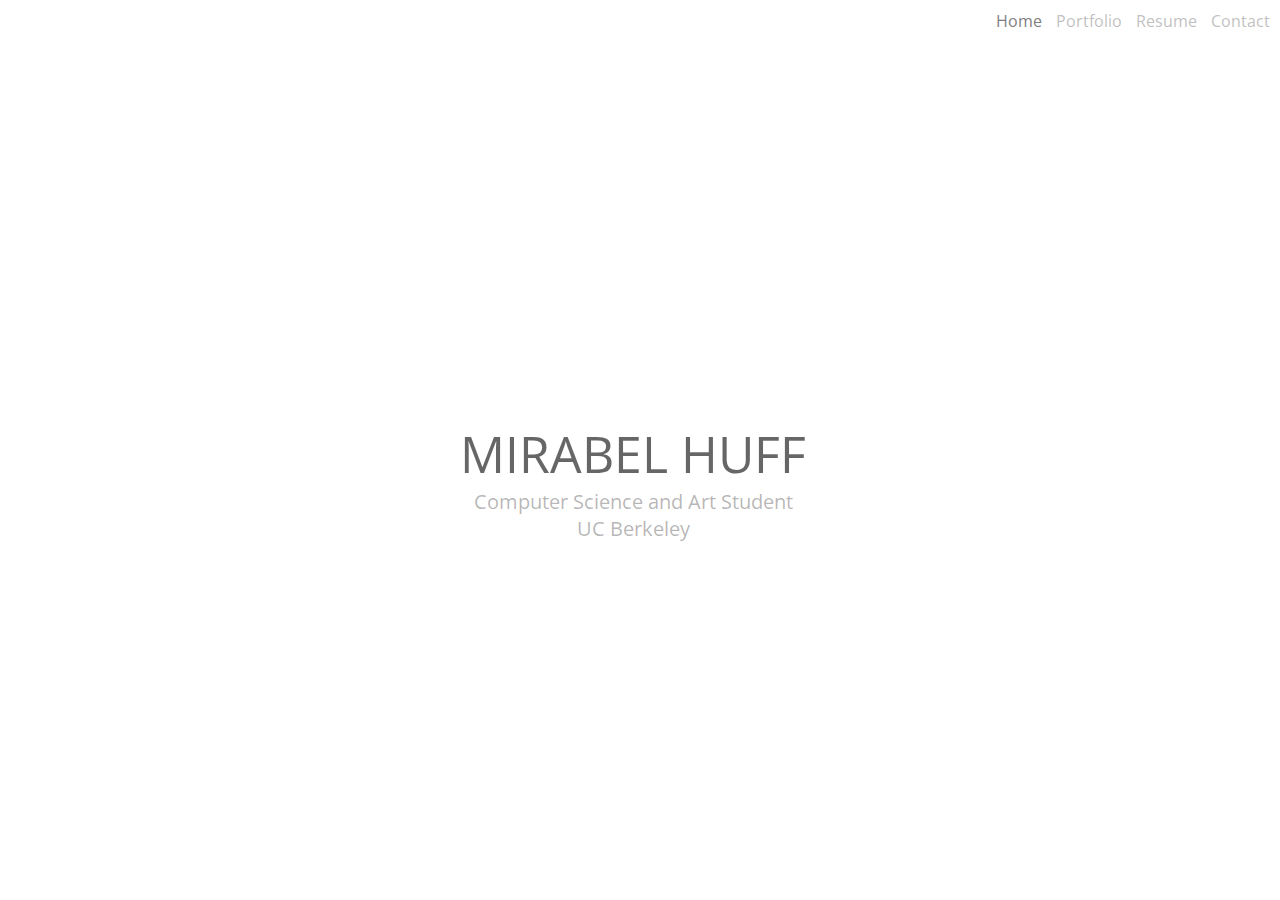
<file: index.html>
<!DOCTYPE html>
<html>
<head>
	<title>Mirabel Huff</title>
	<link href='https://fonts.googleapis.com/css?family=Open+Sans:400,300,600' rel='stylesheet' type='text/css'>
	<link rel="stylesheet" type="text/css" href="assets/style.css"/>
</head>
<body>
	<div id="topbar">
		<div id="logo"></div>
		<div id="nav"> 			
			<!--
			<a href="about.html"><div class="nav-item"> About </div></a>
			-->
			<ul>
				<li class="curr-page">
					<a href="index.html"> Home </a>
				</li>
				<li class="nav-item">
					<a href="portfolio.html">Portfolio </a>
				</li>
				<li class="nav-item">
					<a href="resume.html">Resume </a>
				</li>
				<li class="nav-item">
					<a href="contact.html"> Contact </a>
				</li>
			</ul>
		</div>	
	</div>
	<div id="home-body">
		<div id="name"> Mirabel Huff </div>
		<div class="caption">Computer Science and Art Student </div>
		<div class="caption"> UC Berkeley </div>
	</div>
</body>
</html
</file>
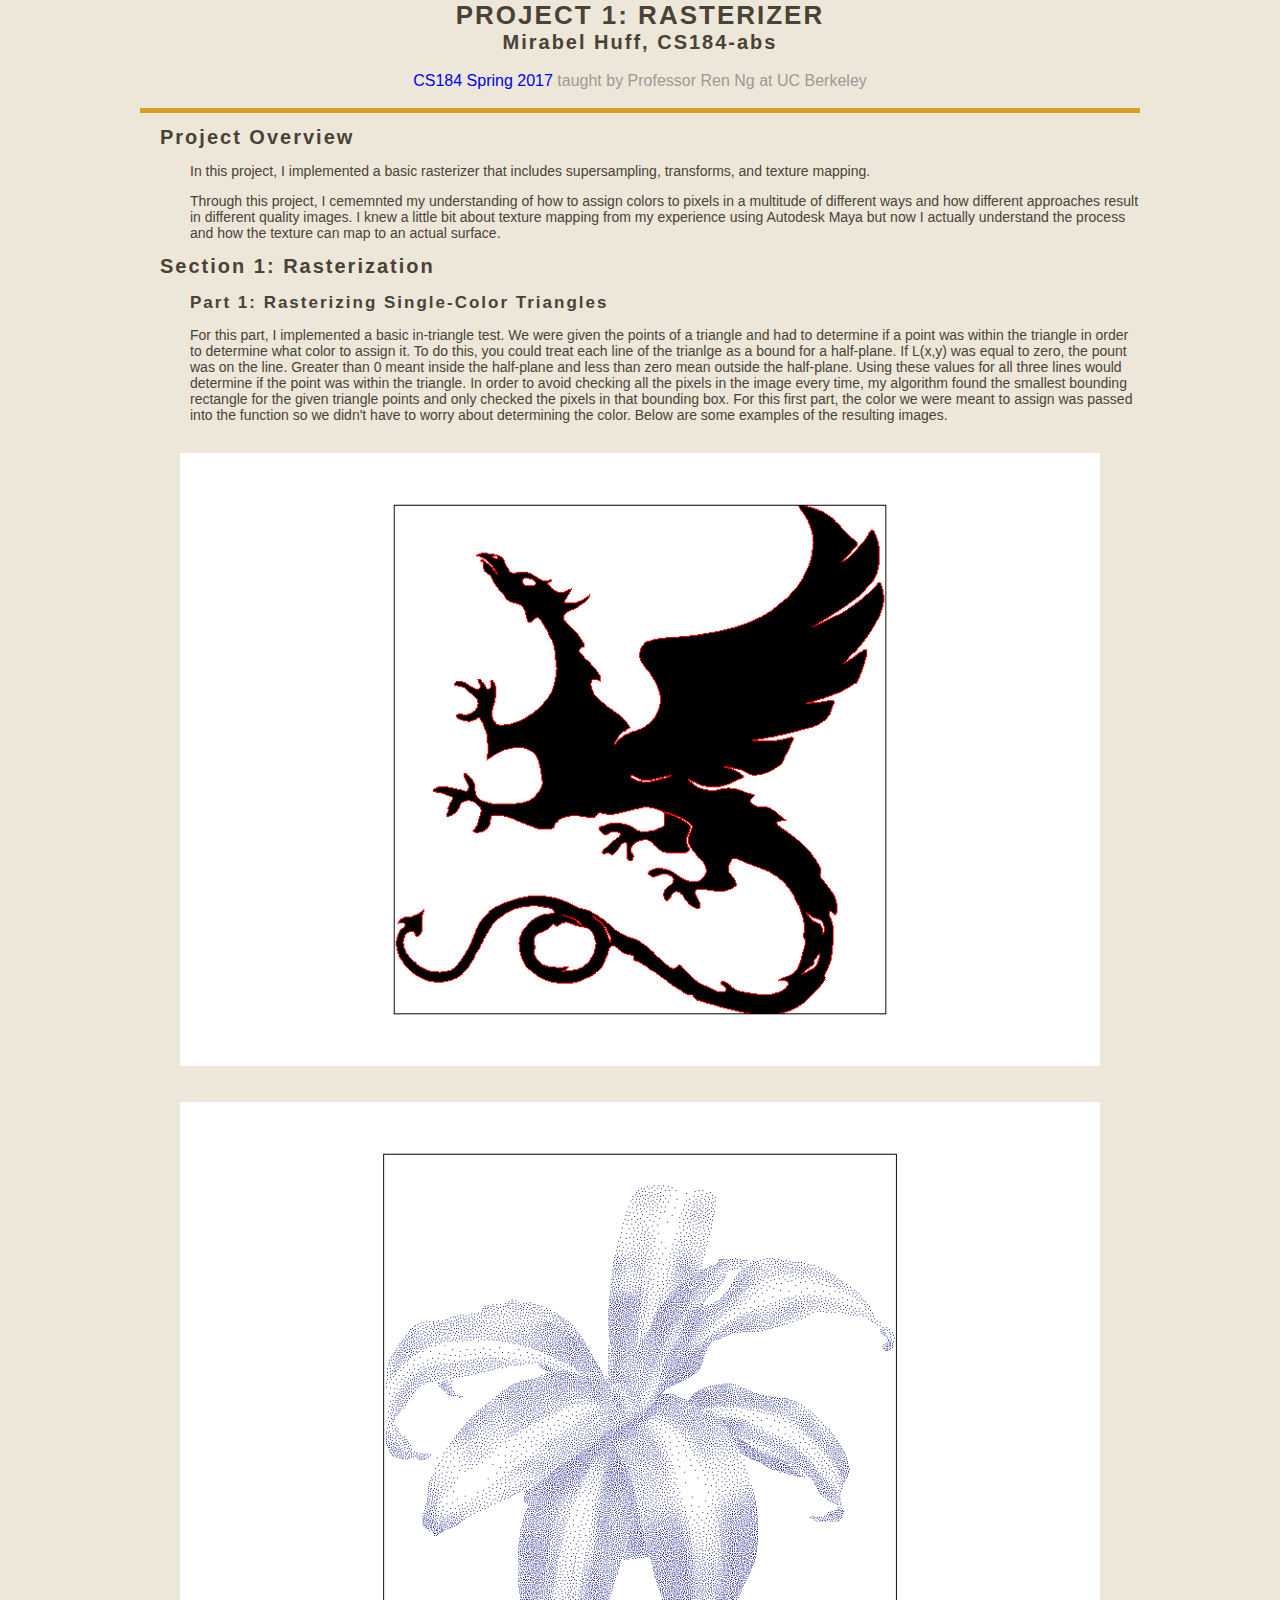
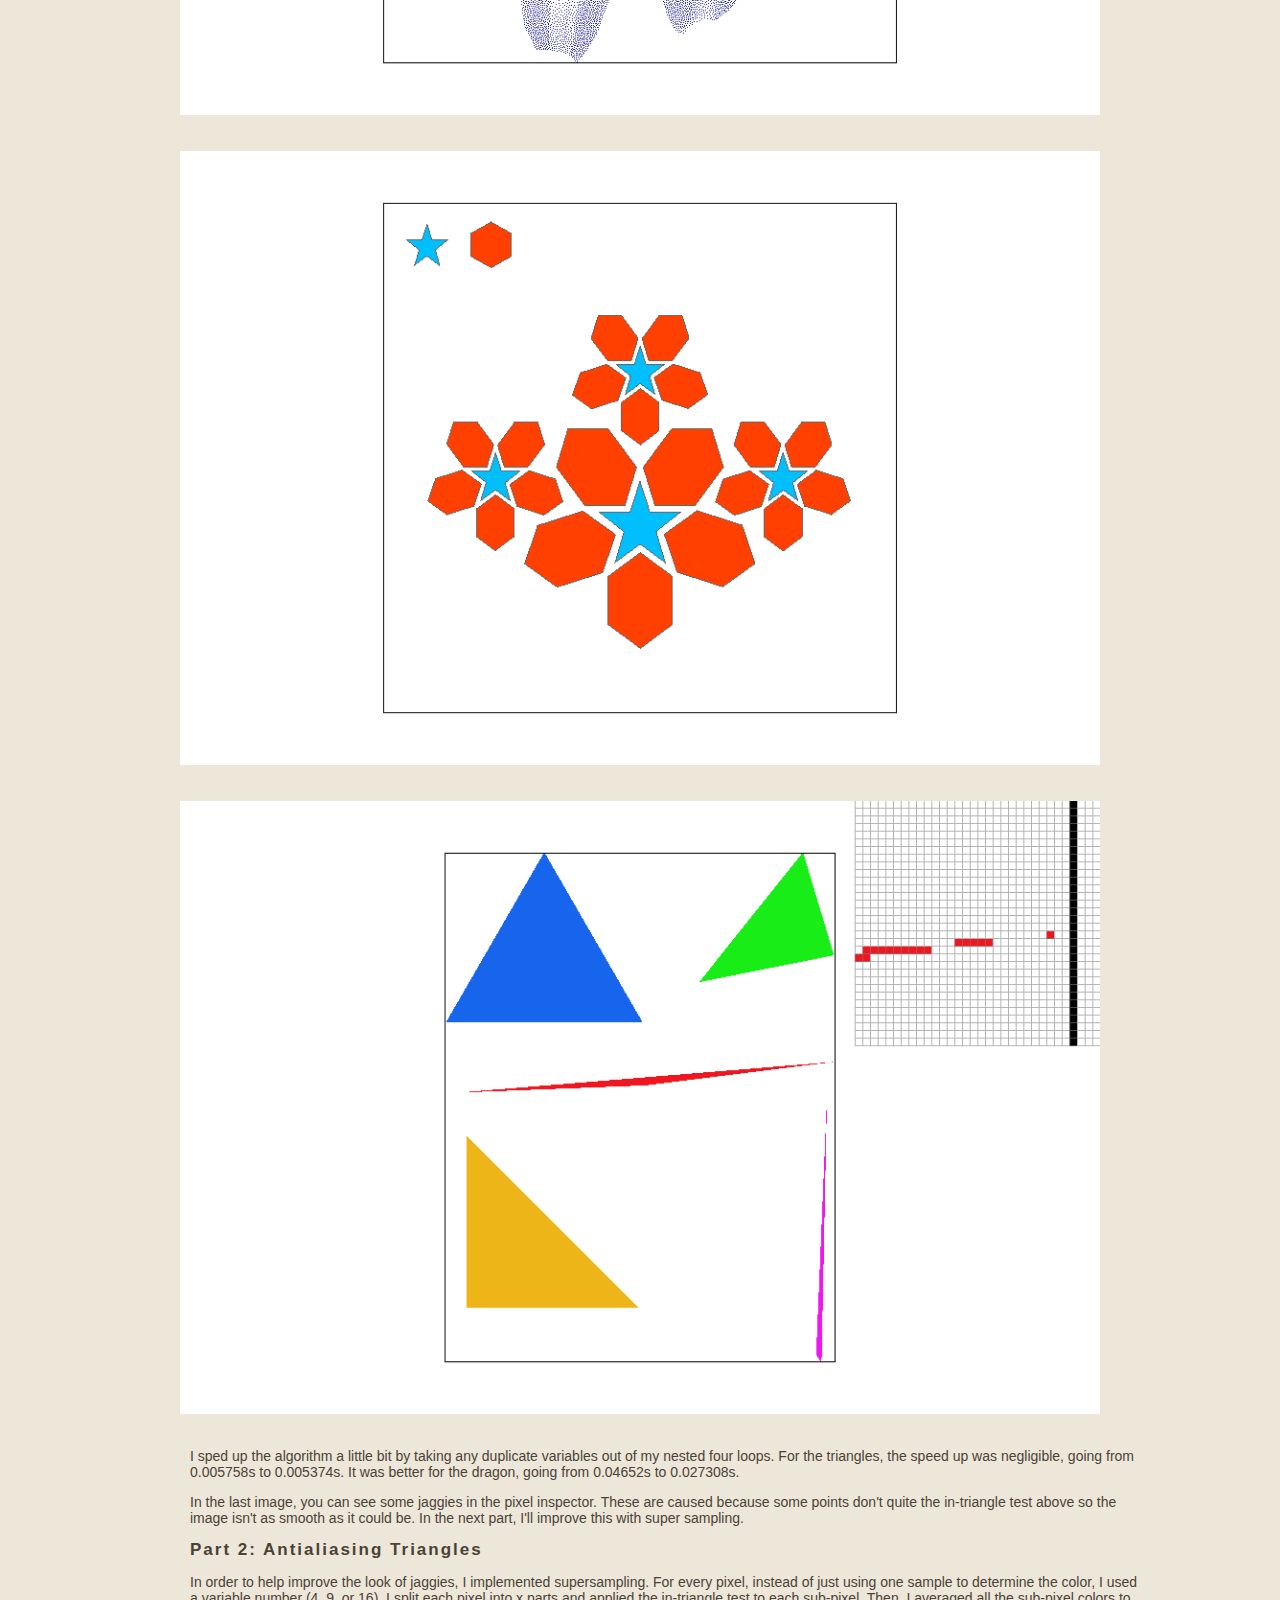
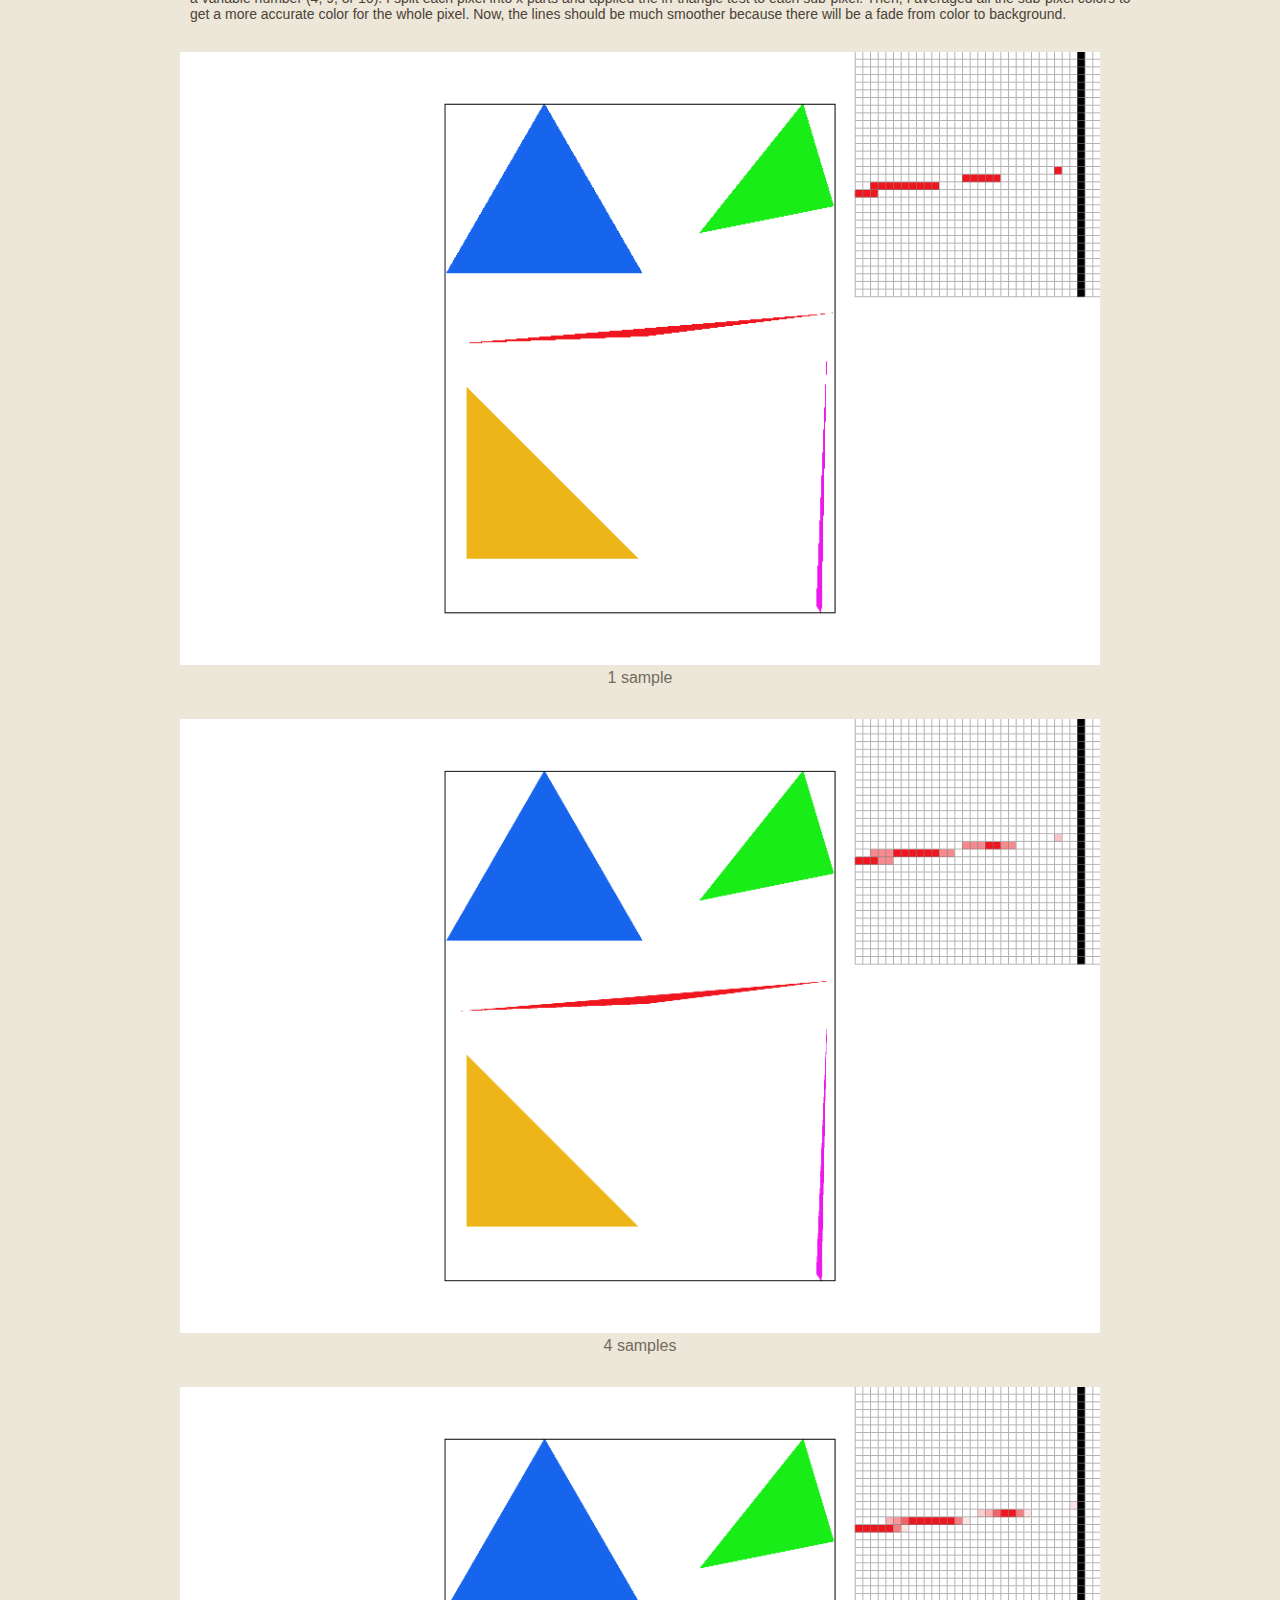
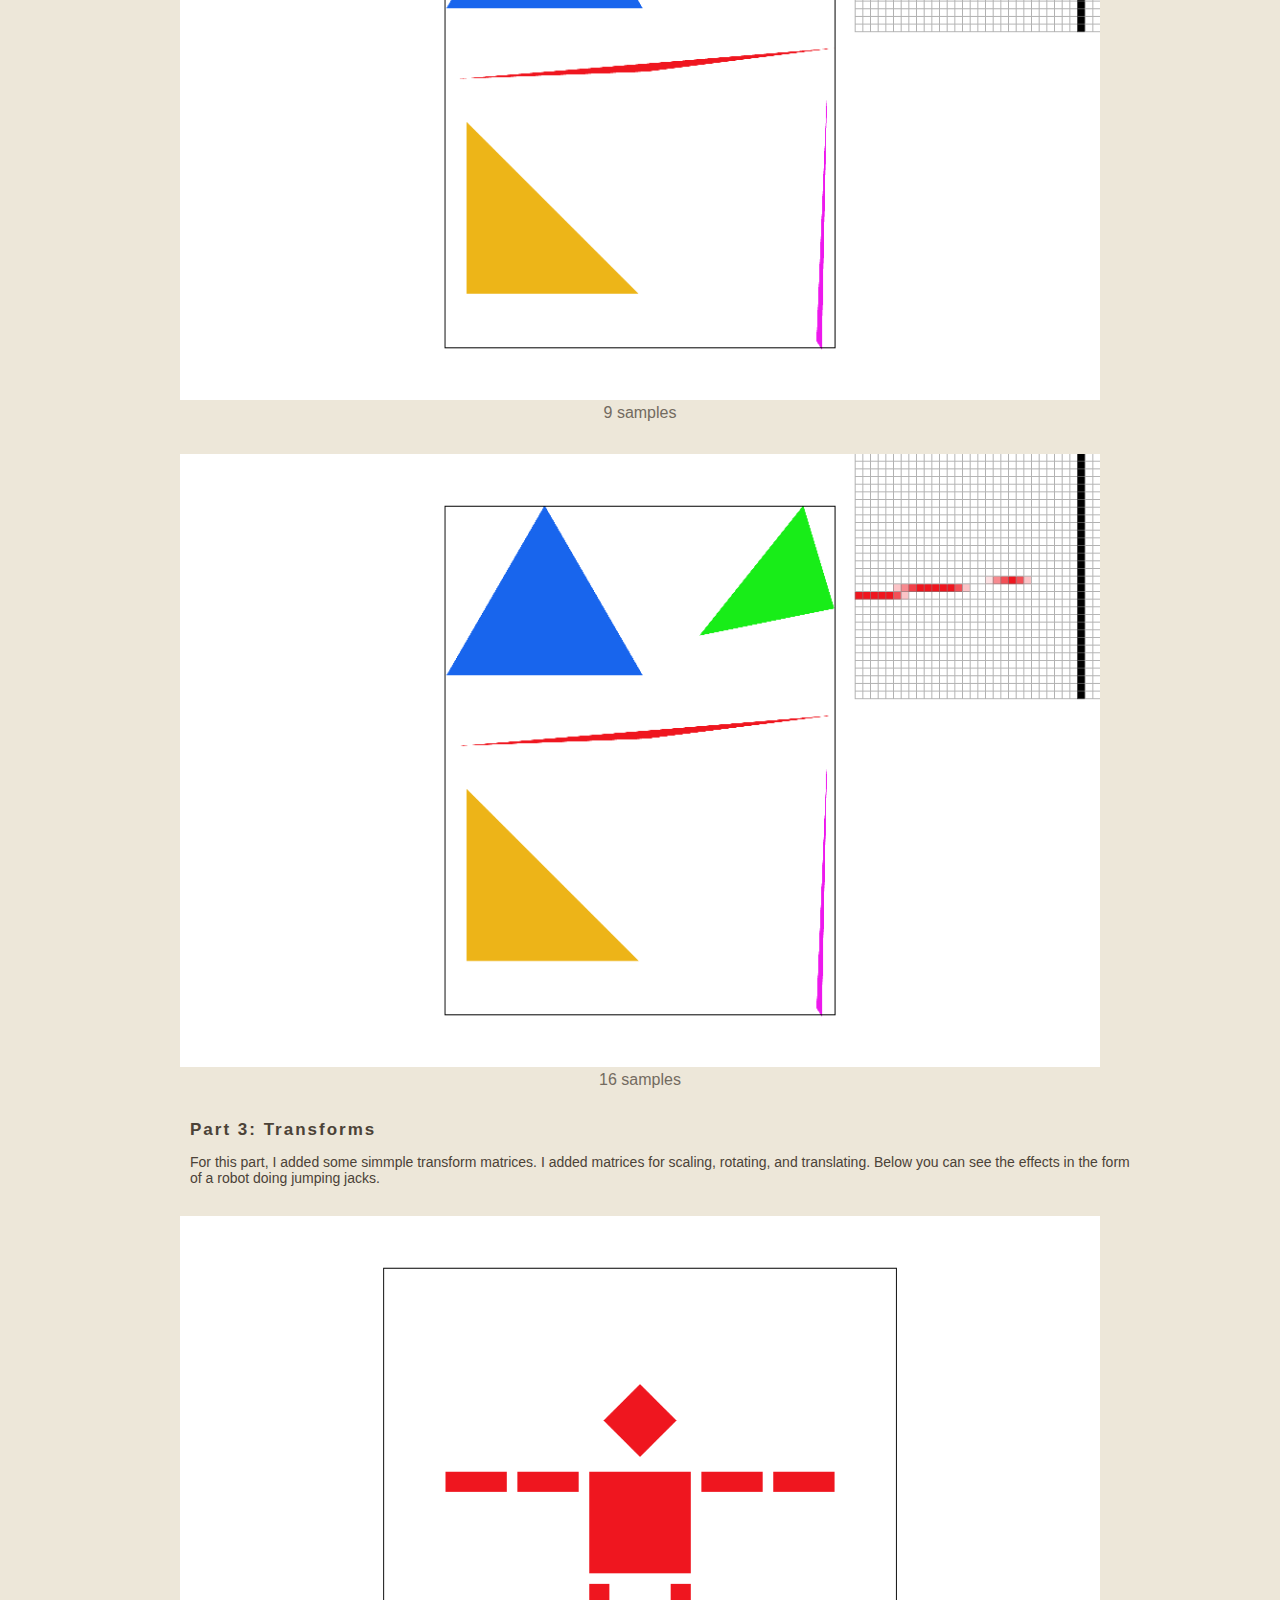
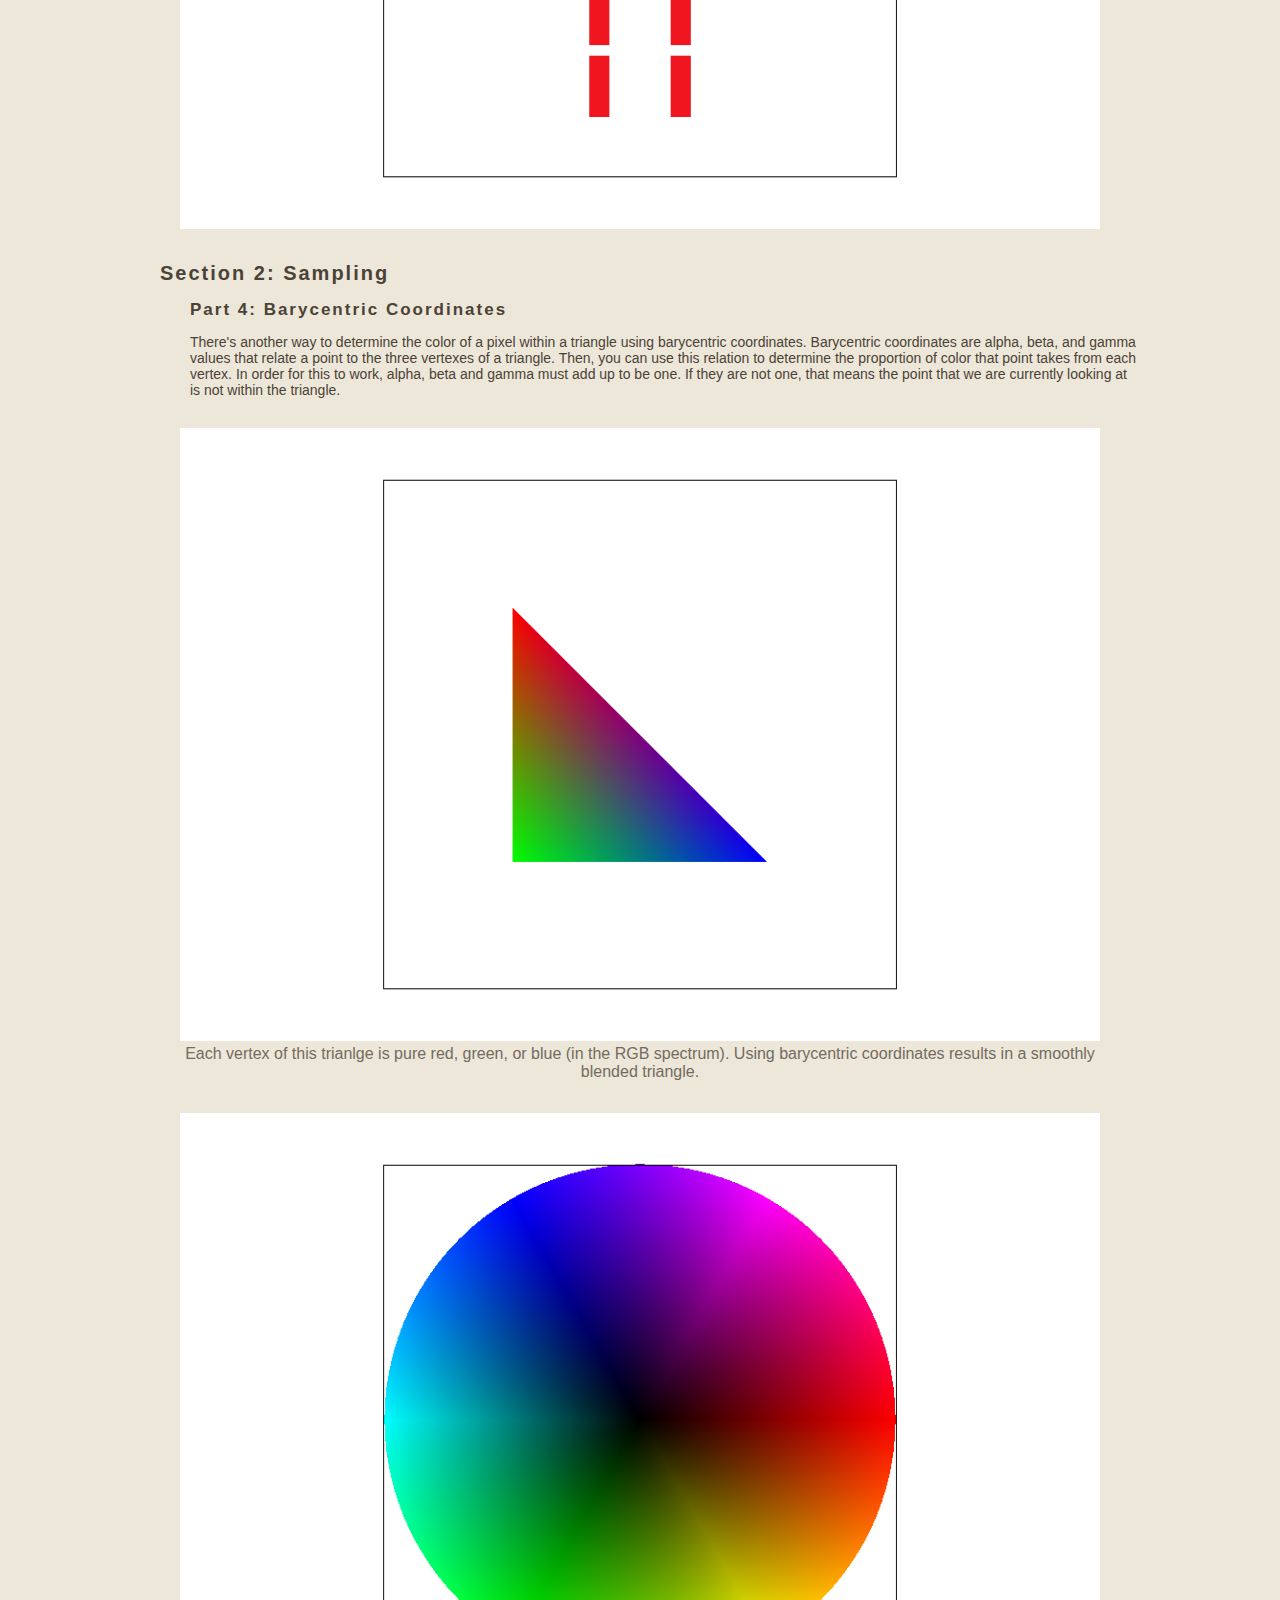
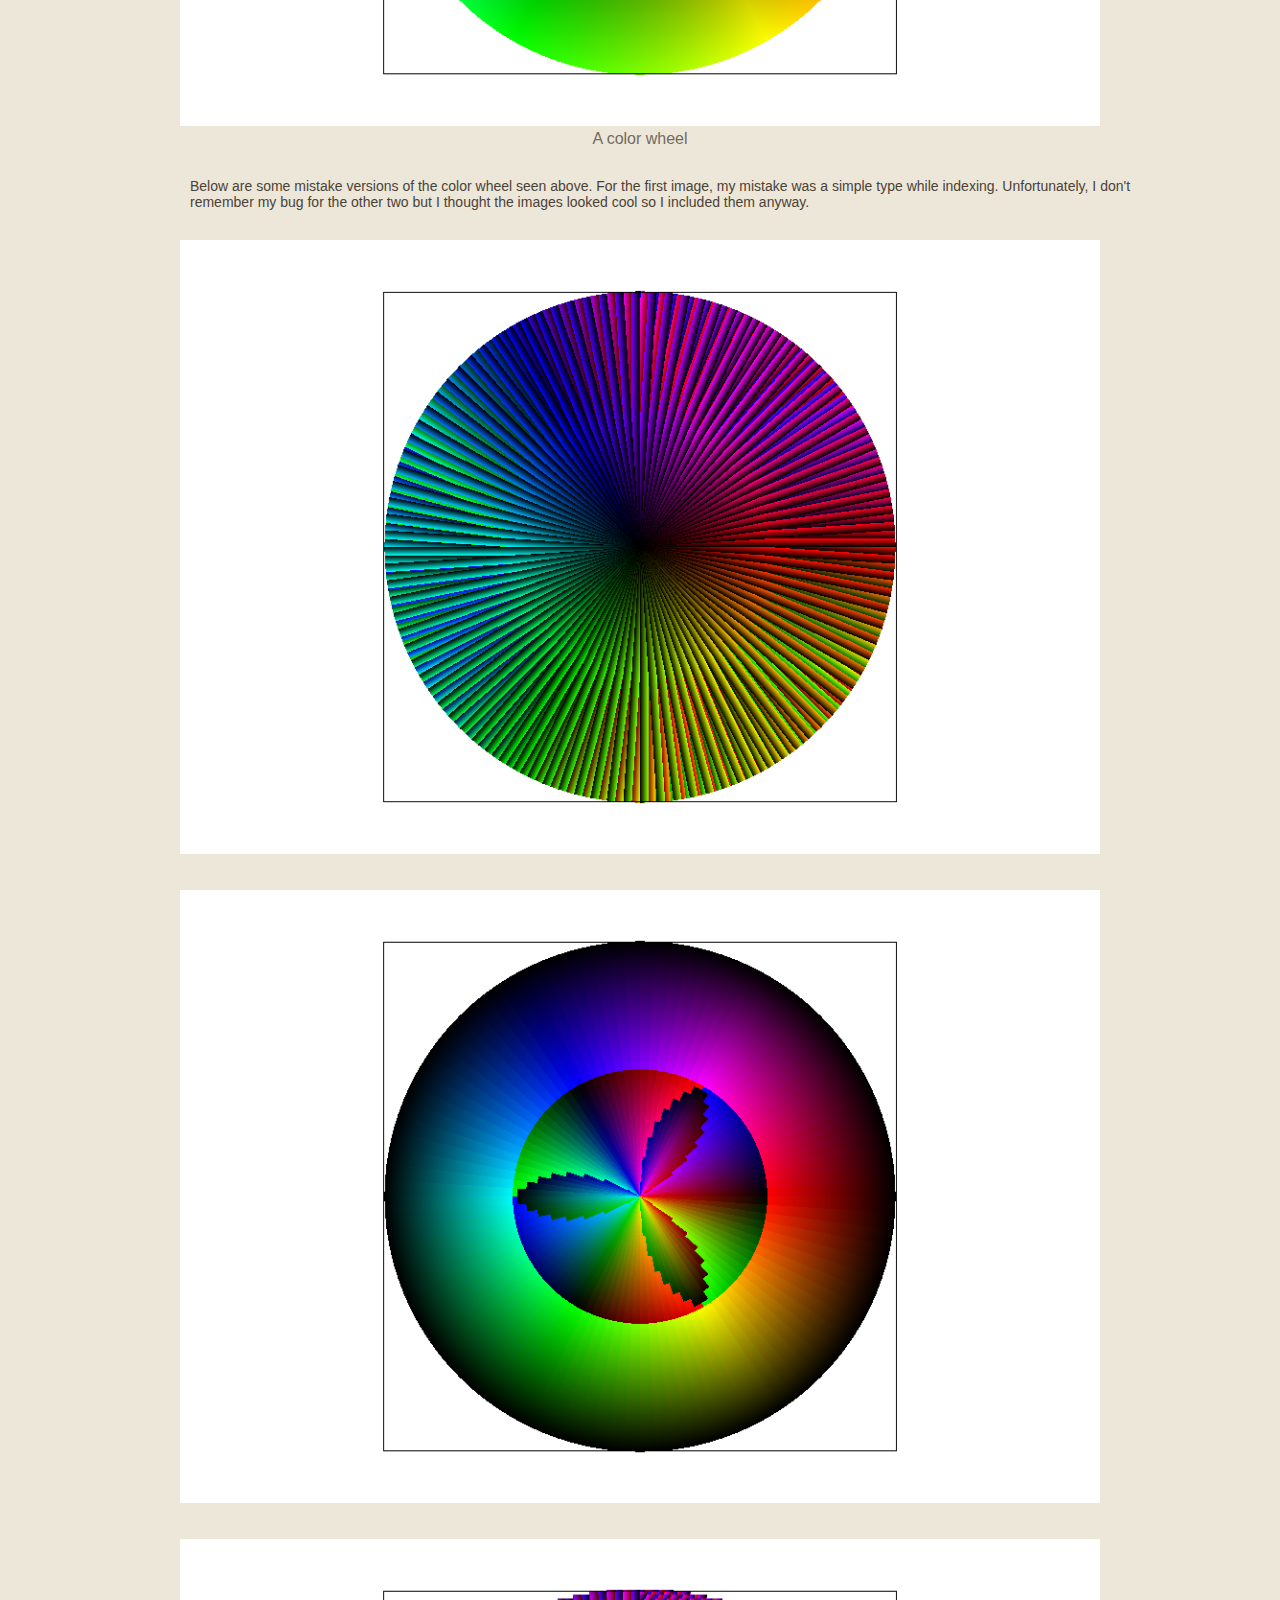
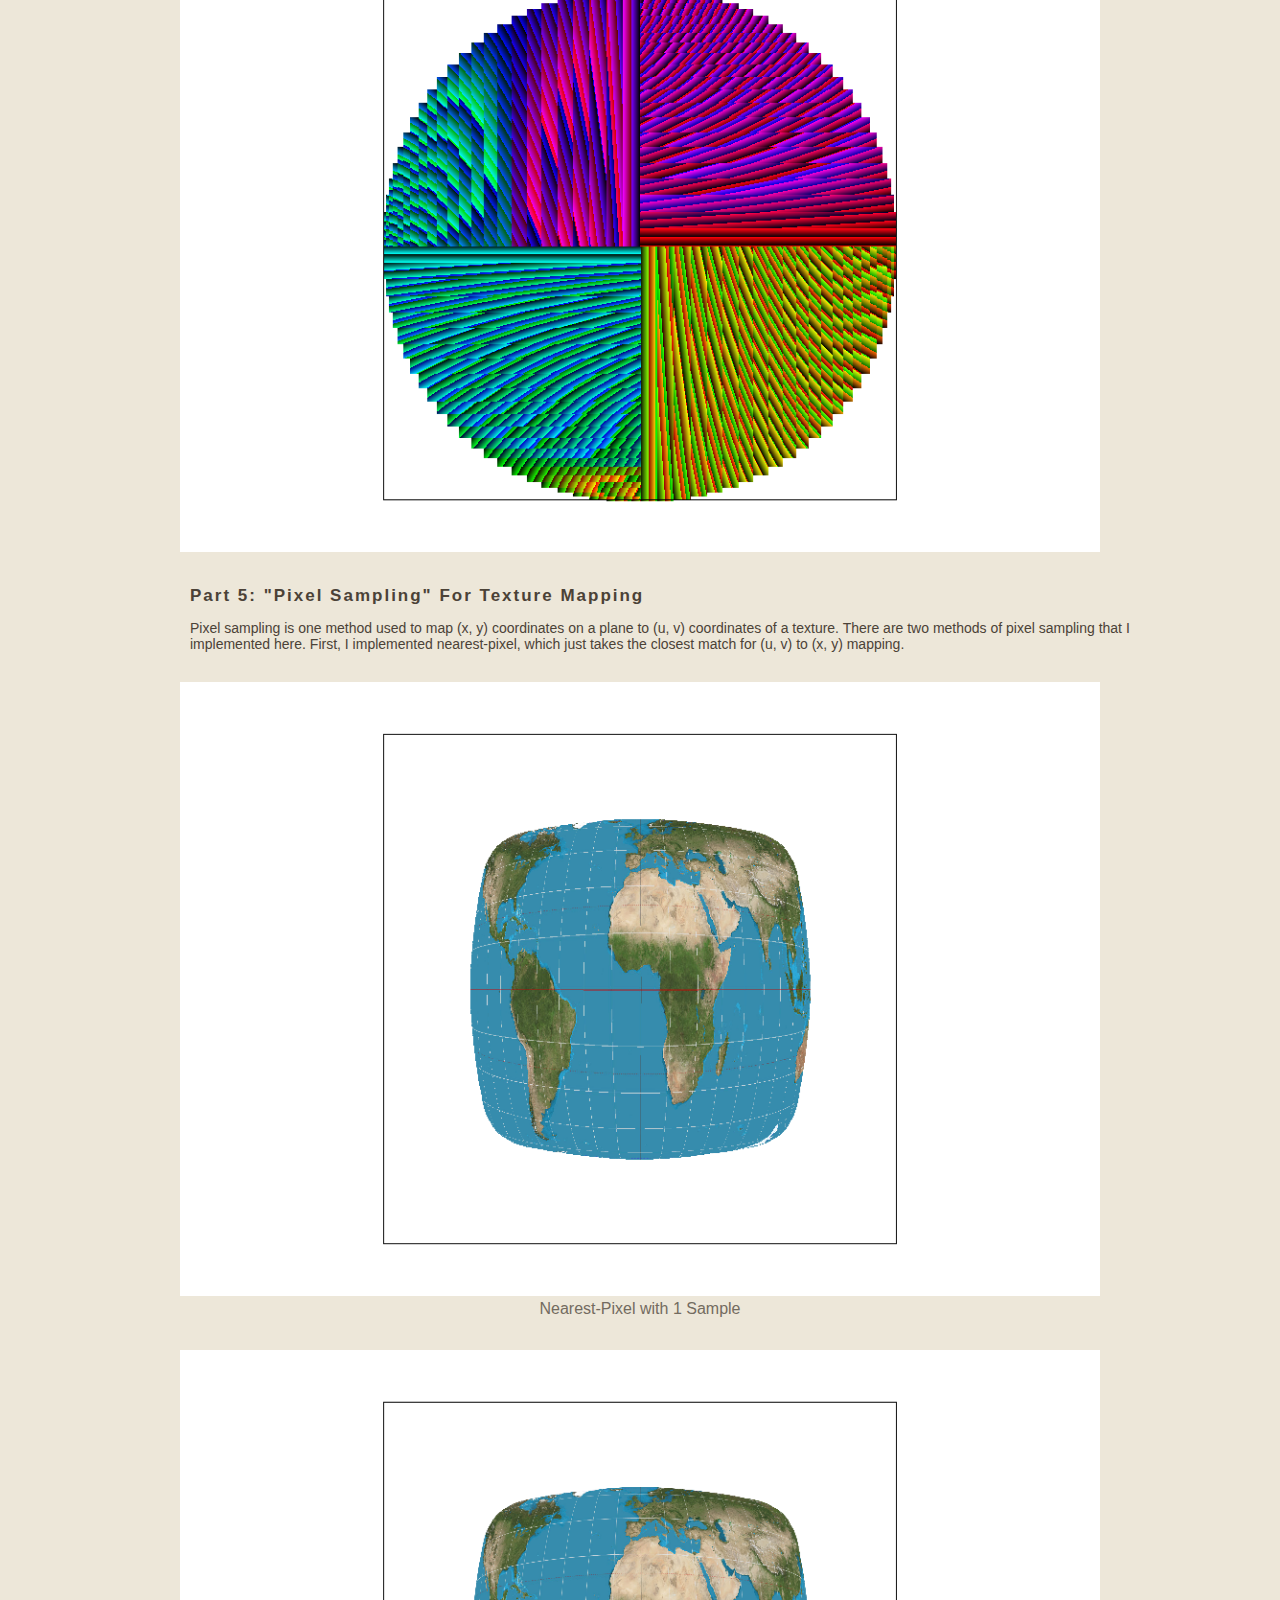
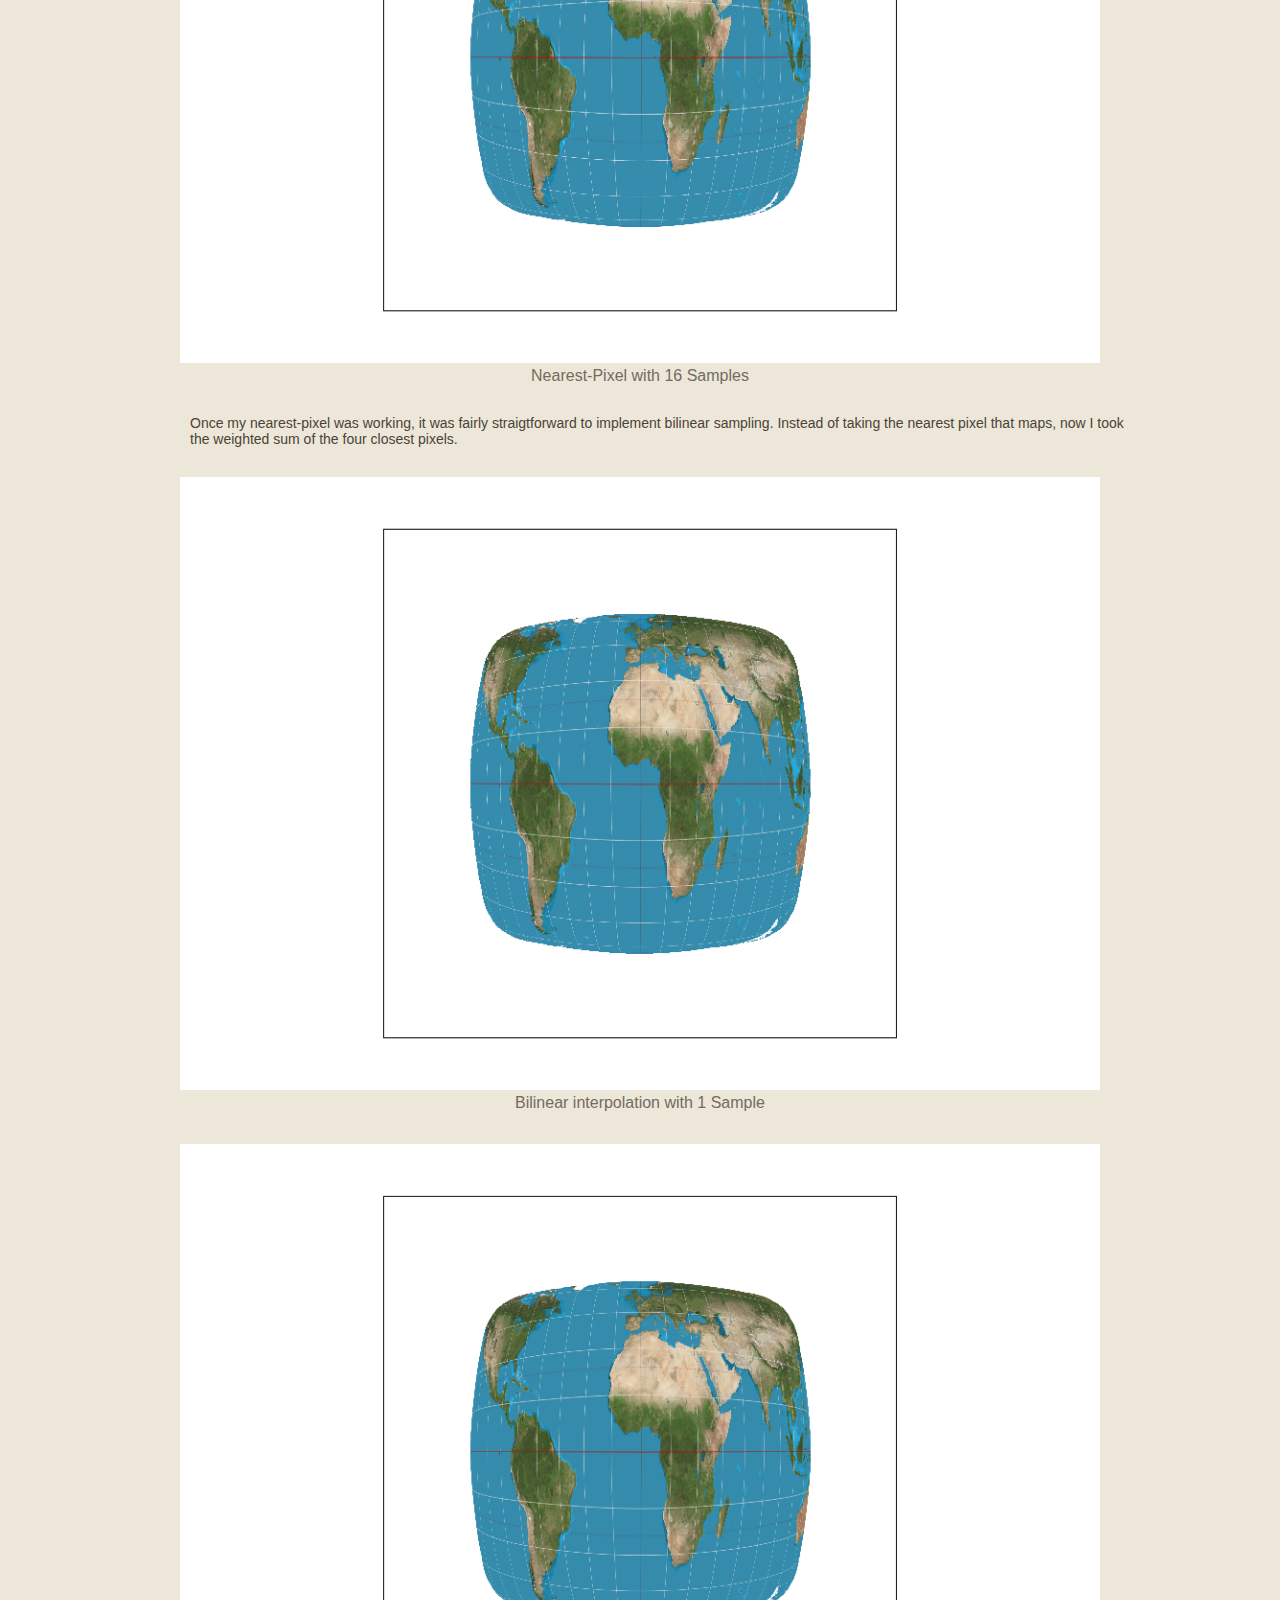
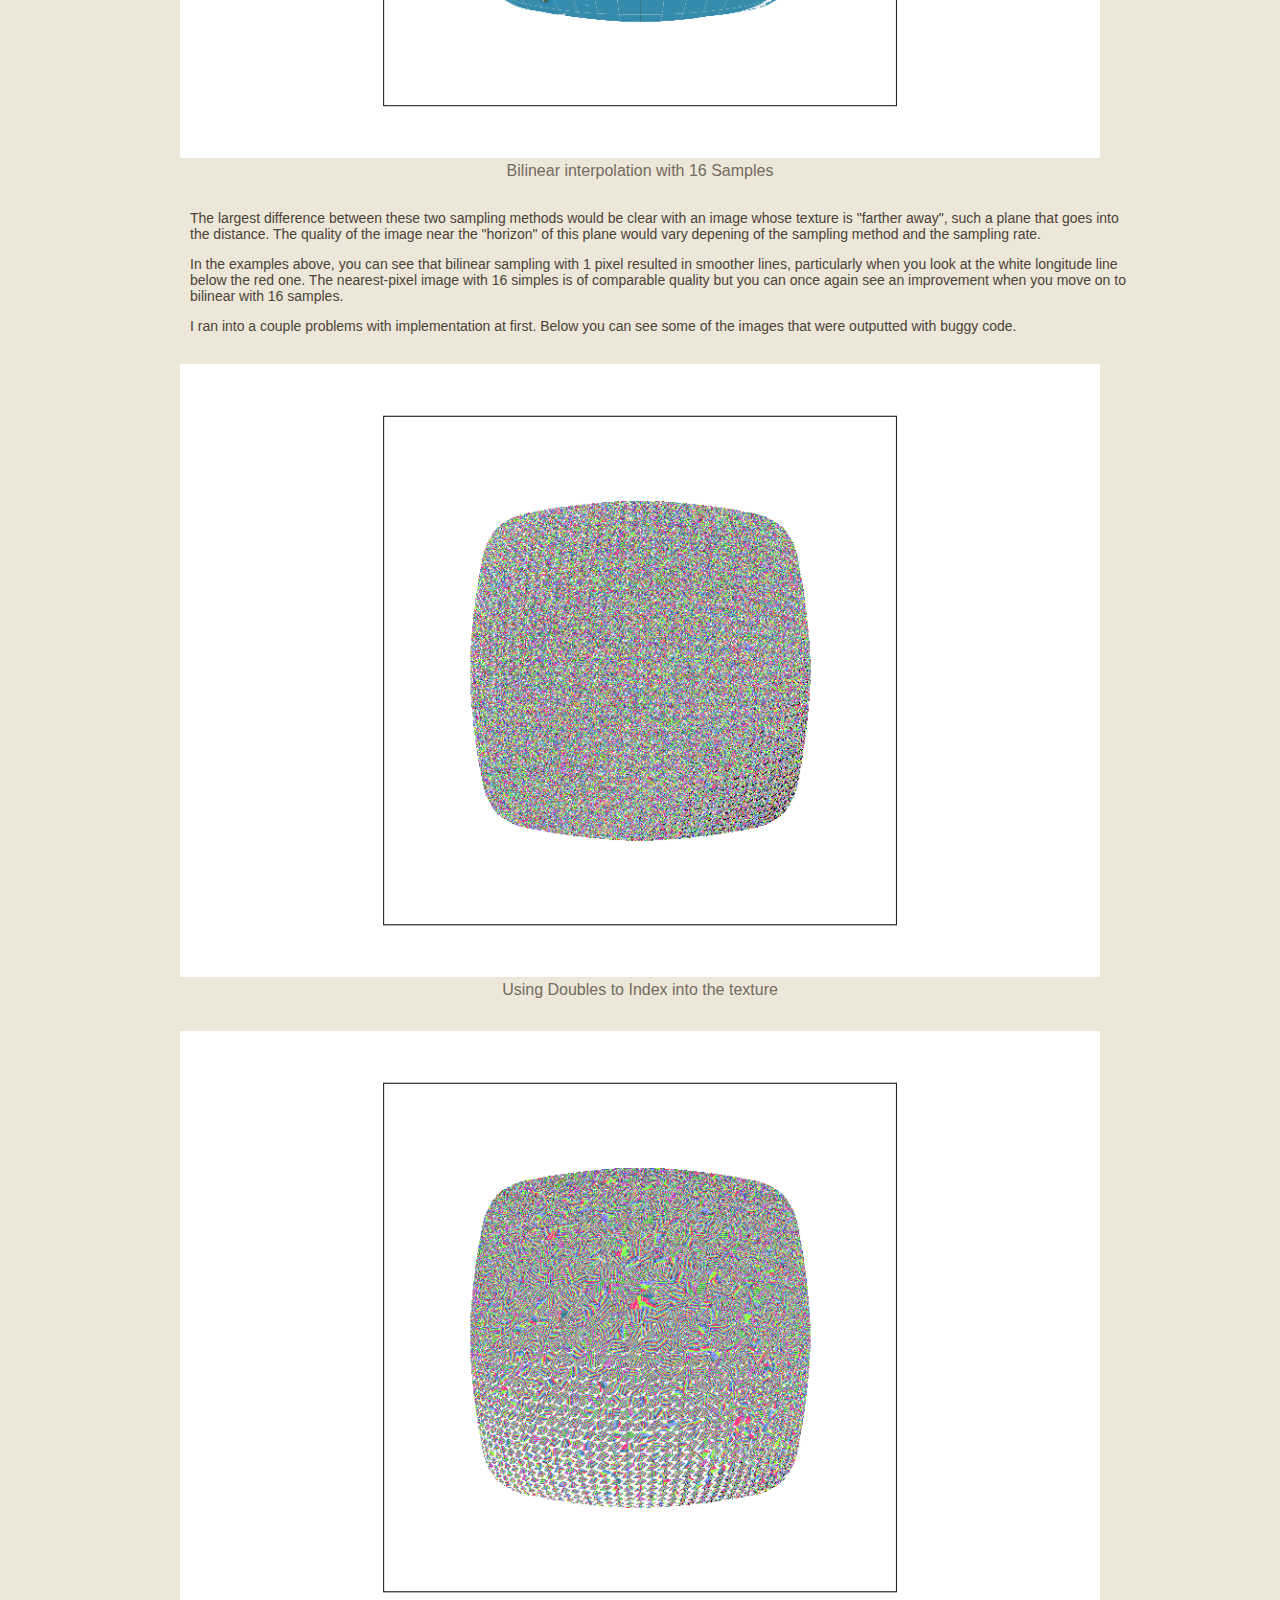
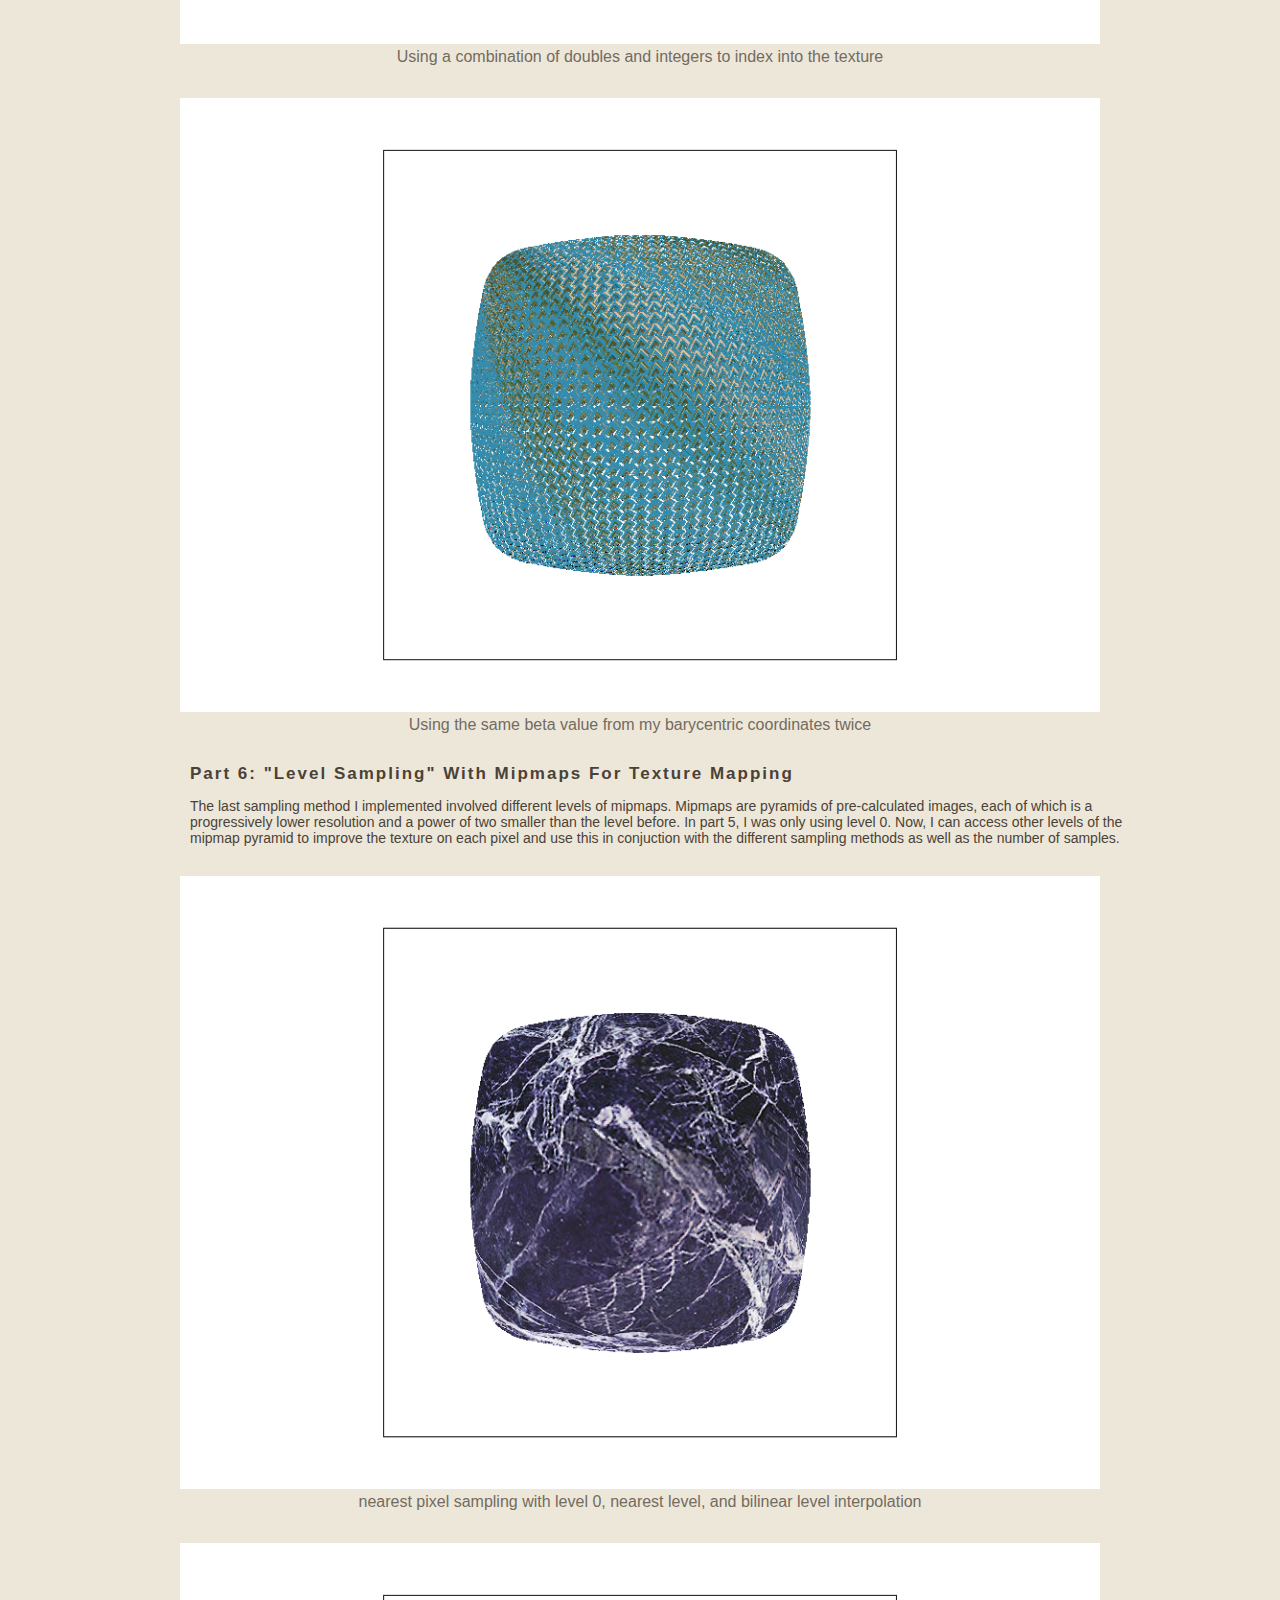
<file: assets/projWebsites/cs184_proj1/index.html>
<!DOCTYPE html>
<html>
<head>
	<title>Mirabel Huff - CS1984 Project 1</title>
	<link rel="stylesheet" type="text/css" href="assets/style.css"/>
</head>
<body>
	<div id="wrap">

		<div id="header">
			<div id="projectInfo">
				<div id="name"> Project 1: Rasterizer</div>
				<div id="info"> Mirabel Huff, CS184-abs</div>
			</div>
			<br>
			<div id="classInfo">
				<div id="subhead"> 
					<a href="http://cs184.org"> CS184 Spring 2017 </a> taught by Professor Ren Ng at UC Berkeley
				</div>
			</div>
			<br>
		</div>

		<div id="content">
			<h1> Project Overview </h1>
				<p> In this project, I implemented a basic rasterizer that includes supersampling, transforms, and texture mapping. </p>
				<p> Through this project, I cememnted my understanding of how to assign colors to pixels in a multitude of different ways and how different approaches result in different quality images. I knew a little bit about texture mapping from my experience using Autodesk Maya but now I actually understand the process and how the texture can map to an actual surface. </p> 

			<h1> Section 1: Rasterization </h1>
				<h2> Part 1: Rasterizing Single-Color Triangles </h2>
					<p> For this part, I implemented a basic in-triangle test. We were given the points of a triangle and had to determine if a point was within the triangle in order to determine what color to assign it. To do this, you could treat each line of the trianlge as a bound for a half-plane. If L(x,y) was equal to zero, the pount was on the line. Greater than 0 meant inside the half-plane and less than zero mean outside the half-plane. Using these values for all three lines would determine if the point was within the triangle. In order to avoid checking all the pixels in the image every time, my algorithm found the smallest bounding rectangle for the given triangle points and only checked the pixels in that bounding box. For this first part, the color we were meant to assign was passed into the function so we didn't have to worry about determining the color. Below are some examples of the resulting images. </p>

					<div class="imgHolder">
						<figure>
							<img class = "two" src="assets/img/dragon.png">
						</figure>
						<figure>
							<img class = "two" src="assets/img/flower.png">
						</figure>
						<figure>
							<img class = "two" src="assets/img/part1b.png">
						</figure>
					</div>
					<div class="imgHolder">
						<figure>
							<img class = "two" src="assets/img/part1.png">
						</figure>
					</div>

					<p> I sped up the algorithm a little bit by taking any duplicate variables out of my nested four loops. For the triangles, the speed up was negligible, going from 0.005758s to 0.005374s. It was better for the dragon, going from 0.04652s to 0.027308s. </p>

					<p> In the last image, you can see some jaggies in the pixel inspector. These are caused because some points don't quite the in-triangle test above so the image isn't as smooth as it could be. In the next part, I'll improve this with super sampling. </p>


				<h2> Part 2: Antialiasing Triangles </h2>
					<p> In order to help improve the look of jaggies, I implemented supersampling. For every pixel, instead of just using one sample to determine the color, I used a variable number (4, 9, or 16). I split each pixel into x parts and applied the in-triangle test to each sub-pixel. Then, I averaged all the sub-pixel colors to get a more accurate color for the whole pixel. Now, the lines should be much smoother because there will be a fade from color to background.  <p>
					<div class="imgHolder">
						<figure>
							<img class = "two" src="assets/img/ss1.png">
							<figcaption> 1 sample </figcaption>
						</figure>
						<figure>
							<img class = "two" src="assets/img/ss2.png">
							<figcaption> 4 samples</figcaption>
						</figure>
						<figure>
							<img class = "two" src="assets/img/ss3.png">
							<figcaption> 9 samples</figcaption>
						</figure>
						<figure>
							<img class = "two" src="assets/img/ss4.png">
							<figcaption> 16 samples</figcaption>
						</figure>
					</div>
				<h2> Part 3: Transforms </h2>
					<p> For this part, I added some simmple transform matrices. I added matrices for scaling, rotating, and translating. Below you can see the effects in the form of a robot doing jumping jacks. </p>

					<div class = "imgHolder" >
						<figure>
							<img class = "two" src="assets/img/robot.gif">
						</figure>
					</div>

		<h1> Section 2: Sampling </h1>
			<h2> Part 4: Barycentric Coordinates</h2>
				<p> There's another way to determine the color of a pixel within a triangle using barycentric coordinates. Barycentric coordinates are alpha, beta, and gamma values that relate a point to the three vertexes of a triangle. Then, you can use this relation to determine the proportion of color that point takes from each vertex. In order for this to work, alpha, beta and gamma must add up to be one. If they are not one, that means the point that we are currently looking at is not within the triangle. </p>
				<div class = "imgHolder" >
					<figure>
						<img class = "two" src="assets/img/triGradient.png">
						<figcaption> Each vertex of this trianlge is pure red, green, or blue (in the RGB spectrum). Using barycentric coordinates results in a smoothly blended triangle. </figcaption>
					</figure>
					<figure>
						<img class = "two" src="assets/img/circle.png">
						<figcaption> A color wheel </figcaption>
					</figure>
				</div>

				<p> Below are some mistake versions of the color wheel seen above. For the first image, my mistake was a simple type while indexing. Unfortunately, I don't remember my bug for the other two but I thought the images looked cool so I included them anyway.  </p>

				<div class="imgHolder">
					<figure>
						<img class = "two" src="assets/img/mistake2.png">
					</figure>
					<figure>
						<img class = "two" src="assets/img/mistake1.png">
					</figure>
					<figure>
						<img class = "two" src="assets/img/mistake3.png">
					</figure>
				</div>
			<h2> Part 5: "Pixel Sampling" For Texture Mapping</h2>
				<p> Pixel sampling is one method used to map (x, y) coordinates on a plane to (u, v) coordinates of a texture. There are two methods of pixel sampling that I implemented here. First, I implemented nearest-pixel, which just takes the closest match for (u, v) to (x, y) mapping.  </p>
				<div class="imgHolder">
					<figure>
						<img class = "two" src="assets/img/nearest1.png">
						<figcaption> Nearest-Pixel with 1 Sample </figcaption>
					</figure>
					<figure>
						<img class = "two" src="assets/img/nearest16.png">
						<figcaption> Nearest-Pixel with 16 Samples </figcaption>
					</figure>
				</div>

				<p> Once my nearest-pixel was working, it was fairly straigtforward to implement bilinear sampling. Instead of taking the nearest pixel that maps, now I took the weighted sum of the four closest pixels. </p>

				<div class="imgHolder">
					<figure>
						<img class = "two" src="assets/img/bilinear1.png">
						<figcaption> Bilinear interpolation with 1 Sample </figcaption>
					</figure>
					<figure>
						<img class = "two" src="assets/img/bilinear16.png">
						<figcaption> Bilinear interpolation with 16 Samples </figcaption>
					</figure>
				</div>

			<p> The largest difference between these two sampling methods would be clear with an image whose texture is "farther away", such a plane that goes into the distance. The quality of the image near the "horizon" of this plane would vary depening of the sampling method and the sampling rate. </p>
			<p> In the examples above, you can see that bilinear sampling with 1 pixel resulted in smoother lines, particularly when you look at the white longitude line below the red one. The nearest-pixel image with 16 simples is of comparable quality but you can once again see an improvement when you move on to bilinear with 16 samples. </p>

			<p> I ran into a couple problems with implementation at first. Below you can see some of the images that were outputted with buggy code. </p>
				<div class="imgHolder">
					<figure>
						<img class = "two" src="assets/img/mistake4.png">
						<figcaption> Using Doubles to Index into the texture</figcaption>
					</figure>
					<figure>
						<img class = "two" src="assets/img/mistake5.png">
						<figcaption> Using a combination of doubles and integers to index into the texture </figcaption>
					</figure>
					<figure>
						<img class = "two" src="assets/img/mistake6.png">
						<figcaption> Using the same beta value from my barycentric coordinates twice </figcaption>
					</figure>
				</div>

			<h2> Part 6: "Level Sampling" With Mipmaps For Texture Mapping</h2>
				<p> The last sampling method I implemented involved different levels of mipmaps. Mipmaps are pyramids of pre-calculated images, each of which is a progressively lower resolution and a power of two smaller than the level before. In part 5, I was only using level 0. Now, I can access other levels of the mipmap pyramid to improve the texture on each pixel and use this in conjuction with the different sampling methods as well as the number of samples. </p>

				<div class="imgHolder">
					<figure>
						<img class = "two" src="assets/img/near.gif">
						<figcaption> nearest pixel sampling with level 0, nearest level, and bilinear level interpolation </figcaption>
					</figure>
					<figure>
						<img class = "two" src="assets/img/bi.gif">
						<figcaption> bilinear sampling with level 0, nearest level, and bilinear level interpolation</figcaption>
					</figure>
				</div>

				<p> The changes in the nearest pixel sampling are very small but you can see the jaggies on the edge dissapearing. Some of the border pixels also get blurred out a little bit. For bilinear sampling, the jaggies are diminished but some of the texture is offset as well. However, that is only noticible in gif form and if the image were to stand on it's on, I don't believe it would be a problem. </p>

				<p> I had a bit of trouble implementing this part as well, but most of my problems came from misreading the formulas. </p>

				<div class="imgHolder">
					<figure>
						<img class = "two" src="assets/img/mistake7.png">
						<figcaption> Here, I was using the texture's height and width to calculate indicies when I should have been using the mipmap's height at that level. This wasn't a problem with Part 5 because the texture width and height is the same as the mipmap's width and height at level 0 but changes as you go deeper into the mipmap pyramid.</figcaption>
					</figure>
					<figure>
						<img class = "two" src="assets/img/mistake8.png">
						<figcaption> I misread the equation to calculate levels and wasn't taking the log2 of the maximum of differences. </figcaption>
					</figure>
					<figure>
						<img class = "two" src="assets/img/correct.gif">
						<figcaption> Here is the correct implementation with the same images from above. It includes nearest point sampling with level 0, nearest level and bilinear level interpolation. </figcaption>
					</figure>
				</div>

		<h1> Final Thoughts </h1>
			<p> All in all, I really enjoyed this project. It was really cool to see some of the tools I'd taken for granted in Autodesk Maya in action, especially when I used the marble texture from my texturing library for Part 6. It's fascinating to see the implementation of graphics ideas that I use on almost a daily basis. </p>

	</div>
</body>
</html
</file>
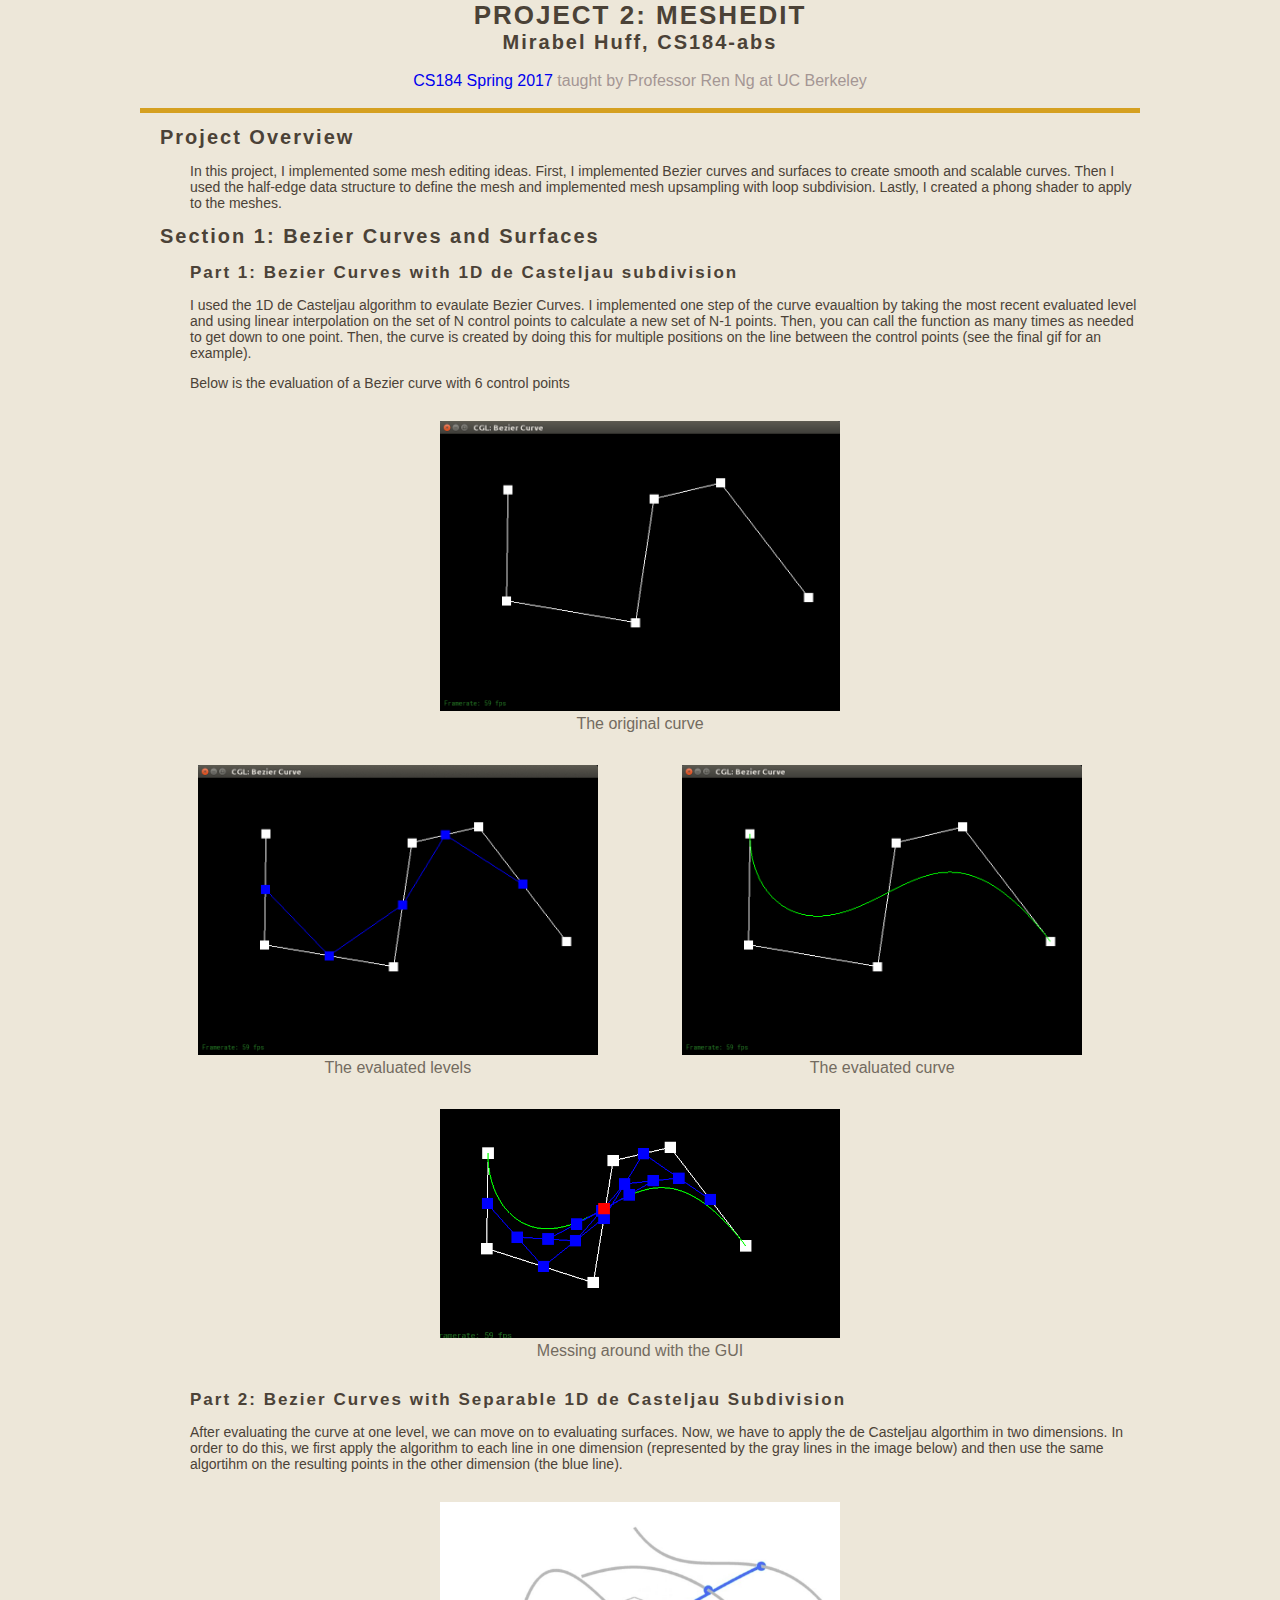
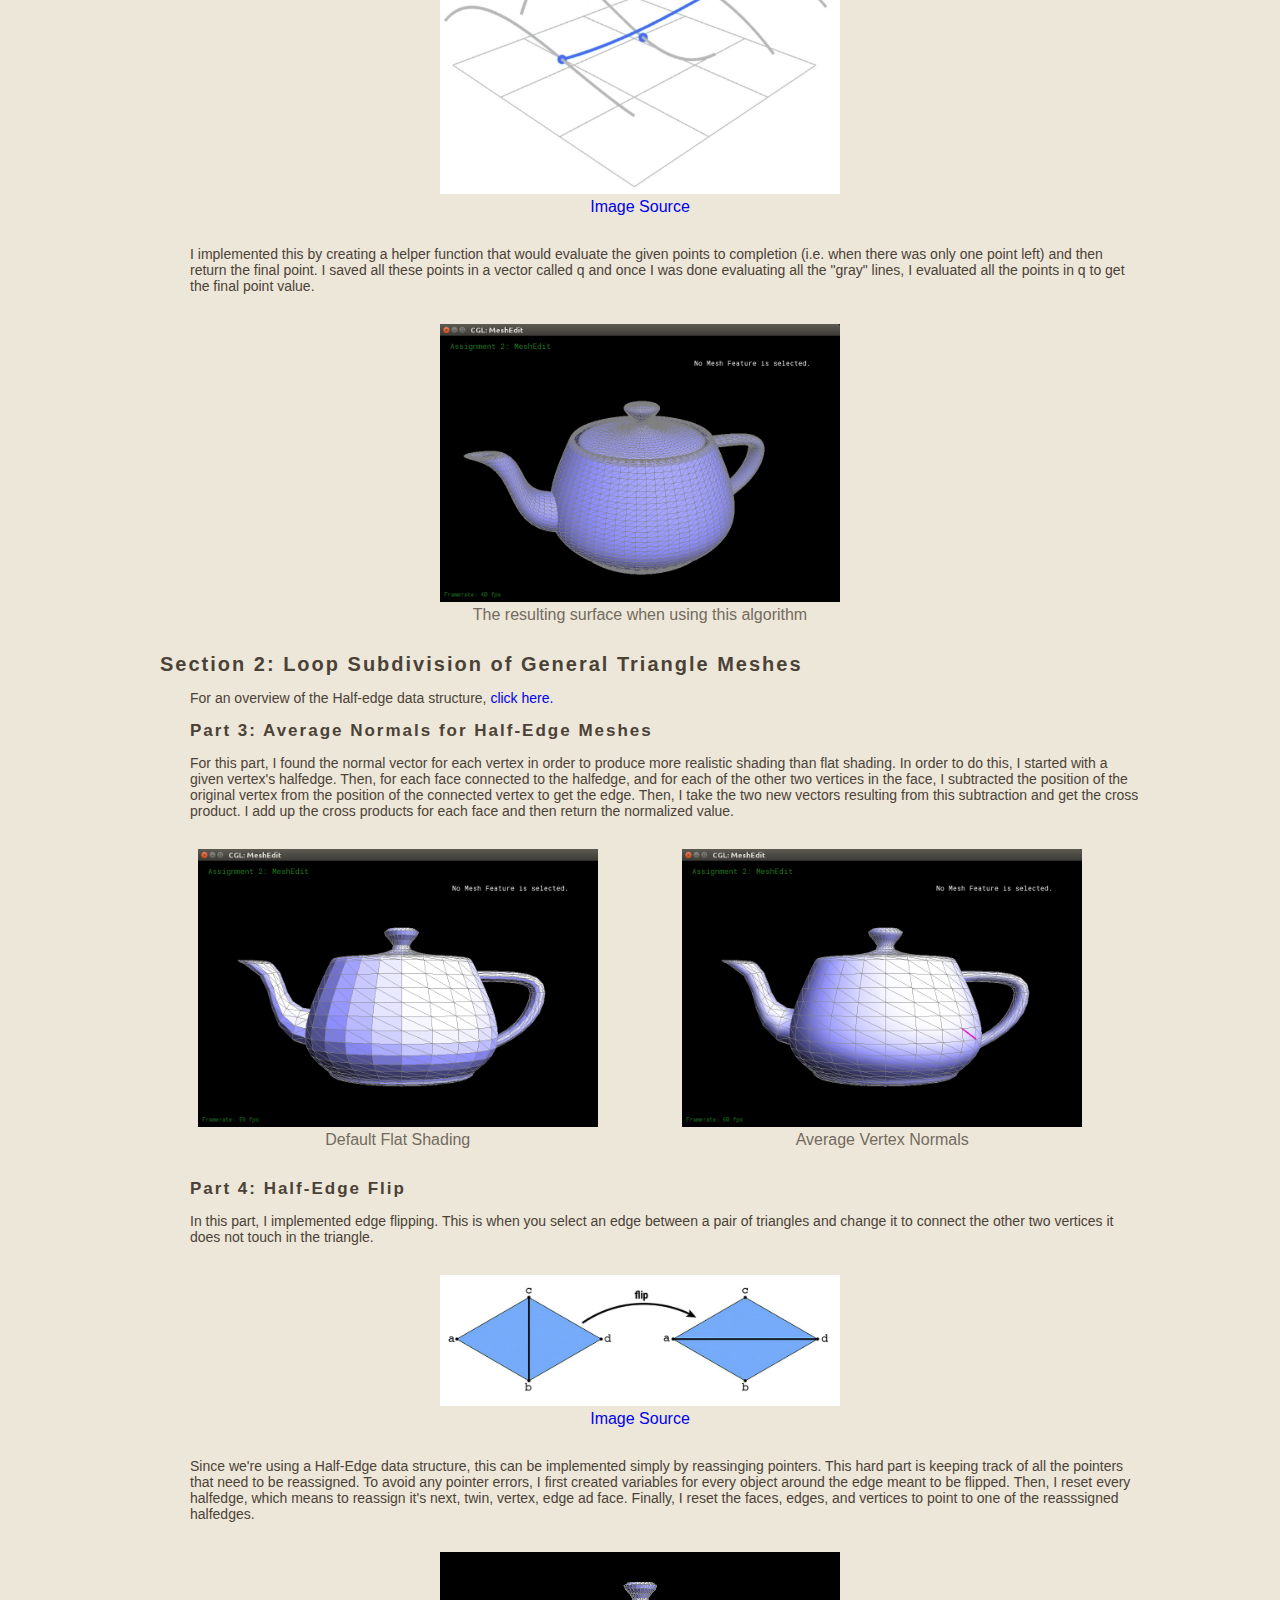
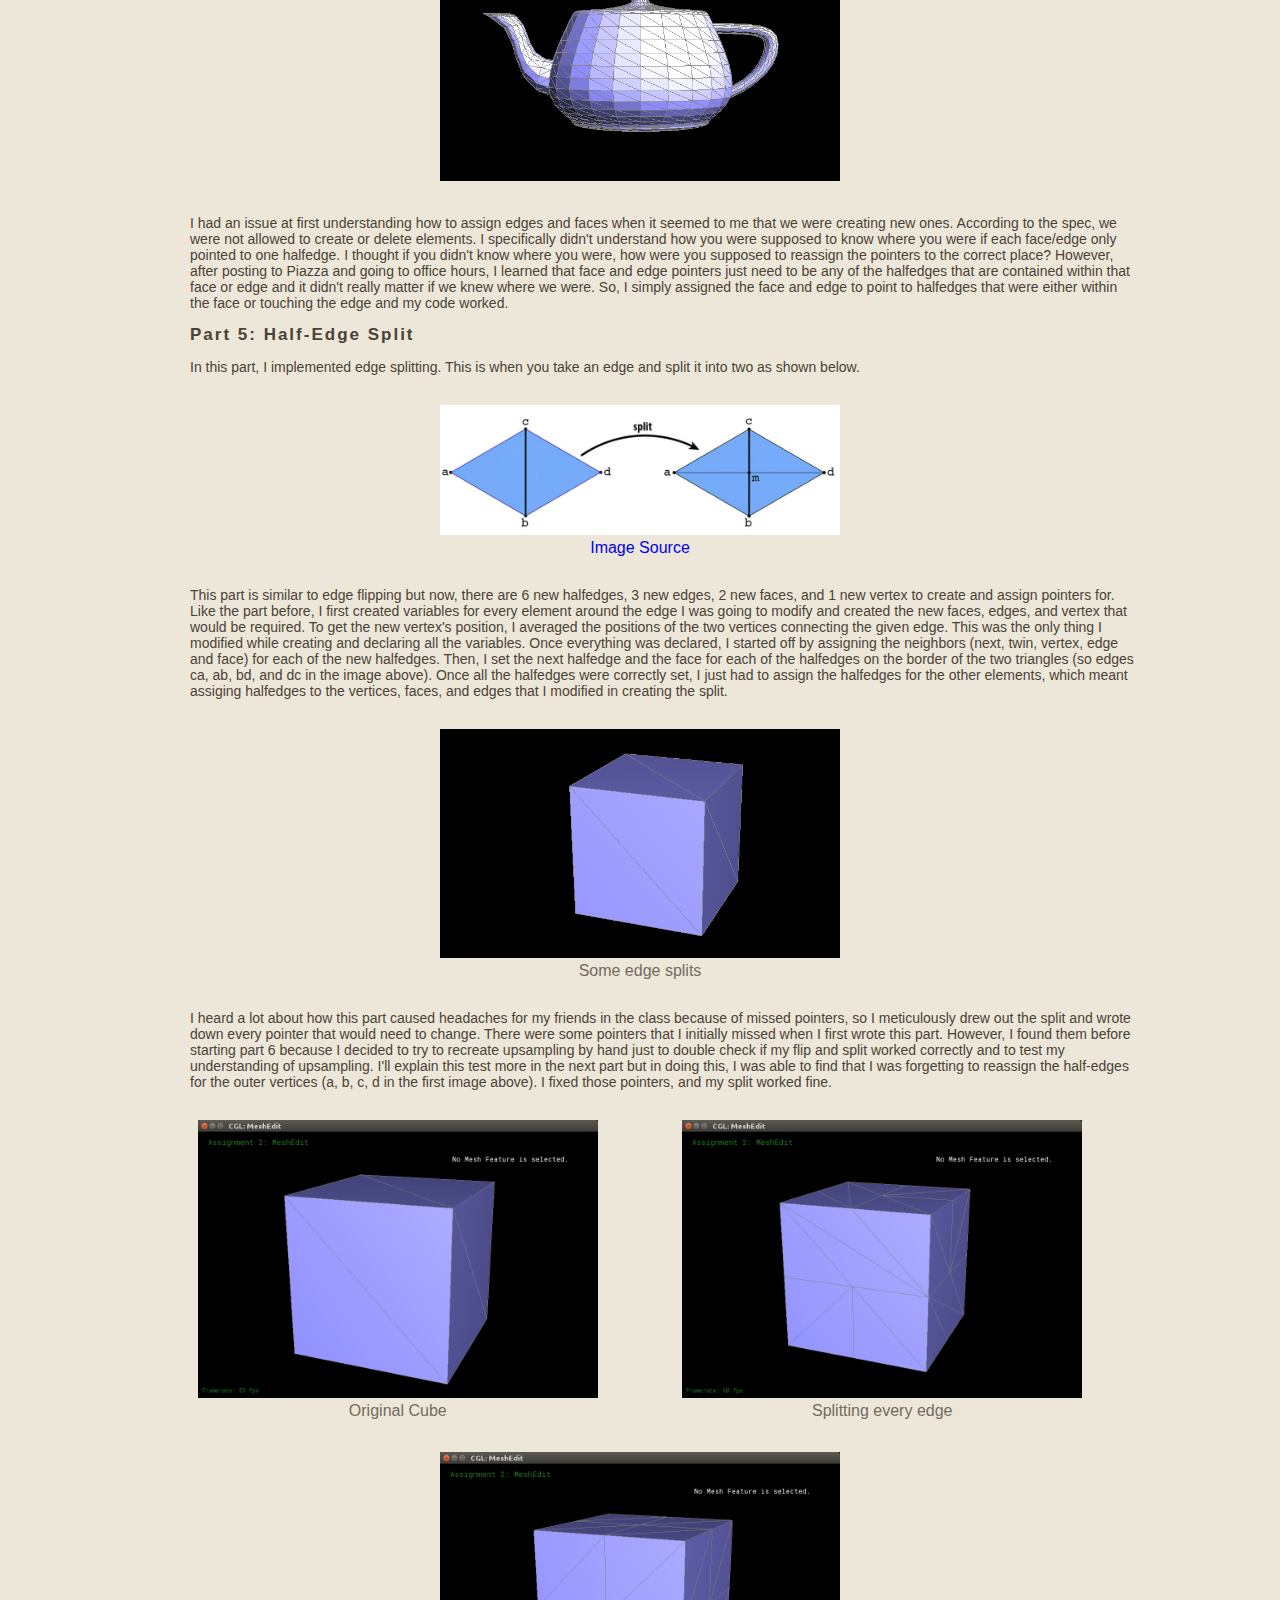
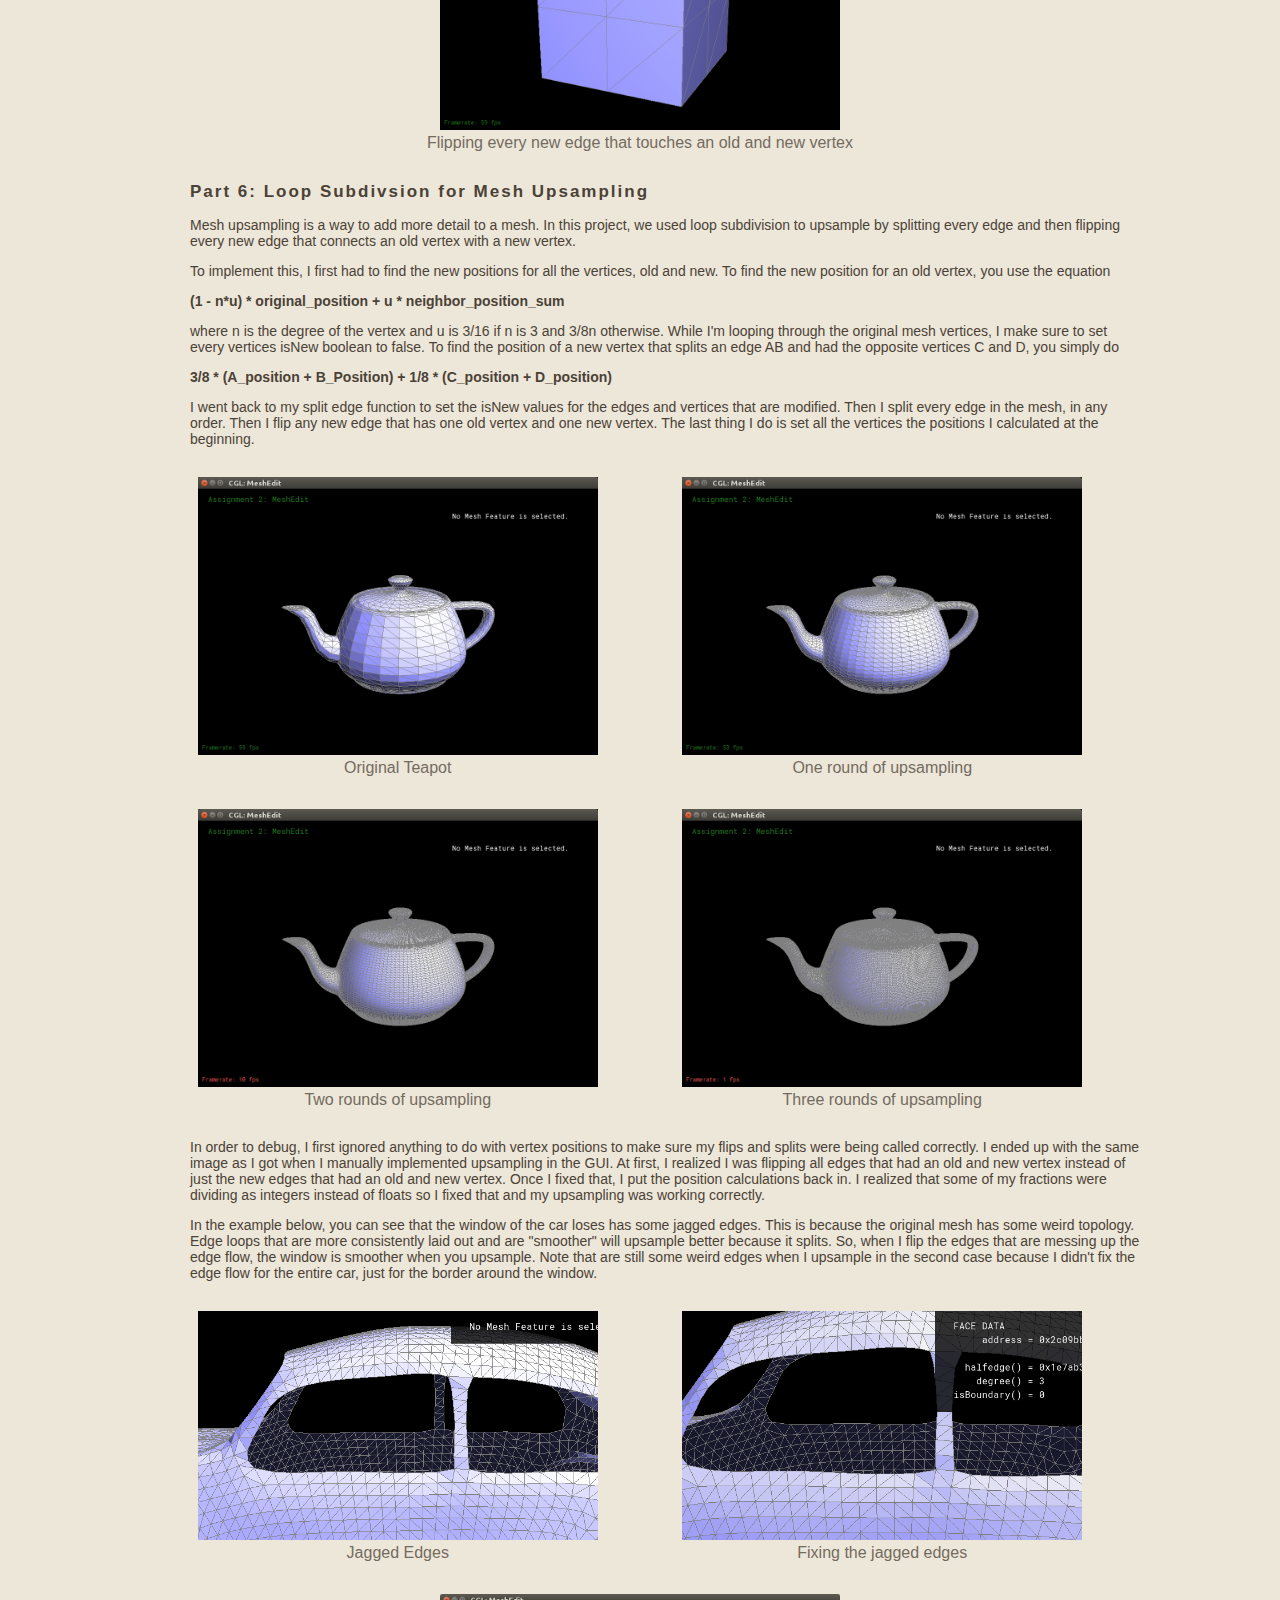
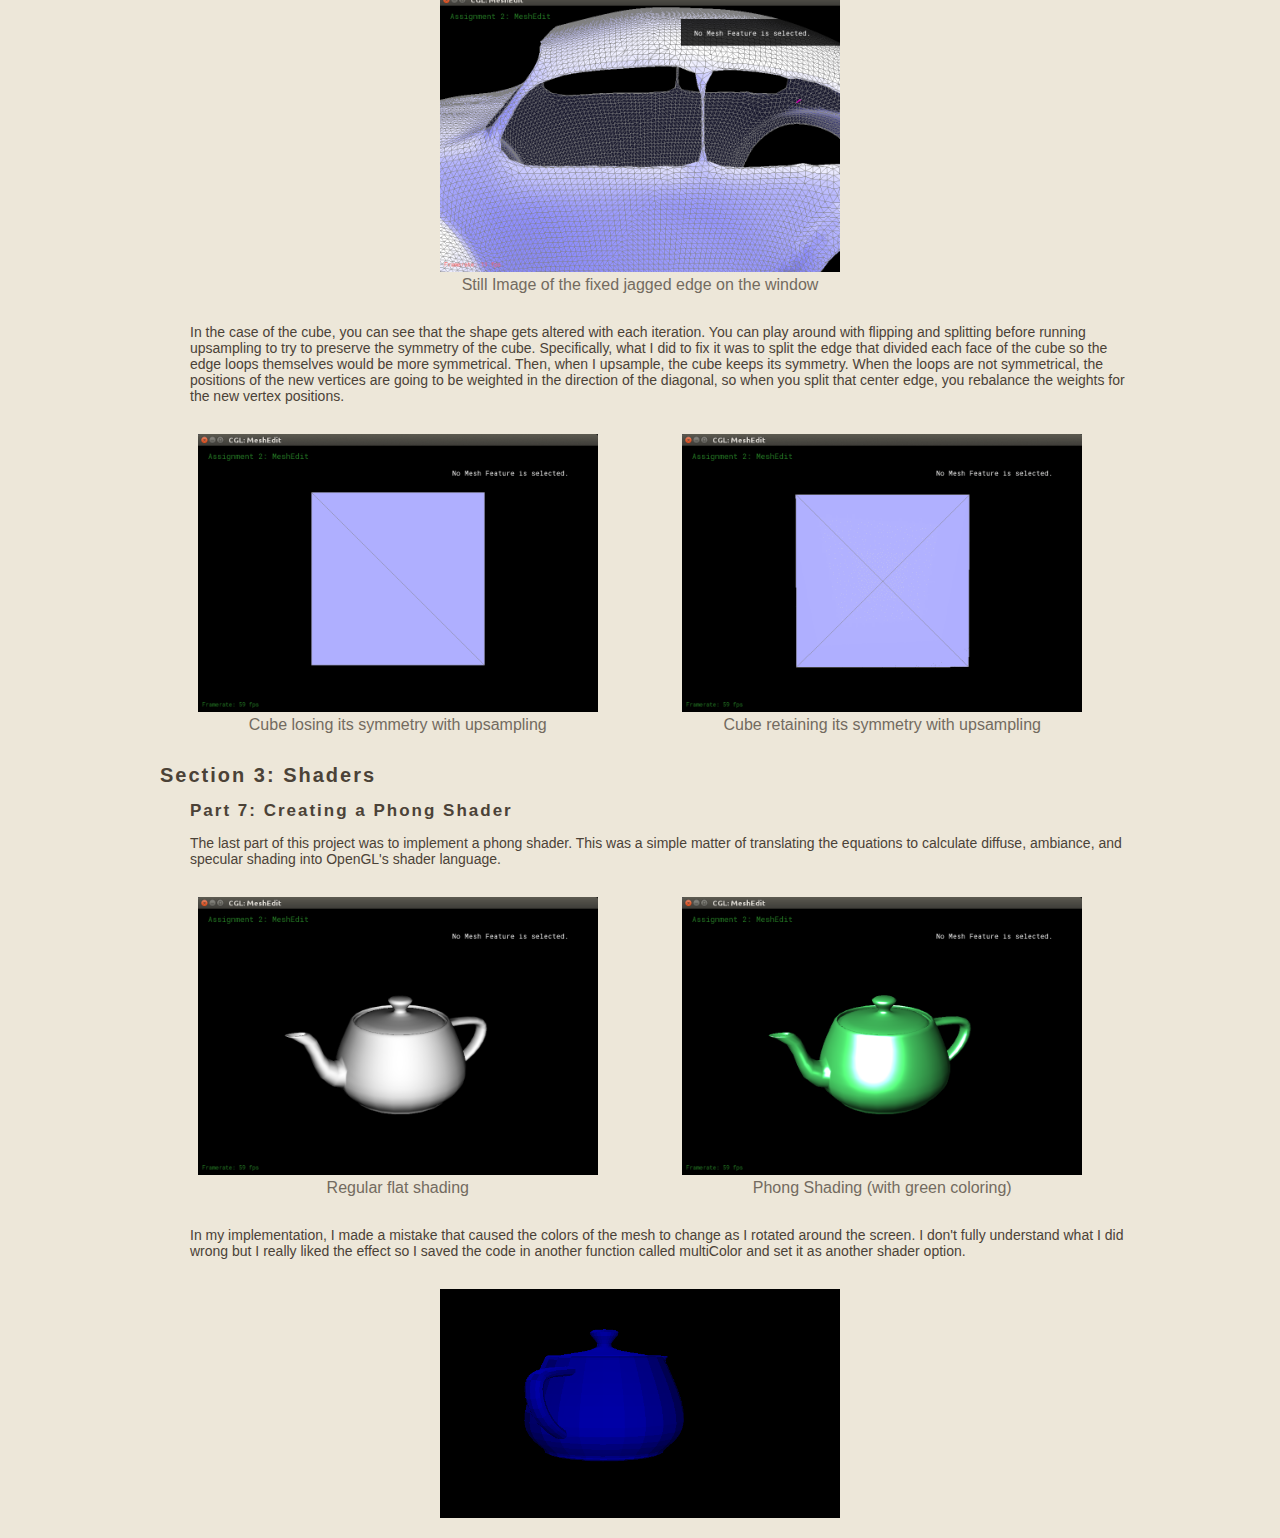
<file: assets/projWebsites/cs184_proj2/index.html>
<!DOCTYPE html>
<html>
<head>
	<title>Mirabel Huff - CS1984 Project 2</title>
	<link rel="stylesheet" type="text/css" href="assets/style.css"/>
</head>
<body>
	<div id="wrap">

		<div id="header">
			<div id="projectInfo">
				<div id="name"> Project 2: MeshEdit</div>
				<div id="info"> Mirabel Huff, CS184-abs</div>
			</div>
			<br>
			<div id="classInfo">
				<div id="subhead"> 
					<a href="http://cs184.org"> CS184 Spring 2017 </a> taught by Professor Ren Ng at UC Berkeley
				</div>
			</div>
			<br>
		</div>

		<div id="content">
			<h1> Project Overview </h1>
				<p> In this project, I implemented some mesh editing ideas. First, I implemented Bezier curves and surfaces to create smooth and scalable curves. Then I used the half-edge data structure to define the mesh and implemented mesh upsampling with loop subdivision. Lastly, I created a phong shader to apply to the meshes. </p>

			<h1> Section 1: Bezier Curves and Surfaces</h1>
				<h2> Part 1: Bezier Curves with 1D de Casteljau subdivision </h2>
					<p> I used the 1D de Casteljau algorithm to evaulate Bezier Curves. I implemented one step of the curve evaualtion by taking the most recent evaluated level and using linear interpolation on the set of N control points to calculate a new set of N-1 points. Then, you can call the function as many times as needed to get down to one point. Then, the curve is created by doing this for multiple positions on the line between the control points (see the final gif for an example).</p>

          <p> Below is the evaluation of a Bezier curve with 6 control points </p>

					<div class="imgHolder">
						<figure>
							<img class = "three" src="assets/img/bcurve1.png">
              <figcaption> The original curve </figcaption>
						</figure>
					</div>
          <div class="imgHolder">
            <figure>
              <img class = "three" src="assets/img/bcurve.gif">
              <figcaption> The evaluated levels </figcaption>
            </figure>
            <figure>
              <img class = "three" src="assets/img/bcurve.png">
              <figcaption> The evaluated curve </figcaption>
            </figure>
          </div>
          <div class="imgHolder">
            <figure>
              <img class = "three" src="assets/img/curve.gif">
              <figcaption> Messing around with the GUI </figcaption>
            </figure>
          </div>


				<h2> Part 2: Bezier Curves with Separable 1D de Casteljau Subdivision </h2>
					<p> After evaluating the curve at one level, we can move on to evaluating surfaces. Now, we have to apply the de Casteljau algorthim in two dimensions. In order to do this, we first apply the algorithm to each line in one dimension (represented by the gray lines in the image below) and then use the same algortihm on the resulting points in the other dimension (the blue line). <p>

					<div class="imgHolder">
						<figure>
							<img class = "three" src="assets/img/slides1.png">
							<figcaption> <a href ="https://cs184.org/lecture/curves-surfaces/slide_071"> Image Source </a> </figcaption>
						</figure>
					</div>

          <p> I implemented this by creating a helper function that would evaluate the given points to completion (i.e. when there was only one point left) and then return the final point. I saved all these points in a vector called q and once I was done evaluating all the "gray" lines, I evaluated all the points in q to get the final point value. </p>

          <div class="imgHolder">
            <figure>
              <img class = "three" src="assets/img/bTeapot.png">
              <figcaption> The resulting surface when using this algorithm </figcaption>
            </figure>
          </div>

		<h1> Section 2: Loop Subdivision of General Triangle Meshes </h1>
      <p> For an overview of the Half-edge data structure, <a href="https://cs184.org/article/10">click here.</a> </p>
			<h2> Part 3: Average Normals for Half-Edge Meshes</h2>
				<p> For this part, I found the normal vector for each vertex in order to produce more realistic shading than flat shading. In order to do this, I started with a given vertex's halfedge. Then, for each face connected to the halfedge, and for each of the other two vertices in the face, I subtracted the position of the original vertex from the position of the connected vertex to get the edge. Then, I take the two new vectors resulting from this subtraction and get the cross product. I add up the cross products for each face and then return the normalized value. </p>
        <div class="imgHolder">
            <figure>
              <img class = "three" src="assets/img/faceNormals.png">
              <figcaption> Default Flat Shading </figcaption>
            </figure>
            <figure>
              <img class = "three" src="assets/img/vertexNormals.png">
              <figcaption> Average Vertex Normals </figcaption>
            </figure>
          </div>

			<h2> Part 4: Half-Edge Flip</h2>
				<p> In this part, I implemented edge flipping. This is when you select an edge between a pair of triangles and change it to connect the other two vertices it does not touch in the triangle. </p>

        <div class="imgHolder">
          <figure>
            <img class = "three" src="assets/img/slides2.png">
            <figcaption> <a href="https://cs184.org/article/9"> Image Source </a></figcaption>
          </figure>
        </div>

        <p> Since we're using a Half-Edge data structure, this can be implemented simply by reassinging pointers. This hard part is keeping track of all the pointers that need to be reassigned. To avoid any pointer errors, I first created variables for every object around the edge meant to be flipped. Then, I reset every halfedge, which means to reassign it's next, twin, vertex, edge ad face. Finally, I reset the faces, edges, and vertices to point to one of the reasssigned halfedges. </p>

        <div class="imgHolder">
          <figure>
            <img class = "three" src="assets/img/edgeFlip.gif">
            <figcaption> </figcaption>
          </figure>
        </div>

        <p> I had an issue at first understanding how to assign edges and faces when it seemed to me that we were creating new ones. According to the spec, we were not allowed to create or delete elements. I specifically didn't understand how you were supposed to know where you were if each face/edge only pointed to one halfedge. I thought if you didn't know where you were, how were you supposed to reassign the pointers to the correct place? However, after posting to Piazza and going to office hours, I learned that face and edge pointers just need to be any of the halfedges that are contained within that face or edge and it didn't really matter if we knew where we were. So, I simply assigned the face and edge to point to halfedges that were either within the face or touching the edge and my code worked. </p> 



			<h2> Part 5: Half-Edge Split</h2>
				<p> In this part, I implemented edge splitting. This is when you take an edge and split it into two as shown below. </p>
        <div class="imgHolder">
          <figure>
            <img class = "three" src="assets/img/slides3.png">
            <figcaption> <a href="https://cs184.org/article/9"> Image Source </a></figcaption>
          </figure>
        </div>

        <p> This part is similar to edge flipping but now, there are 6 new halfedges, 3 new edges, 2 new faces, and 1 new vertex to create and assign pointers for. Like the part before, I first created variables for every element around the edge I was going to modify and created the new faces, edges, and vertex that would be required. To get the new vertex's position, I averaged the positions of the two vertices connecting the given edge. This was the only thing I modified while creating and declaring all the variables. Once everything was declared, I started off by assigning the neighbors (next, twin, vertex, edge and face) for each of the new halfedges. Then, I set the next halfedge and the face for each of the halfedges on the border of the two triangles (so edges ca, ab, bd, and dc in the image above). Once all the halfedges were correctly set, I just had to assign the halfedges for the other elements, which meant assiging halfedges to the vertices, faces, and edges that I modified in creating the split. </p>

        <div class="imgHolder">
          <figure>
            <img class = "three" src="assets/img/split.gif">
            <figcaption> Some edge splits </figcaption>
          </figure>
        </div>

        <p> I heard a lot about how this part caused headaches for my friends in the class because of missed pointers, so I meticulously drew out the split and wrote down every pointer that would need to change. There were some pointers that I initially missed when I first wrote this part. However, I found them before starting part 6 because I decided to try to recreate upsampling by hand just to double check if my flip and split worked correctly and to test my understanding of upsampling. I'll explain this test more in the next part but in doing this, I was able to find that I was forgetting to reassign the half-edges for the outer vertices (a, b, c, d in the first image above). I fixed those pointers, and my split worked fine. </p>

        <div class="imgHolder">
          <figure>
            <img class = "three" src="assets/img/cube1.png">
            <figcaption> Original Cube </figcaption>
          </figure>
          <figure>
            <img class = "three" src="assets/img/cube2.png">
            <figcaption> Splitting every edge </figcaption>
          </figure>
          <figure>
            <img class = "three" src="assets/img/cube3.png">
            <figcaption> Flipping every new edge that touches an old and new vertex </figcaption>
          </figure>
        </div>

      <h2> Part 6: Loop Subdivsion for Mesh Upsampling </h2>
        <p> Mesh upsampling is a way to add more detail to a mesh. In this project, we used loop subdivision to upsample by splitting every edge and then flipping every new edge that connects an old vertex with a new vertex. </p>

        <p> To implement this, I first had to find the new positions for all the vertices, old and new. To find the new position for an old vertex, you use the equation </p> 
        <p><b> (1 - n*u) * original_position + u * neighbor_position_sum </b></p>
        <p> where n is the degree of the vertex and u is 3/16 if n is 3 and 3/8n otherwise. While I'm looping through the original mesh vertices, I make sure to set every vertices isNew boolean to false. To find the position of a new vertex that splits an edge AB and had the opposite vertices C and D, you simply do </p>
        <p><b> 3/8 * (A_position + B_Position) + 1/8 * (C_position + D_position) </b></p>
        <p> I went back to my split edge function to set the isNew values for the edges and vertices that are modified. Then I split every edge in the mesh, in any order. Then I flip any new edge that has one old vertex and one new vertex. The last thing I do is set all the vertices the positions I calculated at the beginning. </p>
        <div class="imgHolder">
          <figure>
            <img class = "three" src="assets/img/upsample1.png">
            <figcaption> Original Teapot </figcaption>
          </figure>
          <figure>
            <img class = "three" src="assets/img/upsample2.png">
            <figcaption> One round of upsampling </figcaption>
          </figure>
          <figure>
            <img class = "three" src="assets/img/upsample3.png">
            <figcaption> Two rounds of upsampling</figcaption>
          </figure>
          <figure>
            <img class = "three" src="assets/img/upsample4.png">
            <figcaption> Three rounds of upsampling</figcaption>
          </figure>
        </div>

        <p> In order to debug, I first ignored anything to do with vertex positions to make sure my flips and splits were being called correctly. I ended up with the same image as I got when I manually implemented upsampling in the GUI. At first, I realized I was flipping all edges that had an old and new vertex instead of just the new edges that had an old and new vertex. Once I fixed that, I put the position calculations back in. I realized that some of my fractions were dividing as integers instead of floats so I fixed that and my upsampling was working correctly. </p>

        <p> In the example below, you can see that the window of the car loses has some jagged edges. This is because the original mesh has some weird topology. Edge loops that are more consistently laid out and are "smoother" will upsample better because it splits. So, when I flip the edges that are messing up the edge flow, the window is smoother when you upsample. Note that are still some weird edges when I upsample in the second case because I didn't fix the edge flow for the entire car, just for the border around the window. </p>
        <div class="imgHolder">
          <figure>
            <img class = "three" src="assets/img/upsampleCar.gif">
            <figcaption> Jagged Edges </figcaption>
          </figure>
          <figure>
            <img class = "three" src="assets/img/upsampleCar2.gif">
            <figcaption> Fixing the jagged edges </figcaption>
          </figure>
          <figure>
            <img class = "three" src="assets/img/upsampleCar.png">
            <figcaption> Still Image of the fixed jagged edge on the window </figcaption>
          </figure>
        </div>

        <p> In the case of the cube, you can see that the shape gets altered with each iteration. You can play around with flipping and splitting before running upsampling to try to preserve the symmetry of the cube. Specifically, what I did to fix it was to split the edge that divided each face of the cube so the edge loops themselves would be more symmetrical. Then, when I upsample, the cube keeps its symmetry. When the loops are not symmetrical, the positions of the new vertices are going to be weighted in the direction of the diagonal, so when you split that center edge, you rebalance the weights for the new vertex positions. </p>
        <div class="imgHolder">
          <figure>
            <img class = "three" src="assets/img/ucube.gif">
            <figcaption> Cube losing its symmetry with upsampling </figcaption>
          </figure>
          <figure>
            <img class = "three" src="assets/img/ucube2.gif">
            <figcaption> Cube retaining its symmetry with upsampling </figcaption>
          </figure>
        </div>

    <h1> Section 3: Shaders </h1>
      <h2> Part 7: Creating a Phong Shader </h2>
        <p> The last part of this project was to implement a phong shader. This was a simple matter of translating the equations to calculate diffuse, ambiance, and specular shading into OpenGL's shader language. </p>

        <div class="imgHolder">
          <figure>
            <img class = "three" src="assets/img/regShading.png">
            <figcaption> Regular flat shading </figcaption>
          </figure>
          <figure>
            <img class = "three" src="assets/img/bettershading.png">
            <figcaption> Phong Shading (with green coloring) </figcaption>
          </figure>
        </div>

        <p> In my implementation, I made a mistake that caused the colors of the mesh to change as I rotated around the screen. I don't fully understand what I did wrong but I really liked the effect so I saved the code in another function called multiColor and set it as another shader option. </p>
        <div class="imgHolder">
          <figure>
            <img class = "three" src="assets/img/weirdColors.gif">
          </figure>
        </div>


	</div>
</body>
</html
</file>
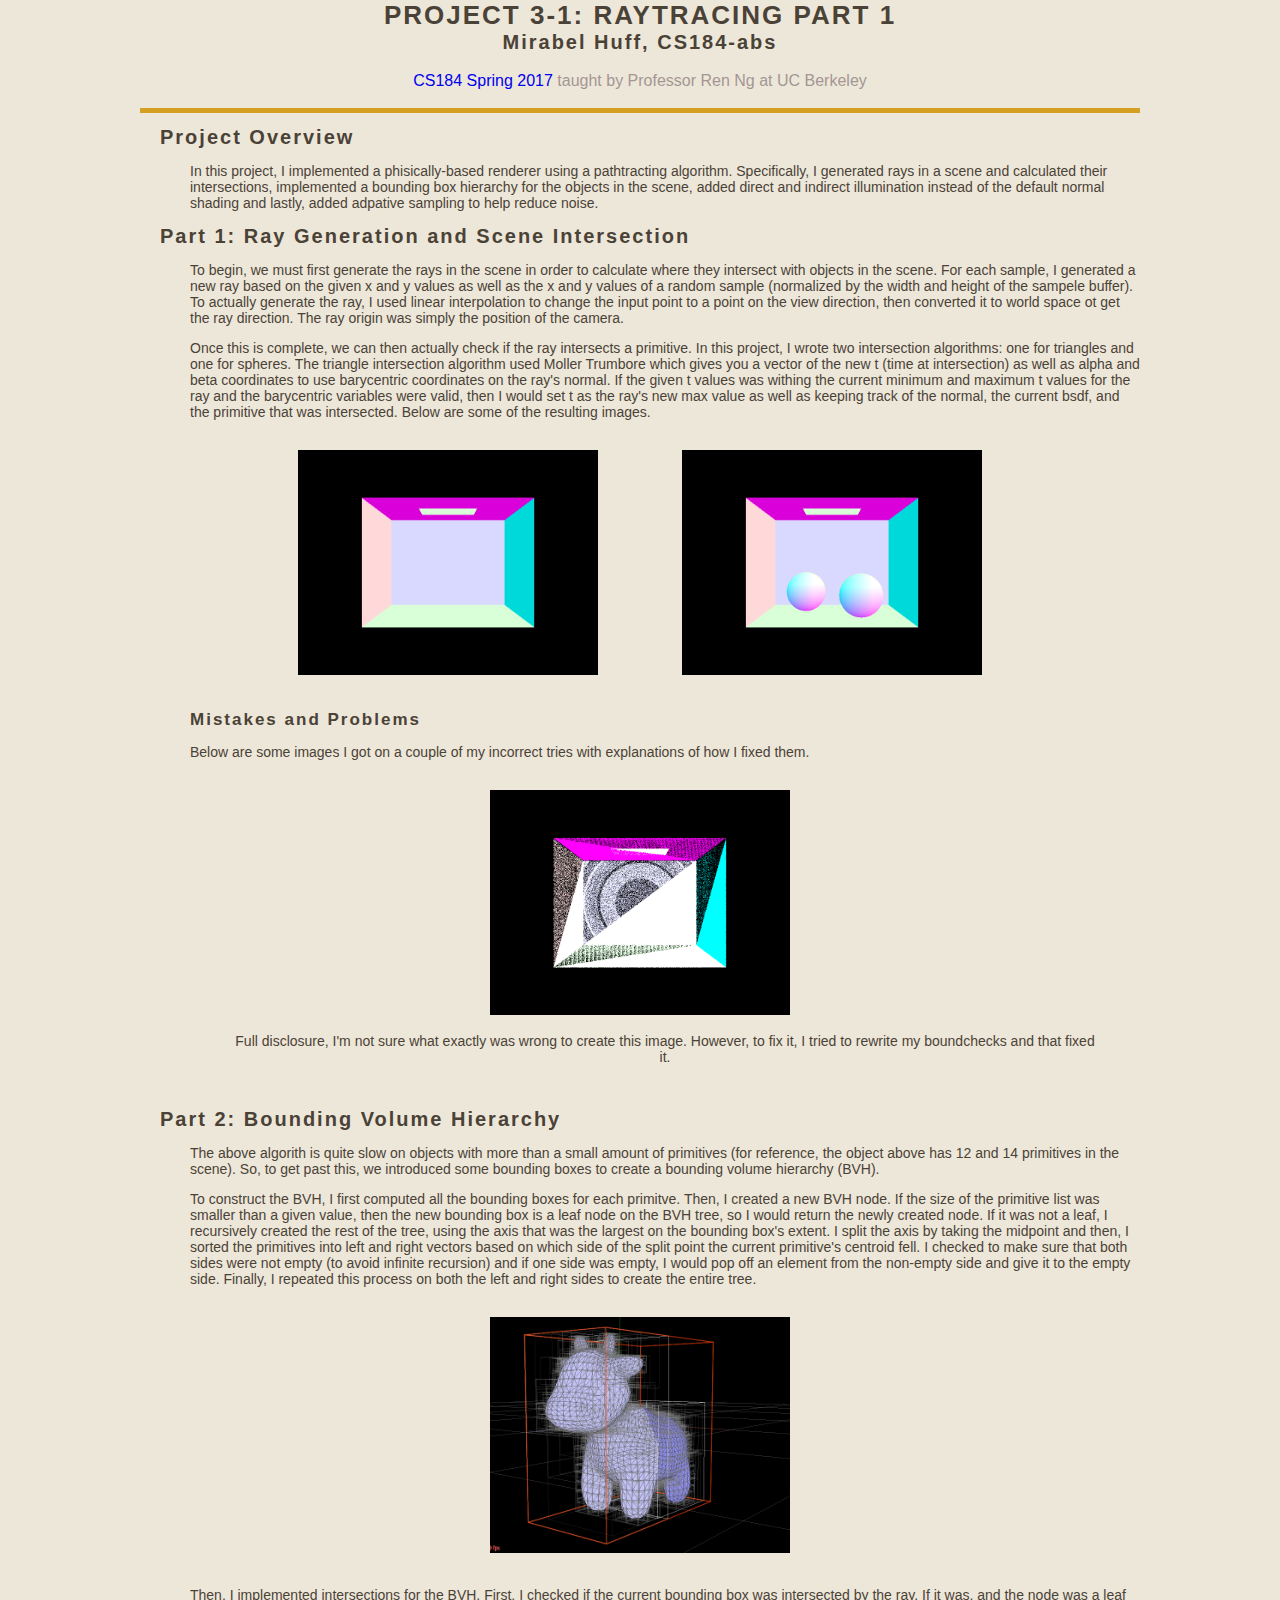
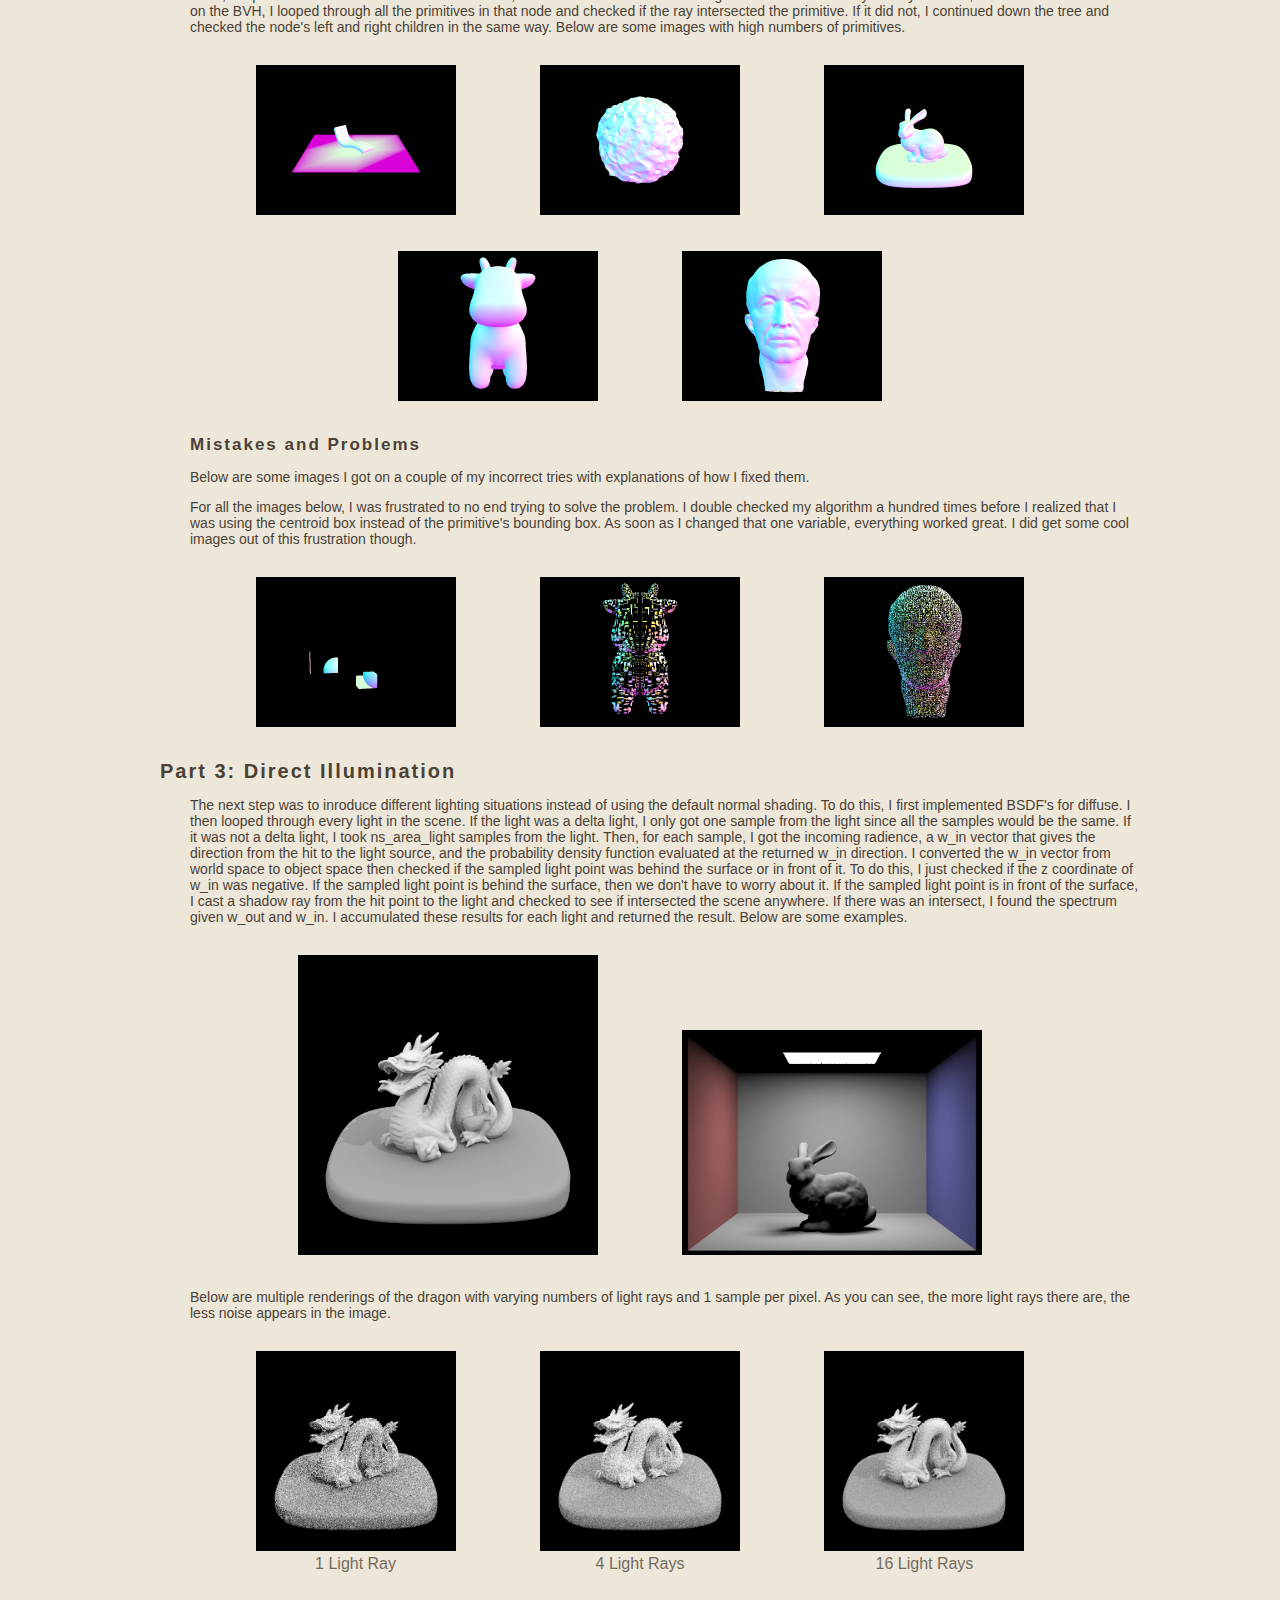
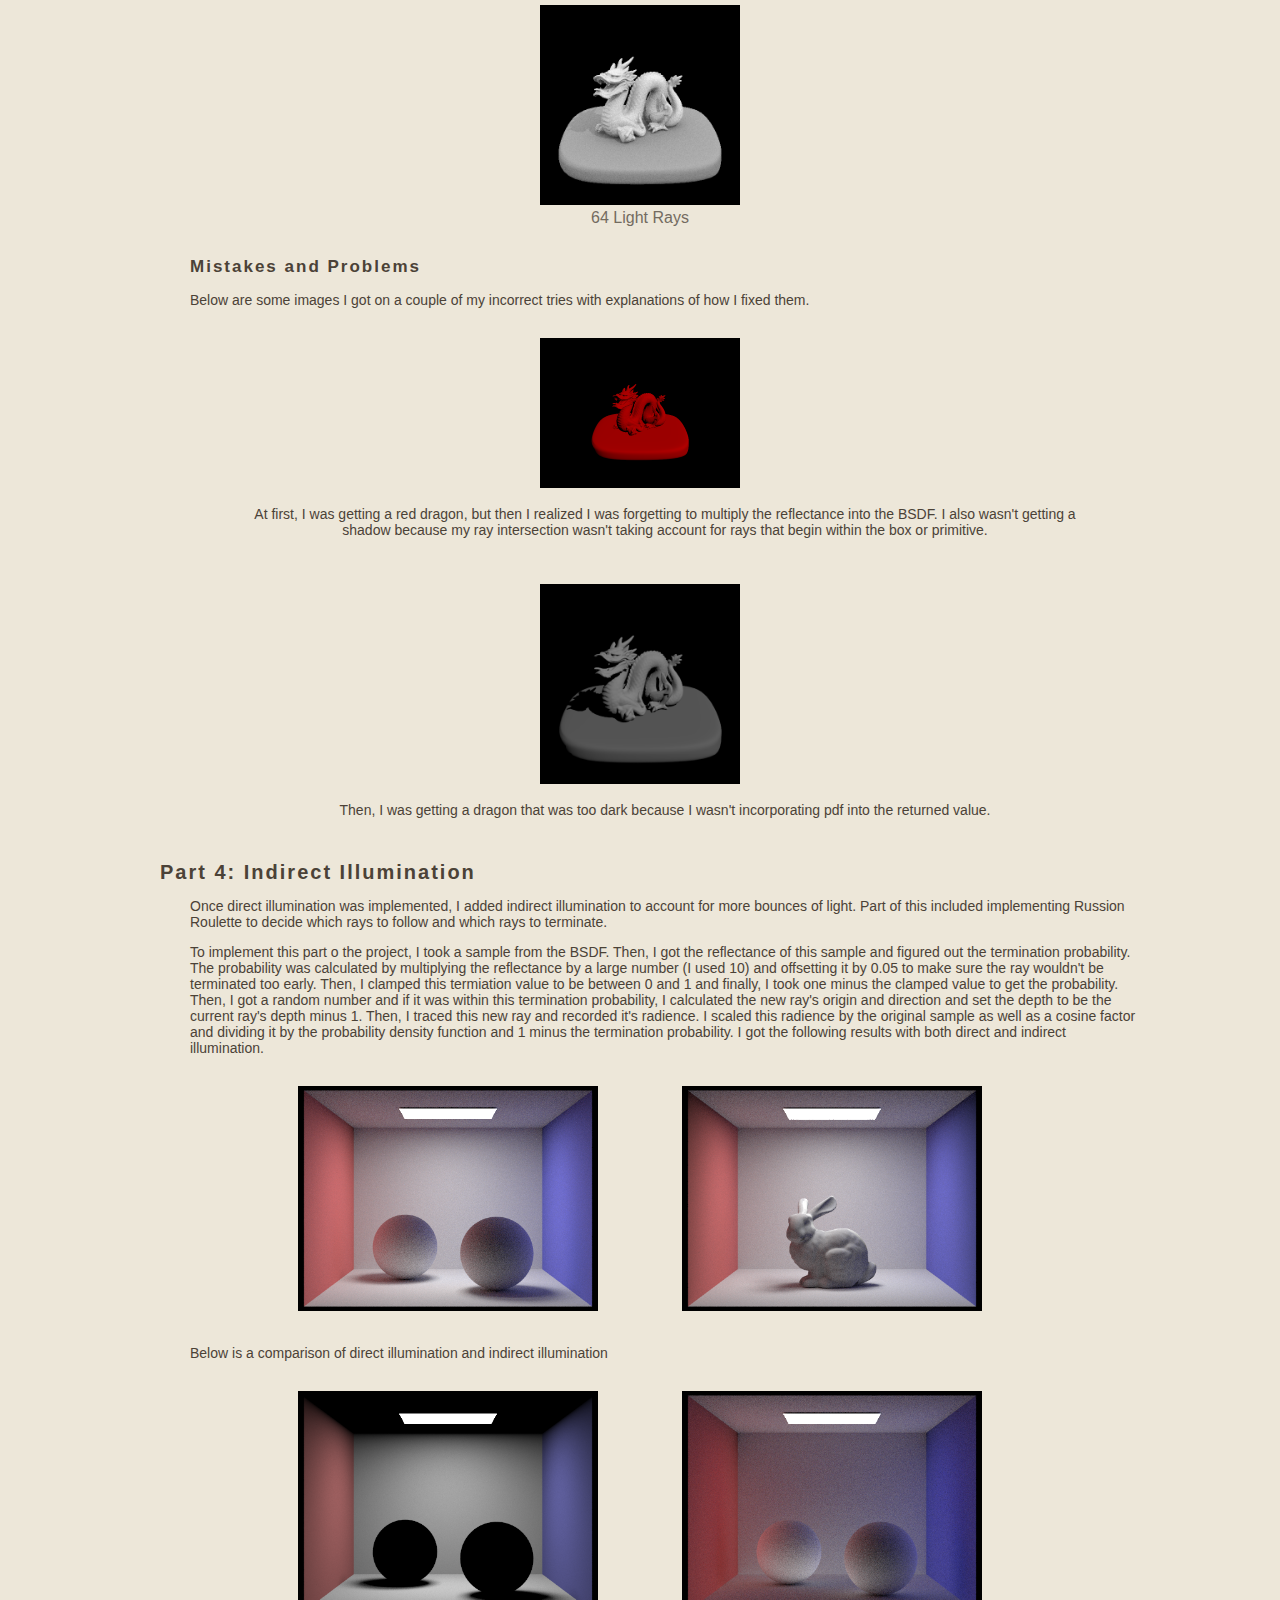
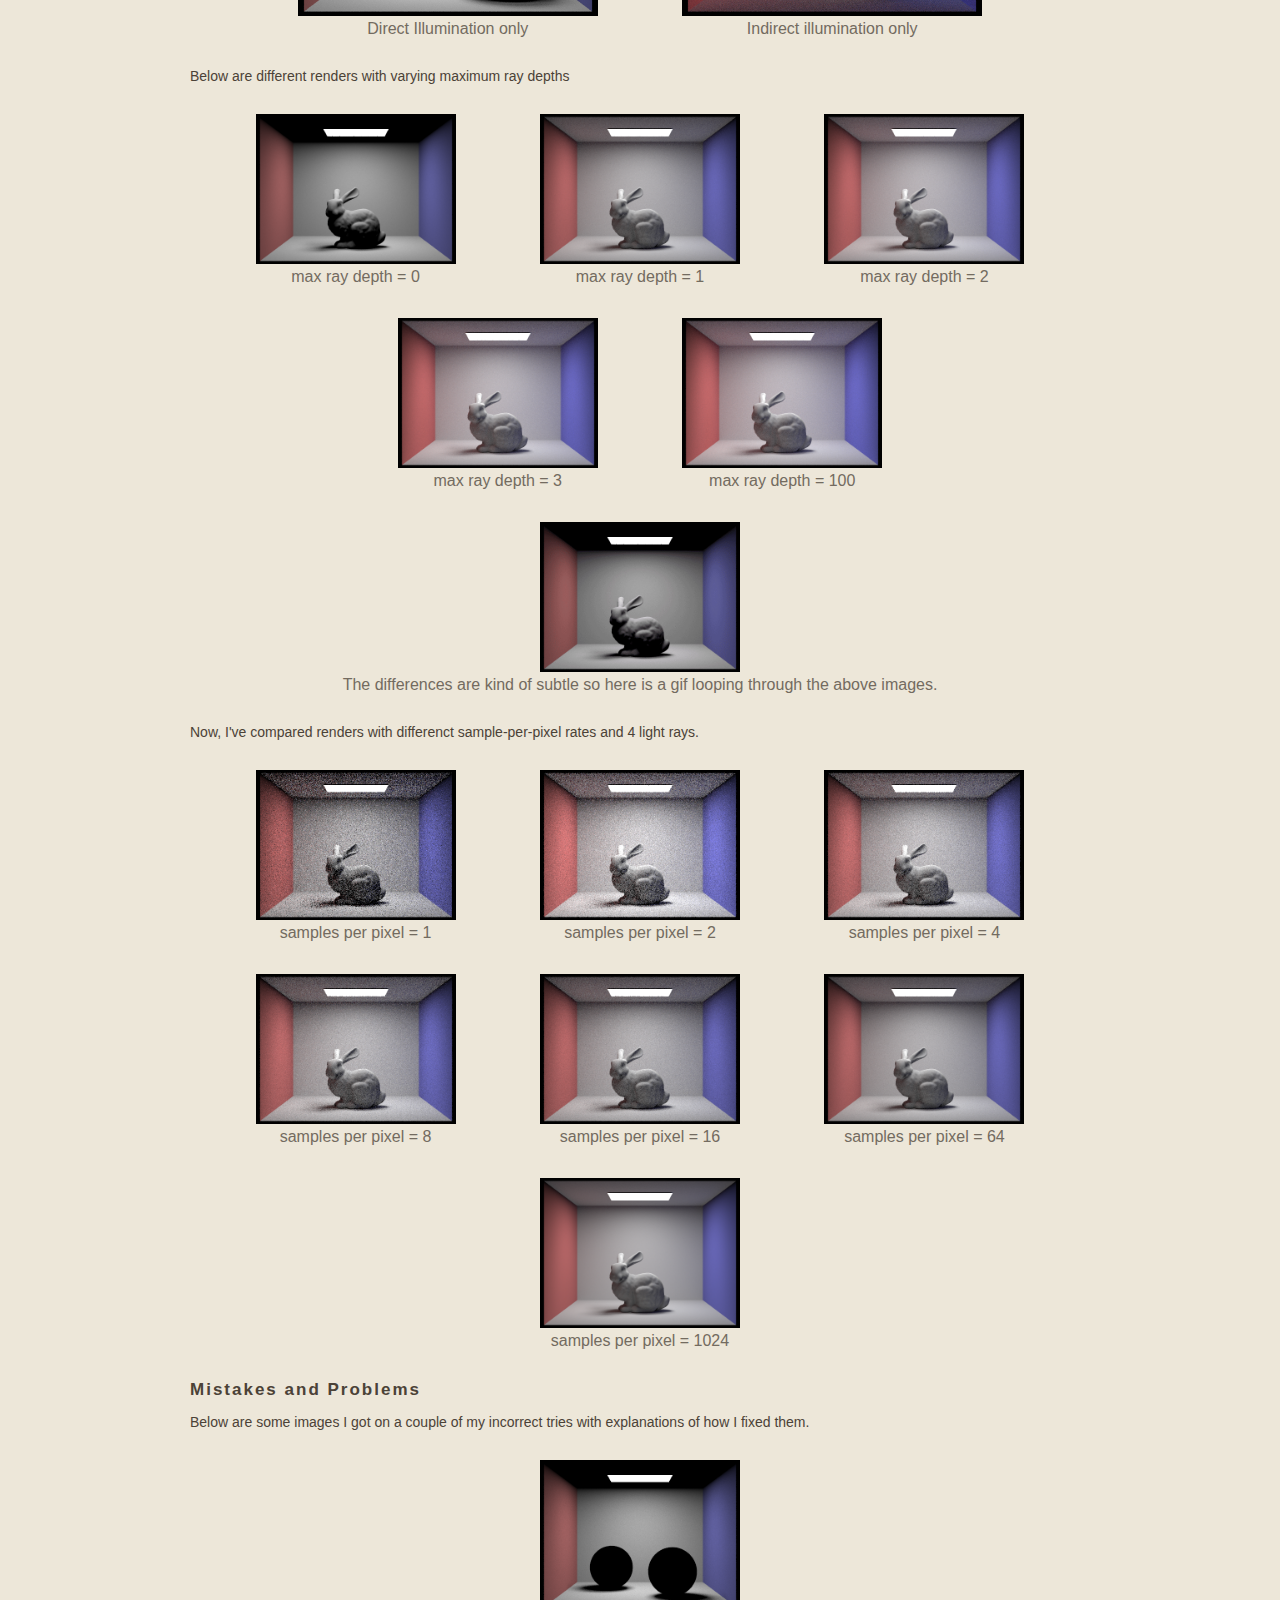
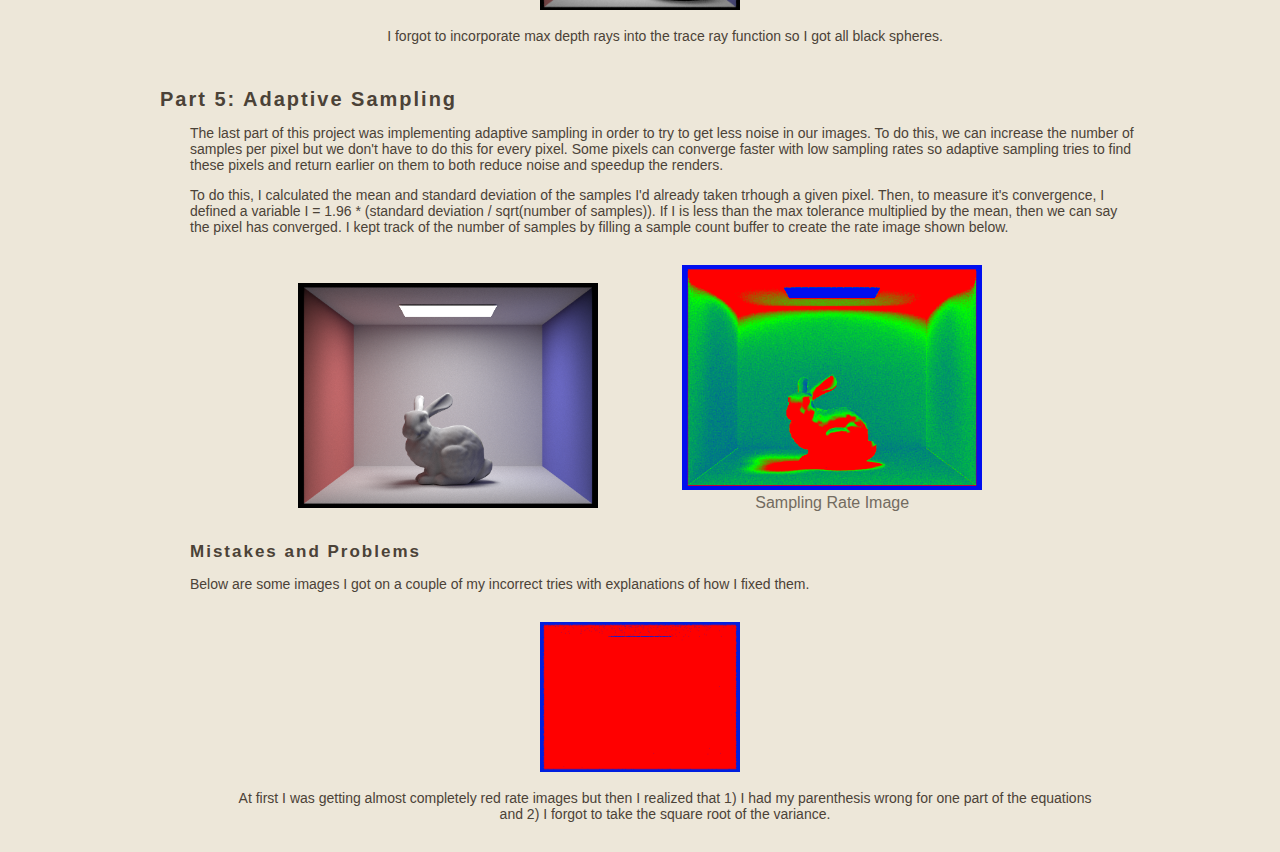
<file: assets/projWebsites/cs184_proj3_1/index.html>
<!DOCTYPE html>
<html>
<head>
	<title>Mirabel Huff - CS1984 Project 3-1</title>
	<link rel="stylesheet" type="text/css" href="assets/style.css"/>
</head>
<body>
	<div id="wrap">

		<div id="header">
			<div id="projectInfo">
				<div id="name"> Project 3-1: Raytracing Part 1</div>
				<div id="info"> Mirabel Huff, CS184-abs</div>
			</div>
			<br>
			<div id="classInfo">
				<div id="subhead"> 
					<a href="http://cs184.org"> CS184 Spring 2017 </a> taught by Professor Ren Ng at UC Berkeley
				</div>
			</div>
			<br>
		</div>

		<div id="content">
			<h1> Project Overview </h1>
				<p> In this project, I implemented a phisically-based renderer using a pathtracting algorithm. Specifically, I generated rays in a scene and calculated their intersections, implemented a bounding box hierarchy for the objects in the scene, added direct and indirect illumination instead of the default normal shading and lastly, added adpative sampling to help reduce noise. </p>

			<h1> Part 1: Ray Generation and Scene Intersection</h1>
				<p> To begin, we must first generate the rays in the scene in order to calculate where they intersect with objects in the scene. For each sample, I generated a new ray based on the given x and y values as well as the x and y values of a random sample (normalized by the width and height of the sampele buffer). To actually generate the ray, I used linear interpolation to change the input point  to a point on the view direction, then converted it to world space ot get the ray direction. The ray origin was simply the position of the camera. </p>

      			<p> Once this is complete, we can then actually check if the ray intersects a primitive. In this project, I wrote two intersection algorithms: one for triangles and one for spheres. The triangle intersection algorithm used Moller Trumbore which gives you a vector of the new t (time at intersection) as well as alpha and beta coordinates to use barycentric coordinates on the ray's normal. If the given t values was withing the current minimum and maximum t values for the ray and the barycentric variables were valid, then I would set t as the ray's new max value as well as keeping track of the normal, the current bsdf, and the primitive that was intersected.  Below are some of the resulting images.  </p>

				<div class="imgHolder">
					<figure>
						<img class = "three" src="assets/img/empty.png">
					</figure>
					<figure>
						<img class = "three" src="assets/img/spheres.png">
					</figure>
				</div>

				<h2> Mistakes and Problems </h2>
					<p> Below are some images I got on a couple of my incorrect tries with explanations of how I fixed them. </p>

					<div class="imgHolder">
						<figure>
							<img class = "three" src="assets/img/broke2.png">
							<p>Full disclosure, I'm not sure what exactly was wrong to create this image. However, to fix it, I tried to rewrite my boundchecks and that fixed it.</p>
						</figure>
					</div>
			

			<h1> Part 2: Bounding Volume Hierarchy</h1>
		    	<p> The above algorith is quite slow on objects with more than a small amount of primitives (for reference, the object above has 12 and 14 primitives in the scene). So, to get past this, we introduced some bounding boxes to create a bounding volume hierarchy (BVH). </p>
		     	<p> To construct the BVH, I first computed all the bounding boxes for each primitve. Then, I created a new BVH node. If the size of the primitive list was smaller than a given value, then the new bounding box is a leaf node on the BVH tree, so I would return the newly created node. If it was not a leaf, I recursively created the rest of the tree, using the axis that was the largest on the bounding box's extent. I split the axis by taking the midpoint and then, I sorted the primitives into left and right vectors based on which side of the split point the current primitive's centroid fell. I checked to make sure that both sides were not empty (to avoid infinite recursion) and if one side was empty, I would pop off an element from the non-empty side and give it to the empty side. Finally, I repeated this process on both the left and right sides to create the entire tree. </p>

		      	<div class="imgHolder">
					<figure>
						<img class = "three" src="assets/img/out.gif">
					</figure>
				</div>

				<p> Then, I implemented intersections for the BVH. First, I checked if the current bounding box was intersected by the ray. If it was, and the node was a leaf on the BVH, I looped through all the primitives in that node and checked if the ray intersected the primitive. If it did not, I continued down the tree and checked the node's left and right children in the same way. Below are some images with high numbers of primitives.</p>
				<div class="imgHolder">
					<figure>
						<img class = "four" src="assets/img/p2bench.png">
					</figure>
					<figure>
						<img class = "four" src="assets/img/p2blob.png">
					</figure>
					<figure>
						<img class = "four" src="assets/img/p2bunny.png">
					</figure>
					<figure>
						<img class = "four" src="assets/img/p2cow.png">
					</figure>
					<figure>
						<img class = "four" src="assets/img/p2max.png">
					</figure>
				</div>

				<h2> Mistakes and Problems </h2>
					<p> Below are some images I got on a couple of my incorrect tries with explanations of how I fixed them. </p>

					<p> For all the images below,  I was frustrated to no end trying to solve the problem. I double checked my algorithm a hundred times before I realized that I was using the centroid box instead of the primitive's bounding box. As soon as I changed that one variable, everything worked great. I did get some cool images out of this frustration though. </p>
					<div class="imgHolder">
						<figure>
							<img class = "four" src="assets/img/broke4.png">
						</figure>
						<figure>
							<img class = "four" src="assets/img/broke5.png">
						</figure>
						<figure>
							<img class = "four" src="assets/img/broke6.png">
						</figure>
					</div>

		    <h1> Part 3: Direct Illumination </h1>
		      	<p> The next step was to inroduce different lighting situations instead of using the default normal shading. To do this, I first implemented BSDF's for diffuse. I then looped through every light in the scene. If the light was a delta light, I only got one sample from the light since all the samples would be the same. If it was not a delta light, I took ns_area_light samples from the light. Then, for each sample, I got the incoming radience, a w_in vector that gives the direction from the hit to the light source, and the probability density function evaluated at the returned w_in direction. I converted the w_in vector from world space to object space then checked if the sampled light point was behind the surface or in front of it. To do this, I just checked if the z coordinate of w_in was negative. If the sampled light point is behind the surface, then we don't have to worry about it. If the sampled light point is in front of the surface, I cast a shadow ray from the hit point to the light and checked to see if intersected the scene anywhere. If there was an intersect, I found the spectrum given w_out and w_in. I accumulated these results for each light and returned the result. Below are some examples.</p>
		      	<div class="imgHolder">
		      		<figure>
						<img class = "three" src="assets/img/dragon_64_32_2.png">
					</figure>
					<figure>
						<img class = "three" src="assets/img/bunny_64_32.png">
					</figure>
				</div>

				<p> Below are multiple renderings of the dragon with varying numbers of light rays and 1 sample per pixel. As you can see, the more light rays there are, the less noise appears in the image. </p>
				<div class="imgHolder">
					<figure>
						<img class = "four" src="assets/img/dragon_p3_1.png">
						<figcaption> 1 Light Ray</figcaption>
					</figure>
					<figure>
						<img class = "four" src="assets/img/dragon_p3_4.png">
						<figcaption> 4 Light Rays</figcaption>
					</figure>
					<figure>
						<img class = "four" src="assets/img/dragon_p3_16.png">
						<figcaption> 16 Light Rays</figcaption>
					</figure>
					<figure>
						<img class = "four" src="assets/img/dragon_p3_64.png">
						<figcaption> 64 Light Rays</figcaption>
					</figure>
				</div>

				<h2> Mistakes and Problems </h2>
					<p> Below are some images I got on a couple of my incorrect tries with explanations of how I fixed them. </p>
					<div class="imgHolder">
						<figure>
							<img class = "four" src="assets/img/dragon_NoShadow.png">
							<p>At first, I was getting a red dragon, but then I realized I was forgetting to multiply the reflectance into the BSDF. I also wasn't getting a shadow because my ray intersection wasn't taking account for rays that begin within the box or primitive.</p>
						</figure>
						<figure>
							<img class = "four" src="assets/img/dragon_64_32_tooDark.png">
							<p>Then, I was getting a dragon that was too dark because I wasn't incorporating pdf into the returned value.</p>
						</figure>
					</div>


		    <h1> Part 4: Indirect Illumination </h1>
		     	<p> Once direct illumination was implemented, I added indirect illumination to account for more bounces of light. Part of this included implementing Russion Roulette to decide which rays to follow and which rays to terminate. </p>

		     	<p> To implement this part o the project, I took a sample from the BSDF. Then, I got the reflectance of this sample and figured out the termination probability. The probability was calculated by multiplying the reflectance by a large number (I used 10) and offsetting it by 0.05 to make sure the ray wouldn't be terminated too early. Then, I clamped this termiation value to be between 0 and 1 and finally, I took one minus the clamped value to get the probability. Then, I got a random number and if it was within this termination probability, I calculated the new ray's origin and direction and set the depth to be the current ray's depth minus 1. Then, I traced this new ray and recorded it's radience. I scaled this radience by the original sample as well as a cosine factor and dividing it by the probability density function and 1 minus the termination probability. I got the following results with both direct and indirect illumination. </p>

		     	<div class="imgHolder">
					<figure>
						<img class = "three" src="assets/img/spheresp4.png">
					</figure>
					<figure>
						<img class = "three" src="assets/img/bunnyp4.png">
					</figure>
				</div>

				<p> Below is a comparison of direct illumination and indirect illumination </p>
				<div class="imgHolder">
					<figure>
						<img class = "three" src="assets/img/spheresD.png">
						<figcaption>Direct Illumination only</figcaption>
					</figure>
					<figure>
						<img class = "three" src="assets/img/spheresID.png">
						<figcaption>Indirect illumination only</figcaption>
					</figure>
				</div>

				<p> Below are different renders with varying maximum ray depths </p>
				<div class="imgHolder">
					<figure>
						<img class = "four" src="assets/img/bunny_p4_0.png">
						<figcaption>max ray depth = 0</figcaption>
					</figure>
					<figure>
						<img class = "four" src="assets/img/bunny_p4_1.png">
						<figcaption>max ray depth = 1</figcaption>
					</figure>
					<figure>
						<img class = "four" src="assets/img/bunny_p4_2.png">
						<figcaption>max ray depth = 2</figcaption>
					</figure>
					<figure>
						<img class = "four" src="assets/img/bunny_p4_3.png">
						<figcaption>max ray depth = 3</figcaption>
					</figure>
					<figure>
						<img class = "four" src="assets/img/bunny_p4_100.png">
						<figcaption>max ray depth = 100</figcaption>
					</figure>
					<figure>
						<img class = "four" src="assets/img/bunny_p4.gif">
						<figcaption>The differences are kind of subtle so here is a gif looping through the above images.</figcaption>
					</figure>
				</div>

				<p> Now, I've compared renders with differenct sample-per-pixel rates and 4 light rays. <p>
				<div class="imgHolder">
					<figure>
						<img class = "four" src="assets/img/bunny_1_4.png">
						<figcaption>samples per pixel = 1</figcaption>
					</figure>
					<figure>
						<img class = "four" src="assets/img/bunny_2_4.png">
						<figcaption>samples per pixel = 2</figcaption>
					</figure>
					<figure>
						<img class = "four" src="assets/img/bunny_4_4.png">
						<figcaption>samples per pixel = 4</figcaption>
					</figure>
					<figure>
						<img class = "four" src="assets/img/bunny_8_4.png">
						<figcaption>samples per pixel = 8</figcaption>
					</figure>
					<figure>
						<img class = "four" src="assets/img/bunny_16_4.png">
						<figcaption>samples per pixel = 16</figcaption>
					</figure>
					<figure>
						<img class = "four" src="assets/img/bunny_64_4.png">
						<figcaption>samples per pixel = 64</figcaption>
					</figure>
					<figure>
						<img class = "four" src="assets/img/bunny_1024_4.png">
						<figcaption>samples per pixel = 1024</figcaption>
					</figure>
				</div>

				<h2> Mistakes and Problems </h2>
					<p> Below are some images I got on a couple of my incorrect tries with explanations of how I fixed them. </p>
					<div class="imgHolder">
						<figure>
							<img class = "four" src="assets/img/forgetting max depth ray.png">
							<p>I forgot to incorporate max depth rays into the trace ray function so I got all black spheres. </p>
						</figure>

					</div>


		    <h1> Part 5: Adaptive Sampling </h1>
		      	<p> The last part of this project was implementing adaptive sampling in order to try to get less noise in our images. To do this, we can increase the number of samples per pixel but we don't have to do this for every pixel. Some pixels can converge faster with low sampling rates so adaptive sampling tries to find these pixels and return earlier on them to both reduce noise and speedup the renders. </p>

		      	<p> To do this, I calculated the mean and standard deviation of the samples I'd already taken trhough a given pixel. Then, to measure it's convergence, I defined a variable I = 1.96 * (standard deviation / sqrt(number of samples)). If I is less than the max tolerance multiplied by the mean, then we can say the pixel has converged. I kept track of the number of samples by filling a sample count buffer to create the rate image shown below. </p>


		      	<div class="imgHolder">
					<figure>
						<img class = "three" src="assets/img/bunny.png">
					</figure>
					<figure>
						<img class = "three" src="assets/img/bunny_rate.png">
						<figcaption> Sampling Rate Image</figcaption>
					</figure>
				</div>

				<h2> Mistakes and Problems </h2>
					<p> Below are some images I got on a couple of my incorrect tries with explanations of how I fixed them. </p>
					<div class="imgHolder">
						<figure>
							<img class = "four" src="assets/img/sphereSampling_rate.png">
							<p> At first I was getting almost completely red rate images but then I realized that 1) I had  my parenthesis wrong for one part of the equations and 2) I forgot to take the square root of the variance. </p>
						</figure>

					</div>

	</div>
</body>
</html
</file>
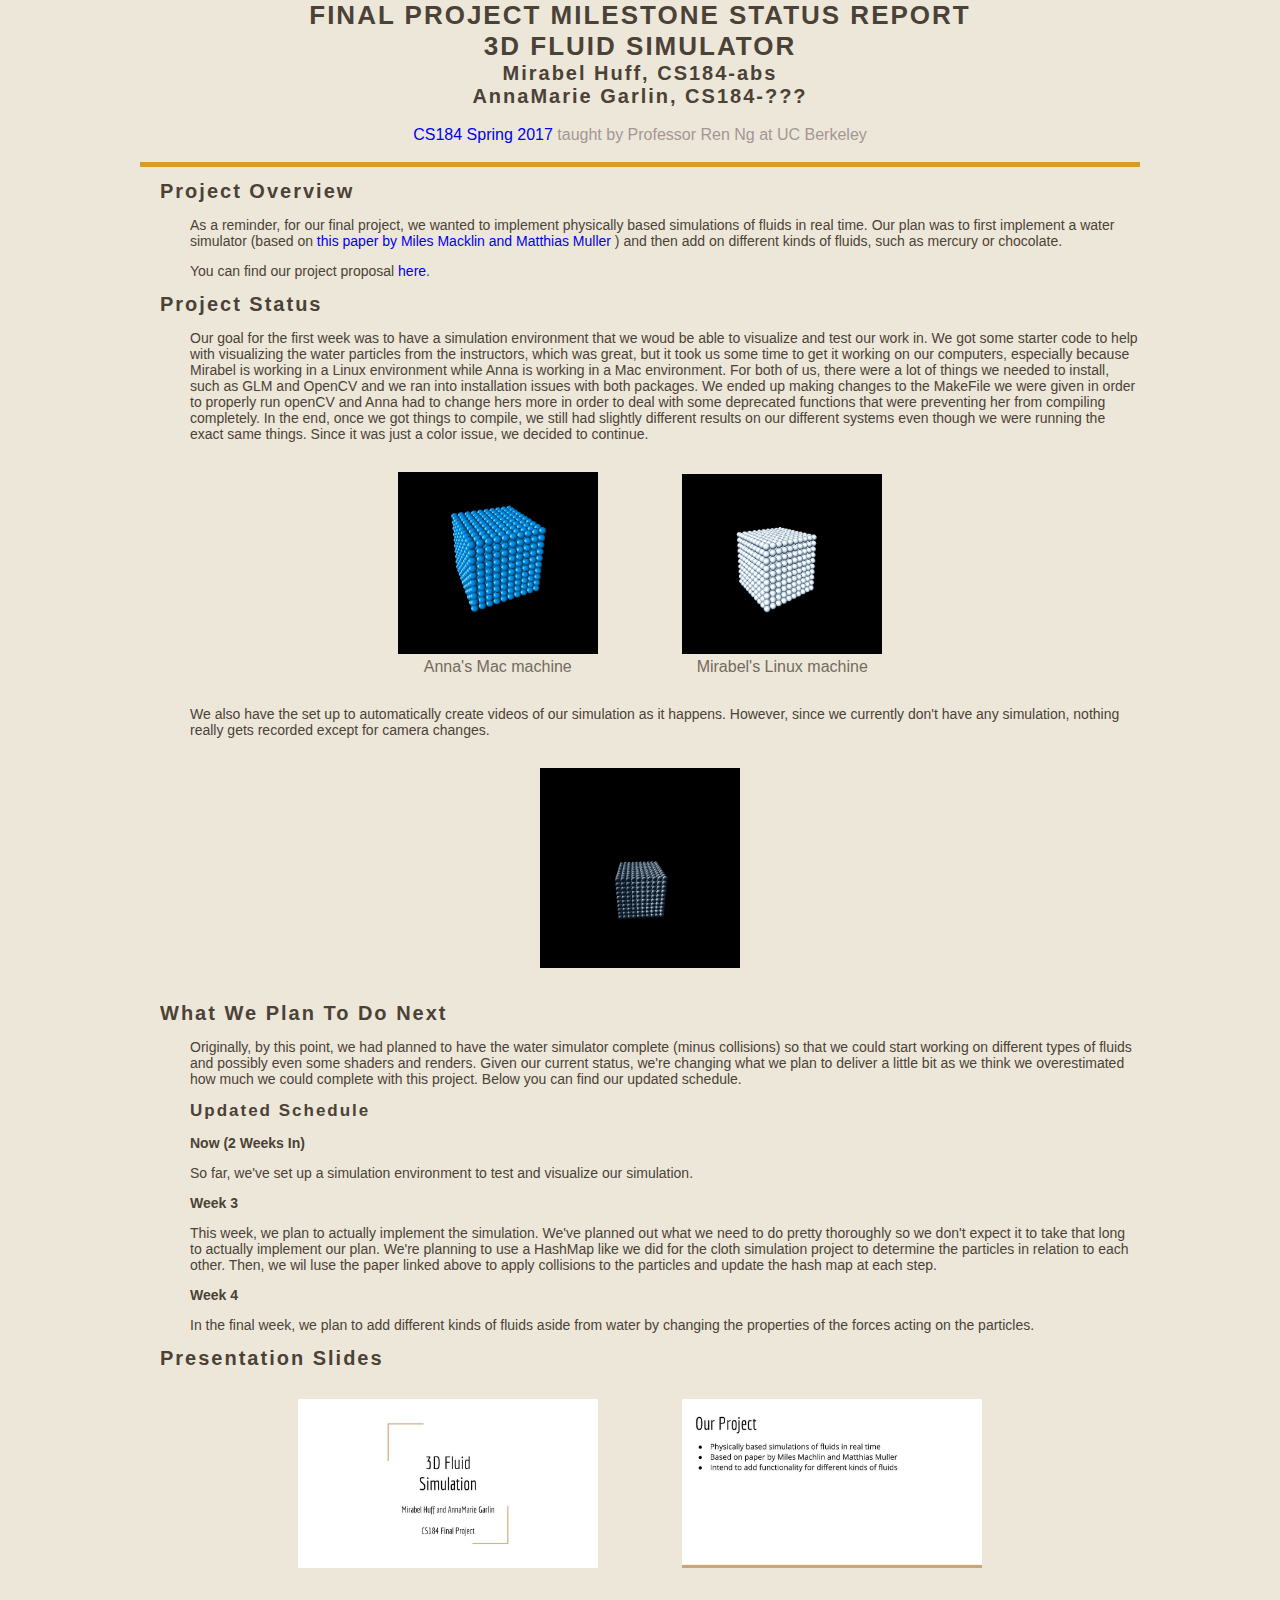
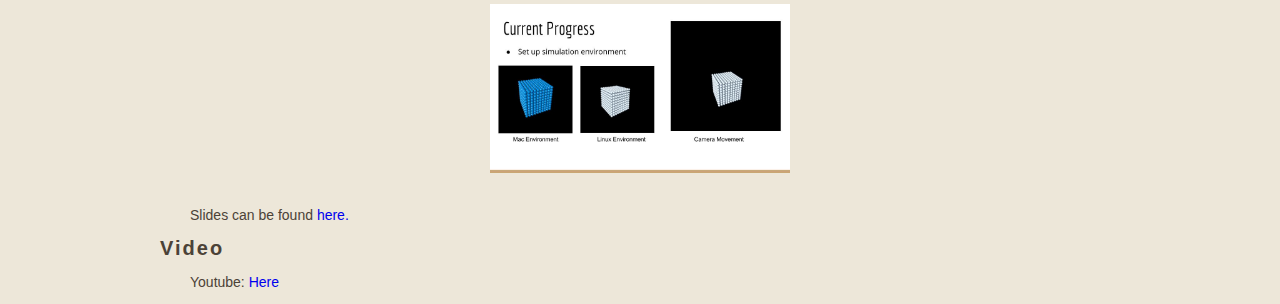
<file: assets/projWebsites/cs184_final/midpoint/index.html>
<!DOCTYPE html>
<html>
<head>
	<title>CS184 Final Project Milsetone Status Report</title>
	<link rel="stylesheet" type="text/css" href="assets/style.css"/>
</head>
<body>
	<div id="wrap">

		<div id="header">
			<div id="projectInfo">
				<div class="name"> Final Project Milestone Status Report</div>
				<div class="name"> 3D Fluid Simulator </div>
				<div class="info"> Mirabel Huff, CS184-abs</div>
				<div class="info"> AnnaMarie Garlin, CS184-??? </div>
			</div>
			<br>
			<div id="classInfo">
				<div id="subhead"> 
					<a href="http://cs184.org"> CS184 Spring 2017 </a> taught by Professor Ren Ng at UC Berkeley
				</div>
			</div>
			<br>
		</div>

		<div id="content">
			<h1> Project Overview </h1>
				<p> As a reminder, for our final project, we wanted to implement physically based simulations of fluids in real time. Our plan was to first implement a water simulator (based on <a href="http://mmacklin.com/pbf_sig_preprint.pdf" target="_blank"> this paper by Miles Macklin and Matthias Muller </a>) and then add on different kinds of fluids, such as mercury or chocolate.  </p>

				<p> You can find our project proposal <a href="http://mirabelhuff.github.io/assets/projWebsites/cs184_final/proposal/index.html" target="_blank"> here</a>. </p>

			<h1> Project Status </h1>
				<p> Our goal for the first week was to have a simulation environment that we woud be able to visualize and test our work in. We got some starter code to help with visualizing the water particles from the instructors, which was great, but it took us some time to get it working on our computers, especially because Mirabel is working in a Linux environment while Anna is working in a Mac environment. For both of us, there were a lot of things we needed to install, such as GLM and OpenCV and we ran into installation issues with both packages. We ended up making changes to the MakeFile we were given in order to properly run openCV and Anna had to change hers more in order to deal with some deprecated functions that were preventing her from compiling completely. In the end, once we got things to compile, we still had slightly different results on our different systems even though we were running the exact same things. Since it was just a color issue, we decided to continue. </p>

				<div class="imgHolder">
					<figure>
						<img class = "four" src="assets/img/hers.png">
						<figcaption> Anna's Mac machine </figcaption>
					</figure>
					<figure>
						<img class = "four" src="assets/img/mine.png">
						<figcaption> Mirabel's Linux machine</figcaption>
					</figure>
				</div>

				<p> We also have the set up to automatically create videos of our simulation as it happens. However, since we currently don't have any simulation, nothing really gets recorded except for camera changes. </p>

				<div class="imgHolder">
					<figure>
						<img class = "four" src="assets/img/video.gif">
					</figure>
				</div>
      		
			<h1> What We Plan To Do Next </h1>
		    	<p> Originally, by this point, we had planned to have the water simulator complete (minus collisions) so that we could start working on different types of fluids and possibly even some shaders and renders. Given our current status, we're changing what we plan to deliver a little bit as we think we overestimated how much we could complete with this project. Below you can find our updated schedule. </p>

				<h2> Updated Schedule </h2>
					<p> <b>Now (2 Weeks In) </b></p>
					<p> So far, we've set up a simulation environment to test and visualize our simulation.
					<p> <b>Week 3 </b></p>
					<p> This week, we plan to actually implement the simulation. We've planned out what we need to do pretty thoroughly so we don't expect it to take that long to actually implement our plan. We're planning to use a HashMap like we did for the cloth simulation project to determine the particles in relation to each other. Then, we wil luse the paper linked above to apply collisions to the particles and update the hash map at each step. </p>
					<p> <b>Week 4 </b></p>
					<p> In the final week, we plan to add different kinds of fluids aside from water by changing the properties of the forces acting on the particles. </p>

			<h1> Presentation Slides </h1>
				<div class="imgHolder">
					<figure>
						<img class = "three" src="assets/img/slide1.jpg">
					</figure>
					<figure>
						<img class = "three" src="assets/img/slide2.jpg">
					</figure>
					<figure>
						<img class = "three" src="assets/img/slide3.jpg">
					</figure>
				</div>

				<p> Slides can be found <a href="https://docs.google.com/a/berkeley.edu/presentation/d/1xRONLgyqa8weR_z9A2a3j3C9WLhyRBuSGiItkxjVoug/edit?usp=sharing" target="_blank"> here. </a></p>

			<h1> Video </h1>
            <p>Youtube: <a href="https://youtu.be/pa9f_5JCx7M" target="_blank"> Here</a></p>

		</div>
</body>
</html
</file>
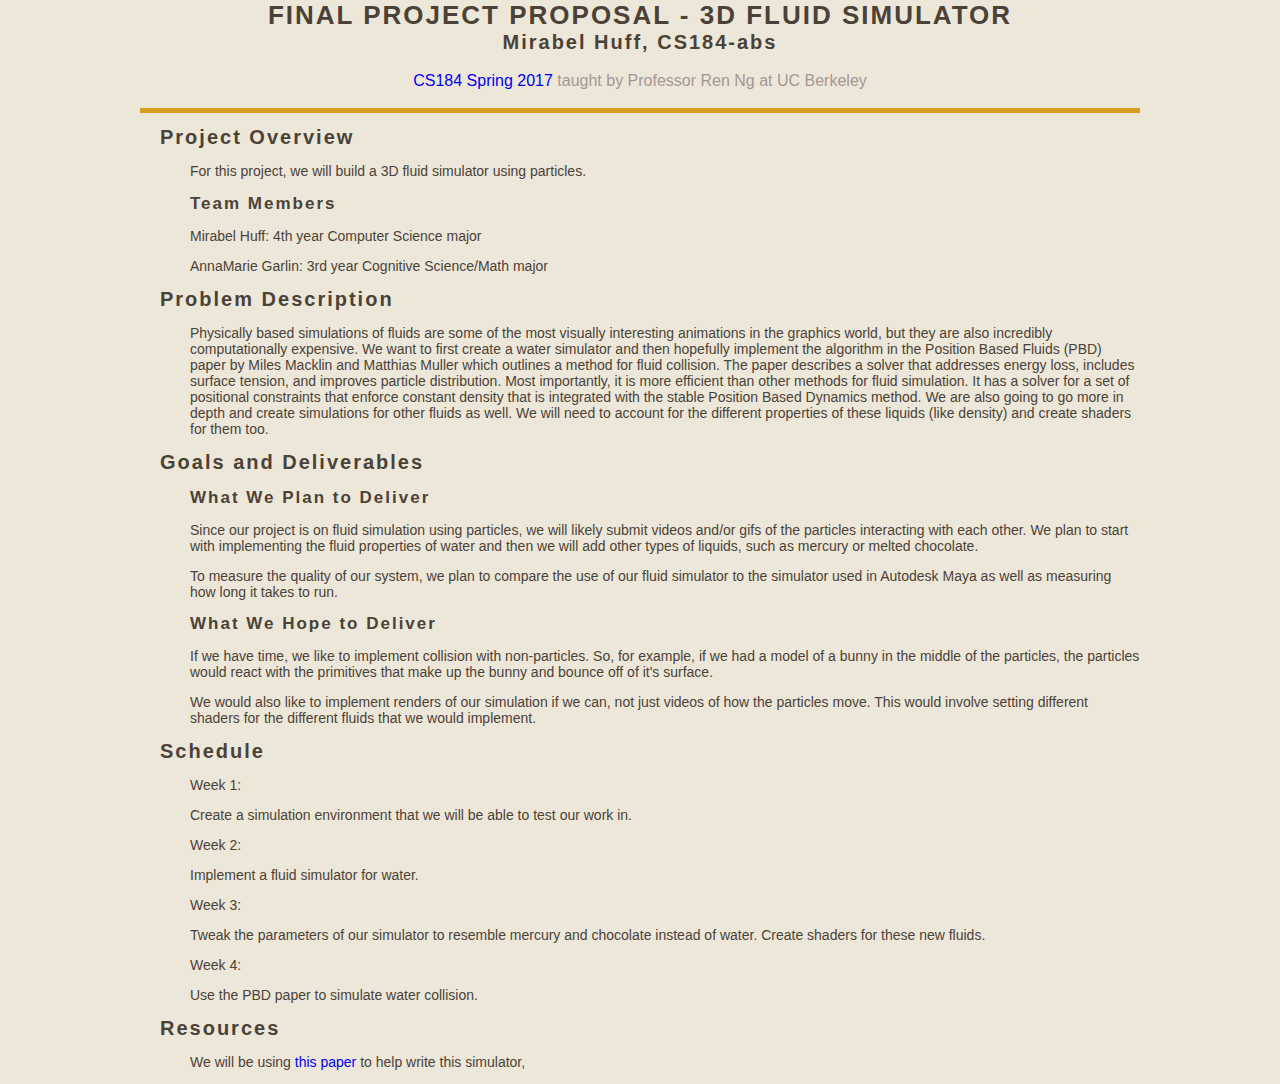
<file: assets/projWebsites/cs184_final/proposal/index.html>
<!DOCTYPE html>
<html>
<head>
	<title>CS184 Final Project Proposal</title>
	<link rel="stylesheet" type="text/css" href="assets/style.css"/>
</head>
<body>
	<div id="wrap">

		<div id="header">
			<div id="projectInfo">
				<div id="name"> Final Project Proposal - 3D Fluid Simulator</div>
				<div id="info"> Mirabel Huff, CS184-abs</div>
			</div>
			<br>
			<div id="classInfo">
				<div id="subhead"> 
					<a href="http://cs184.org"> CS184 Spring 2017 </a> taught by Professor Ren Ng at UC Berkeley
				</div>
			</div>
			<br>
		</div>

		<div id="content">
			<h1> Project Overview </h1>
				<p> For this project, we will build a 3D fluid simulator using particles.  </p>

				<h2> Team Members </h2>
					<p> Mirabel Huff: 4th year Computer Science major </p>
					<p> AnnaMarie Garlin: 3rd year Cognitive Science/Math major </p>

			<h1> Problem Description </h1>
      			<p> Physically based simulations of fluids are some of the most visually interesting animations in the graphics world, but they are also incredibly computationally expensive. We want to first create a water simulator and then hopefully implement the algorithm in the Position Based Fluids (PBD) paper by Miles Macklin and Matthias Muller which outlines a method for fluid collision. The paper describes a solver that addresses energy loss, includes surface tension, and improves particle distribution.  Most importantly, it is more efficient than other methods for fluid simulation. It has a solver for a set of positional constraints that enforce constant density that is integrated with the stable Position Based Dynamics method.  We are also going to go more in depth and create simulations for other fluids as well. We will need to account for the different properties of these liquids (like density) and create shaders for them too.</p>

			<h1> Goals and Deliverables</h1>
		    	<h2> What We Plan to Deliver </h2>
		    		<p> Since our project is on fluid simulation using particles, we will likely submit videos and/or gifs of the particles interacting with each other. We plan to start with implementing the fluid properties of water and then we will add other types of liquids, such as mercury or melted chocolate. </p>

		    		<p> To measure the quality of our system, we plan to compare the use of our fluid simulator to the simulator used in Autodesk Maya as well as measuring how long it takes to run. </p>

		    	<h2> What We Hope to Deliver </h2>
		    		<p> If we have time, we like to implement collision with non-particles. So, for example, if we had a model of a bunny in the middle of the particles, the particles would react with the primitives that make up the bunny and bounce off of it's surface. </p>
		    		<p> We would also like to implement renders of our simulation if we can, not just videos of how the particles move. This would involve setting different shaders for the different fluids that we would implement. </p>

		    <b><h1> Schedule</h1></b>
		    	<p> Week 1: </p>
		    	<p> Create a simulation environment that we will be able to test our work in.</p>
		    	<p> Week 2: </p>
		    	<p> Implement a fluid simulator for water. </p>
		    	<p> Week 3: </p>
		    	<p> Tweak the parameters of our simulator to resemble mercury and chocolate instead of water.  Create shaders for these new fluids.</p>
		    	<p> Week 4: </p>
		    	<p> Use the PBD paper to simulate water collision.</p>


		    <h1> Resources </h1>
		    	<p> We will be using <a href="http://mmacklin.com/pbf_sig_preprint.pdf"> this paper </a> to help write this simulator, </p> 

		</div>
</body>
</html
</file>
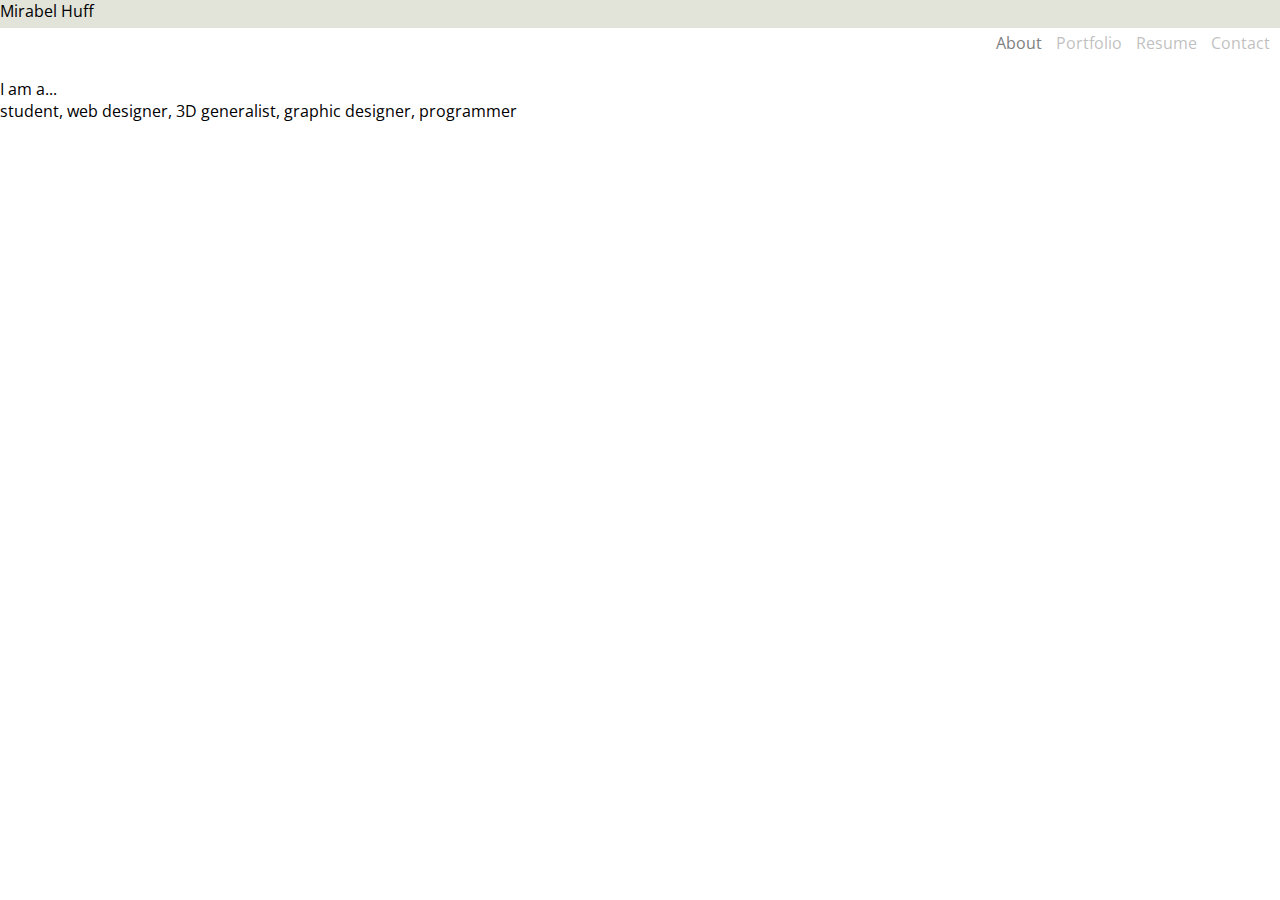
<file: about.html>
<!DOCTYPE html>
<html>
<head>
	<head>
	<title>About </title>
	<link href='https://fonts.googleapis.com/css?family=Open+Sans:400,300,600' rel='stylesheet' type='text/css'>
	<link rel="stylesheet" type="text/css" href="assets/style.css"/>
</head>
<body>
<!-- GENERAL: same across all pages -->
	<div id="topbar">
		<div id="logo"></div>
		<a href="index.html"><div id="home"> Mirabel Huff </div></a>	
		<div id="nav"> 
					
			<div class="curr-page"> About </div></a>
			<a href="portfolio.html"><div class="nav-item"> Portfolio </div></a>
			<a href="resume.html"><div class="nav-item"> Resume </div></a>
			<a href="contact.html"><div class="nav-item"> Contact </div></a>
		</div>	
		<div id="seperator"></div>
	</div>

<!-- Page Specific Stuff -->
	<div id="about-body">
		<div id="about-header"> I am a... </div>
		<div id="about-content"> student, web designer, 3D generalist, graphic designer, programmer </div>
	</div>
</body>
</html>
</file>
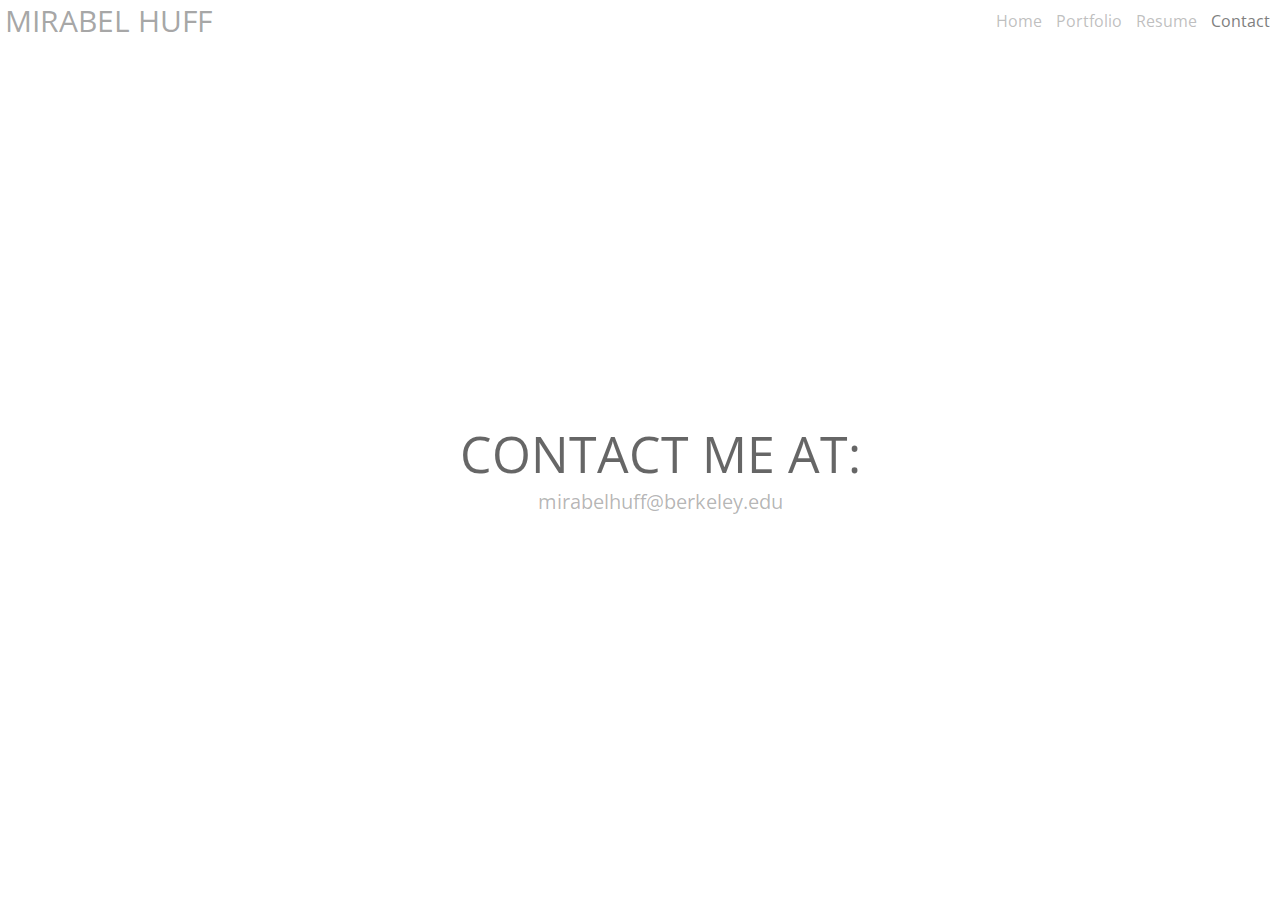
<file: contact.html>
<!DOCTYPE html>
<html>
<head>
	<head>
	<title>Contact</title>
	<link href='https://fonts.googleapis.com/css?family=Open+Sans:400,300,600' rel='stylesheet' type='text/css'>
	<link rel="stylesheet" type="text/css" href="assets/style.css"/>
</head>
<body>
<!-- GENERAL: same across all pages -->
	<div id="topbar">
		<div id="logo"></div>
		<a href="index.html"><div id="title"> Mirabel Huff </div></a>	
		<div id="nav"> 		
			<!--
			<a href="about.html"><div class="nav-item"> About </div></a>
			-->
			<ul>
				<li class="nav-item">
					<a href="index.html"> Home </a>
				</li>
				<li class="nav-item">
					<a href="portfolio.html">Portfolio </a>
				</li>
				<li class="nav-item">
					<a href="resume.html">Resume </a>
				</li>
				<li class="curr-page">
					<a href="contact.html"> Contact </a>
				</li>
			</ul>
		</div>	
	</div>

	<div id="home-body">
		<div id="name"> Contact me at: </div>
		<div id="email" class="caption"> mirabelhuff@berkeley.edu </div>
<!-- 		<div id="linkdin" class="caption"> linked in link </div>
 -->	</div>

</body>
</html>
</file>
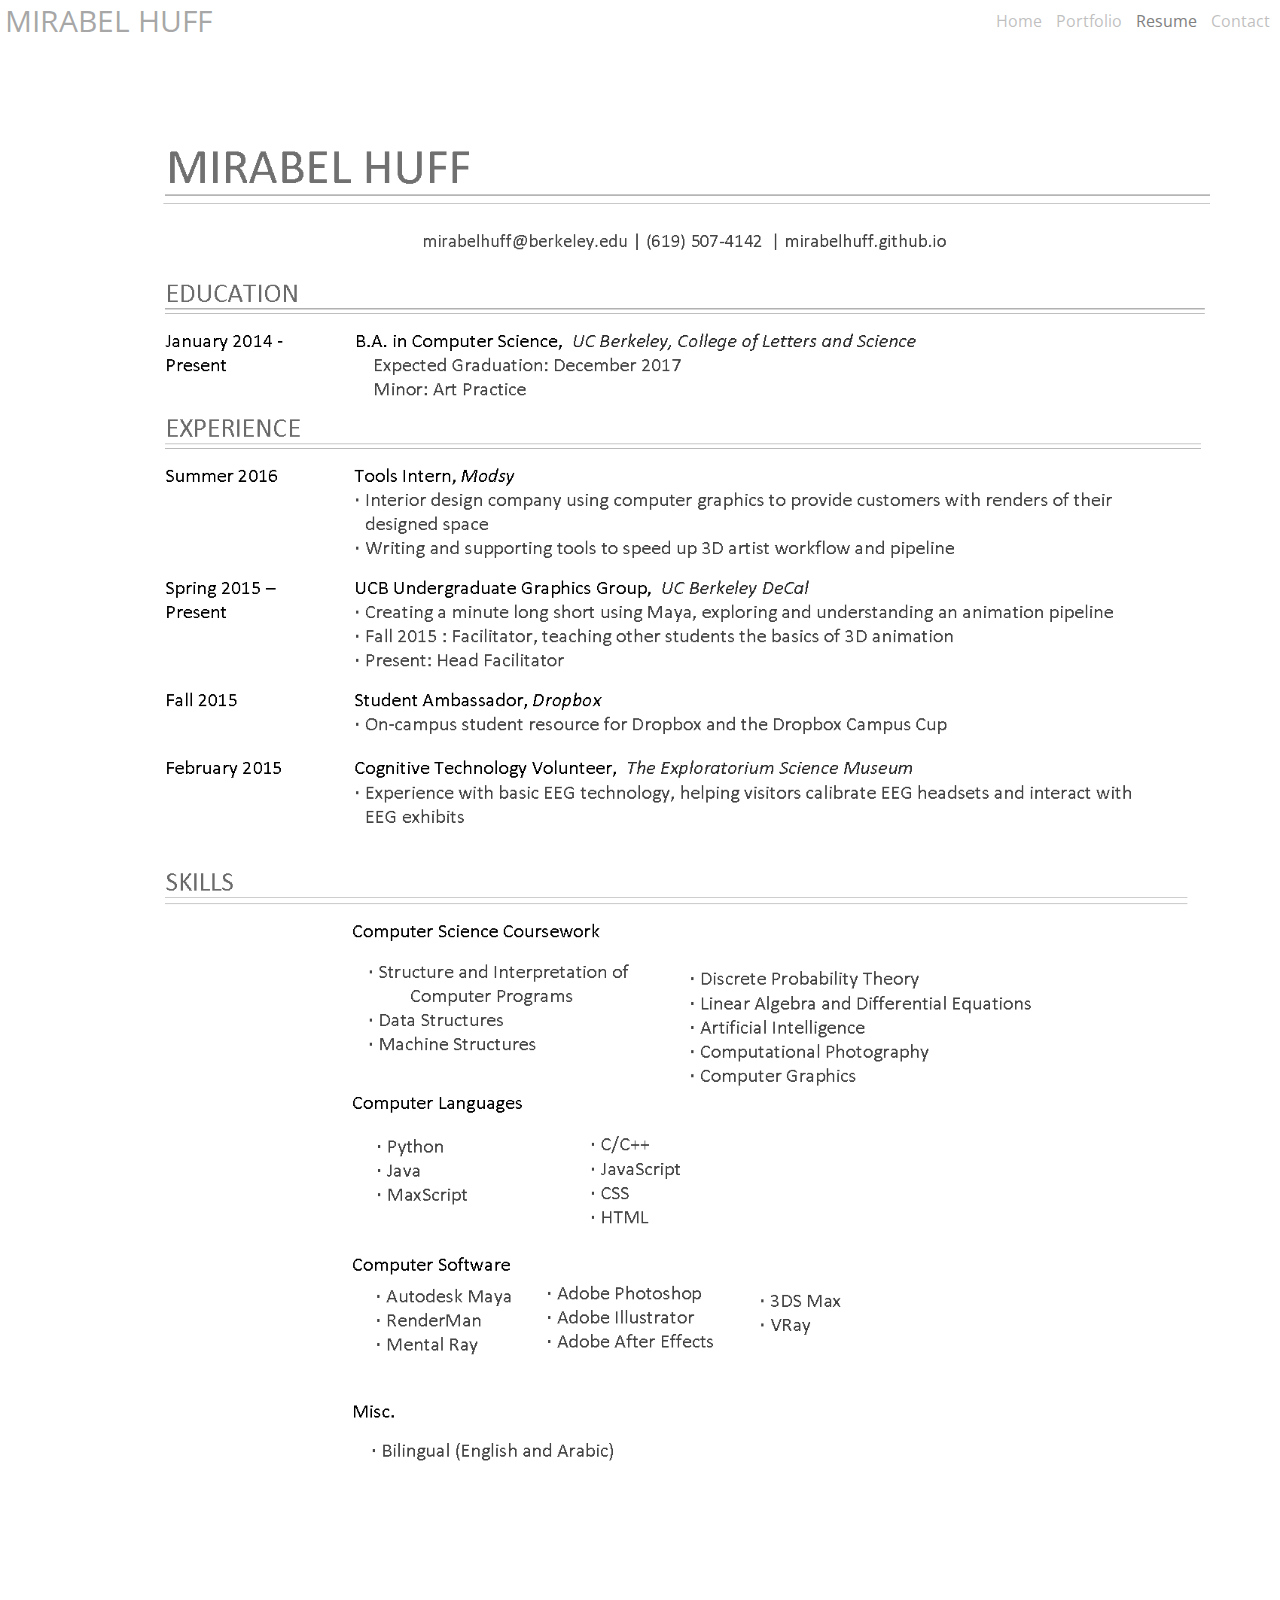
<file: resume.html>
<!DOCTYPE html>
<html>
<head>
	<head>
	<title>Resume </title>
	<link href='https://fonts.googleapis.com/css?family=Open+Sans:400,300,600' rel='stylesheet' type='text/css'>
	<link rel="stylesheet" type="text/css" href="assets/style.css"/>
</head>
<body>
<!-- GENERAL: same across all pages -->
	<div id="topbar">
		<div id="logo"></div>
		<a href="index.html"><div id="title"> Mirabel Huff </div></a>
		<div id="nav"> 
			<!--
			<a href="about.html"><div class="nav-item"> About </div></a>
			-->
			<ul>
				<li class="nav-item">
					<a href="index.html"> Home </a>
				</li>
				<li class="nav-item">
					<a href="portfolio.html">Portfolio </a>
				</li>
				<li class="curr-page">
					<a href="resume.html">Resume </a>
				</li>
				<li class="nav-item">
					<a href="contact.html"> Contact </a>
				</li>
			</ul>
		</div>	
	</div>

<!-- Page Specific stuff -->
	<div id="resume"> 
		<img src="assets/resume2.png">
	</div>
</body>
</html>
</file>
<file: assets/style.css>
/*COLORS

dark blue: #35495c;
		rbg: 53, 73, 92;
*/

body {
	font-family: "Open Sans";
	margin: 0px;
	background: white; 
}

a {
	color: inherit;
	text-decoration: none;
}


/* TOPBAR */

#topbar {
	width: 100%;
	/* position: fixed; */
	background: #e2e3d9;
}

/*#logo {
	width: 25px;
	height: 25px;
	background: #35495c;
	border-radius: 50%;
	margin: 8px 5px;
	display: inline-block;
}
*/
#nav {
	text-align: right;
	padding: 5px 5px;
	width: 300px;
    float: right;	
}

.nav-item {
	display: inline-block;
	color: rgba(128, 128, 128, 0.5);
	padding: 5px 5px 0px 5px; 
	transition: 0.5s;
	font-kerning: 5px;
}

.nav-item:hover{
	color: rgba(128,128,128, 1);
	font-size: 15px;
	transition: 0.5s;
}

#seperator{
	width: 120%;
	height: 1px;
	background: #e2e3d9;
	margin-top: 5px;
}

ul{
	margin:0;
	padding: 0;
}

/* CURRENT PAGE */
.curr-page{
	color: rgba(128,128,128, 1);
	display: inline-block;
	padding: 0px 5px 0px 5px;
}

#title{
	position: absolute;
	padding: 0px 5px 0px 5px;
	text-transform: uppercase;
	color: rgba(128,128,128, 0.7);
	transition: 0.5s;
	font-size: 30px;
	display: inline-block;
}


/* HOME PAGE */

#home-body{
	position: absolute;
	left: calc(50% - 180px);
	top: calc(50% - 30px);
	text-align: center;
}

#name {
	font-size: 50px;
	text-transform: uppercase;
	color: rgba(0,0,0,0.6);
}

.caption{
	font-size: 20px;
	color: rgba(0,0,0,0.3);
}

/* ABOUT PAGE */
#about-body{
	position: absolute;
	margin-top: 50px;
}
#about-header{

}
#about-content{

}


/* PORTFOLIO */

#container{
	margin: 0px;
}

#button-bar{
	margin: 0 auto;
	margin-top: 20px;
	width: 300px;
	background: white;
	z-index: 100; 
}
.button{
	display: inline-block;
	border: solid 1px #536779;
	border-radius: 5px;
	padding: 0px 5px 0px 5px;
	box-shadow: -2px 2px #536779;
}

.button:hover{
	box-shadow: -1px 1px #536779;
	cursor: pointer;
}

.button:active{
	box-shadow: none;
	cursor: pointer;
}
.buttonSelect{
	display: inline-block;
	border: solid 1px #536779;
	border-radius: 5px;
	padding: 0px 5px 0px 5px;
	background:#536779;
	color: white;
	box-shadow: none;
}

	/*gallery*/
#gallery{
	display: inline-block;
	position: relative;
	width: 100%;
	top: 20px;
}

.galleryItem{
	display: inline-block;
	width: 20%;
	height: 33%;
	transition: 300ms;
	overflow:hidden;
	margin-right: -4px;
	background: #e2e3d9;
	margin-top: -10px;
}

@media(max-width: 950px){
	.galleryItem{
		width: 25%;
	}
}

@media(max-width: 650px){
	.galleryItem{
		width: 33.33%;
	}
}

@media(max-width: 500px){
	.galleryItem{
		width: 50%;
	}
}

@media(max-width: 300px){
	.galleryItem{
		width: 100%;
	}
}
.movingBox{
	transition: 300ms ease;
	position: relative;
	width: 100%;
	height: 100%;
	text-align: center;
}
.movingBox:hover{
	transform: translateY(-55px);
	transition: 300ms ease;
}
.galleryItem img{
	width: 100%;
	height: 100%;
	transform: translateY(5px);
}
.galleryItem:hover{
	cursor: pointer;
}
.floatText{
	background: #e2e3d9;
	color: rgba(0, 0, 0, 0.5);
	font-size: 20px;
	position: absolute;
	width: 100%;
	padding: 10px 1px 0 1px;
	font-weight: 400;
}

/*overlay*/
#under{
	position: absolute;
}
#overlay-container{
	background: rgba(53, 73, 92, .95);
	position: absolute;
	z-index: 1000;
	height: 1000%;
	width: 100%;
	display: none;
}
#content-container{
	width: 50%;
	height: 100%;
	margin: 0px auto;
	z-index: 100;
}
.content{
	display: none;
}
#img-container{
	margin: 50px 0px 0px 0px;
	text-align: center;
	position: relative;
}
#img-container img{
	background: white; 
	display: inline-block;
	width: 100%;
	border-radius: 10px;
}

#aboutGalleryItem{
	position: relative;
	margin-top: 10px;
}

#header{
	color: white;
	font-size: 50px;
	text-align: center;
}

#galleryItemContent{
	color: whitesmoke;
	text-align: center;
}


/* RESUME */
#resume img{
	width: 100%;
}

/* CONTACT */
</file>
<file: assets/projWebsites/cs184_proj1/assets/style.css>
/* Colors:
	#4b4237 - dark lava (looks like dark brown) -> font
	#D5A021 - goldenrod
	#EDE7D9 - eggshell -> background
	#A49694 - spanish grey (looks like light mauve)
	#736B60 - dim gray (looks like grey tan) -> font
*/
html {
	display: table;
	margin: auto;
}
body {
	background-color: #EDE7D9;
	font-family: Helvetica;
	display: table-cell;
	width: 1000px;
}

#wrap {
	//width: 1000px;
}

#header {
	width: 100%;
	border-bottom: 5px #D5A021 solid;
}

#header #projectInfo {
	letter-spacing: 2px;
	color:#4b4237; 
	text-align: center;
}

#header #projectInfo #name {
	text-transform: uppercase;
	font-weight: bolder;
	font-size: 26px;
}

#header #projectInfo #info {
	font-weight: bold;
	font-size:  20px;
}

#header #projectInfo #subinfo {
	font-style: italic;
}

a:visited, a:active, a:link {
	text-decoration: none;
	color: : #A49694;
	text-transform: none;
}

a:hover {
	text-decoration: underline;
}

#classInfo {
	text-align: center;
	color: #A49694;
}

h1 {
	font-weight: bolder;
	letter-spacing: 2px;
	font-size: 20px;
	color: #4b4237;
	padding-left: 20px;
}

h2 {
	font-weight: bold;
	letter-spacing: 2px;
	font-size: 17px;
	color: #4b4237;
	padding-left: 50px;
}

p {
	font-size: 14px;
	padding-left: 50px;
	color: #4b4237;
}

.relative {
	position: relative;
}

.absolute {
	position: absolute;
}

#naive {
}

.imgHolder {
	text-align: center;
}

img.one {
	display: inline-block;
	width: 200px;
	/* margin-right: 15px; */
}
.imgHolder figure {
	display: inline-block;
}

figcaption {
	color: #736B60;
}

img.two {
	width: 100%;
}

.float {
	float: left;
}

img.three {
 	width: 100%;
}

img.four {
	width:500px;
}

img#colorized {
    width: 400px;
    margin-bottom: 25px;
}
</file>
<file: assets/projWebsites/cs184_proj2/assets/style.css>
/* Colors:
	#4b4237 - dark lava (looks like dark brown) -> font
	#D5A021 - goldenrod
	#EDE7D9 - eggshell -> background
	#A49694 - spanish grey (looks like light mauve)
	#736B60 - dim gray (looks like grey tan) -> font
*/
html {
	display: table;
	margin: auto;
}
body {
	background-color: #EDE7D9;
	font-family: Helvetica;
	display: table-cell;
	width: 1000px;
}

#wrap {
	//width: 1000px;
}

#header {
	width: 100%;
	border-bottom: 5px #D5A021 solid;
}

#header #projectInfo {
	letter-spacing: 2px;
	color:#4b4237; 
	text-align: center;
}

#header #projectInfo #name {
	text-transform: uppercase;
	font-weight: bolder;
	font-size: 26px;
}

#header #projectInfo #info {
	font-weight: bold;
	font-size:  20px;
}

#header #projectInfo #subinfo {
	font-style: italic;
}

a:visited, a:active, a:link {
	text-decoration: none;
	color: : #A49694;
	text-transform: none;
}

a:hover {
	text-decoration: underline;
}

#classInfo {
	text-align: center;
	color: #A49694;
}

h1 {
	font-weight: bolder;
	letter-spacing: 2px;
	font-size: 20px;
	color: #4b4237;
	padding-left: 20px;
}

h2 {
	font-weight: bold;
	letter-spacing: 2px;
	font-size: 17px;
	color: #4b4237;
	padding-left: 50px;
}

p {
	font-size: 14px;
	padding-left: 50px;
	color: #4b4237;
}

.relative {
	position: relative;
}

.absolute {
	position: absolute;
}

#naive {
}

.imgHolder {
	text-align: center;
}

img.one {
	display: inline-block;
	width: 200px;
	/* margin-right: 15px; */
}
.imgHolder figure {
	display: inline-block;
}

figcaption {
	color: #736B60;
}

img.two {
	width: 100%;
}

.float {
	float: left;
}

img.three {
 	width: 400px;
}

img.four {
	width:500px;
}

img#colorized {
    width: 400px;
    margin-bottom: 25px;
}
</file>
<file: assets/projWebsites/cs184_proj3_1/assets/style.css>
/* Colors:
	#4b4237 - dark lava (looks like dark brown) -> font
	#D5A021 - goldenrod
	#EDE7D9 - eggshell -> background
	#A49694 - spanish grey (looks like light mauve)
	#736B60 - dim gray (looks like grey tan) -> font
*/
html {
	display: table;
	margin: auto;
}
body {
	background-color: #EDE7D9;
	font-family: Helvetica;
	display: table-cell;
	width: 1000px;
}

#wrap {
	//width: 1000px;
}

#header {
	width: 100%;
	border-bottom: 5px #D5A021 solid;
}

#header #projectInfo {
	letter-spacing: 2px;
	color:#4b4237; 
	text-align: center;
}

#header #projectInfo #name {
	text-transform: uppercase;
	font-weight: bolder;
	font-size: 26px;
}

#header #projectInfo #info {
	font-weight: bold;
	font-size:  20px;
}

#header #projectInfo #subinfo {
	font-style: italic;
}

a:visited, a:active, a:link {
	text-decoration: none;
	color: : #A49694;
	text-transform: none;
}

a:hover {
	text-decoration: underline;
}

#classInfo {
	text-align: center;
	color: #A49694;
}

h1 {
	font-weight: bolder;
	letter-spacing: 2px;
	font-size: 20px;
	color: #4b4237;
	padding-left: 20px;
}

h2 {
	font-weight: bold;
	letter-spacing: 2px;
	font-size: 17px;
	color: #4b4237;
	padding-left: 50px;
}

p {
	font-size: 14px;
	padding-left: 50px;
	color: #4b4237;
}

.relative {
	position: relative;
}

.absolute {
	position: absolute;
}

#naive {
}

.imgHolder {
	text-align: center;
}

img.one {
	display: inline-block;
	width: 200px;
	/* margin-right: 15px; */
}
.imgHolder figure {
	display: inline-block;
}

figcaption {
	color: #736B60;
}

img.two {
	width: 100%;
}

.float {
	float: left;
}

img.three {
 	width: 300px;
}

img.four {
	width:200px;
}

img#colorized {
    width: 400px;
    margin-bottom: 25px;
}
</file>
<file: assets/projWebsites/cs184_final/midpoint/assets/style.css>
/* Colors:
	#4b4237 - dark lava (looks like dark brown) -> font
	#D5A021 - goldenrod
	#EDE7D9 - eggshell -> background
	#A49694 - spanish grey (looks like light mauve)
	#736B60 - dim gray (looks like grey tan) -> font
*/
html {
	display: table;
	margin: auto;
}
body {
	background-color: #EDE7D9;
	font-family: Helvetica;
	display: table-cell;
	width: 1000px;
}

#wrap {
	//width: 1000px;
}

#header {
	width: 100%;
	border-bottom: 5px #D5A021 solid;
}

#header #projectInfo {
	letter-spacing: 2px;
	color:#4b4237; 
	text-align: center;
}

#header #projectInfo .name {
	text-transform: uppercase;
	font-weight: bolder;
	font-size: 26px;
}

#header #projectInfo .info {
	font-weight: bold;
	font-size:  20px;
}

#header #projectInfo #subinfo {
	font-style: italic;
}

a:visited, a:active, a:link {
	text-decoration: none;
	color: : #A49694;
	text-transform: none;
}

a:hover {
	text-decoration: underline;
}

#classInfo {
	text-align: center;
	color: #A49694;
}

h1 {
	font-weight: bolder;
	letter-spacing: 2px;
	font-size: 20px;
	color: #4b4237;
	padding-left: 20px;
}

h2 {
	font-weight: bold;
	letter-spacing: 2px;
	font-size: 17px;
	color: #4b4237;
	padding-left: 50px;
}

p {
	font-size: 14px;
	padding-left: 50px;
	color: #4b4237;
}

.relative {
	position: relative;
}

.absolute {
	position: absolute;
}

#naive {
}

.imgHolder {
	text-align: center;
}

img.one {
	display: inline-block;
	width: 200px;
	/* margin-right: 15px; */
}
.imgHolder figure {
	display: inline-block;
}

figcaption {
	color: #736B60;
}

img.two {
	width: 100%;
}

.float {
	float: left;
}

img.three {
 	width: 300px;
}

img.four {
	width:200px;
}

img#colorized {
    width: 400px;
    margin-bottom: 25px;
}
</file>
<file: assets/projWebsites/cs184_final/proposal/assets/style.css>
/* Colors:
	#4b4237 - dark lava (looks like dark brown) -> font
	#D5A021 - goldenrod
	#EDE7D9 - eggshell -> background
	#A49694 - spanish grey (looks like light mauve)
	#736B60 - dim gray (looks like grey tan) -> font
*/
html {
	display: table;
	margin: auto;
}
body {
	background-color: #EDE7D9;
	font-family: Helvetica;
	display: table-cell;
	width: 1000px;
}

#wrap {
	//width: 1000px;
}

#header {
	width: 100%;
	border-bottom: 5px #D5A021 solid;
}

#header #projectInfo {
	letter-spacing: 2px;
	color:#4b4237; 
	text-align: center;
}

#header #projectInfo #name {
	text-transform: uppercase;
	font-weight: bolder;
	font-size: 26px;
}

#header #projectInfo #info {
	font-weight: bold;
	font-size:  20px;
}

#header #projectInfo #subinfo {
	font-style: italic;
}

a:visited, a:active, a:link {
	text-decoration: none;
	color: : #A49694;
	text-transform: none;
}

a:hover {
	text-decoration: underline;
}

#classInfo {
	text-align: center;
	color: #A49694;
}

h1 {
	font-weight: bolder;
	letter-spacing: 2px;
	font-size: 20px;
	color: #4b4237;
	padding-left: 20px;
}

h2 {
	font-weight: bold;
	letter-spacing: 2px;
	font-size: 17px;
	color: #4b4237;
	padding-left: 50px;
}

p {
	font-size: 14px;
	padding-left: 50px;
	color: #4b4237;
}

.relative {
	position: relative;
}

.absolute {
	position: absolute;
}

#naive {
}

.imgHolder {
	text-align: center;
}

img.one {
	display: inline-block;
	width: 200px;
	/* margin-right: 15px; */
}
.imgHolder figure {
	display: inline-block;
}

figcaption {
	color: #736B60;
}

img.two {
	width: 100%;
}

.float {
	float: left;
}

img.three {
 	width: 300px;
}

img.four {
	width:200px;
}

img#colorized {
    width: 400px;
    margin-bottom: 25px;
}
</file>
